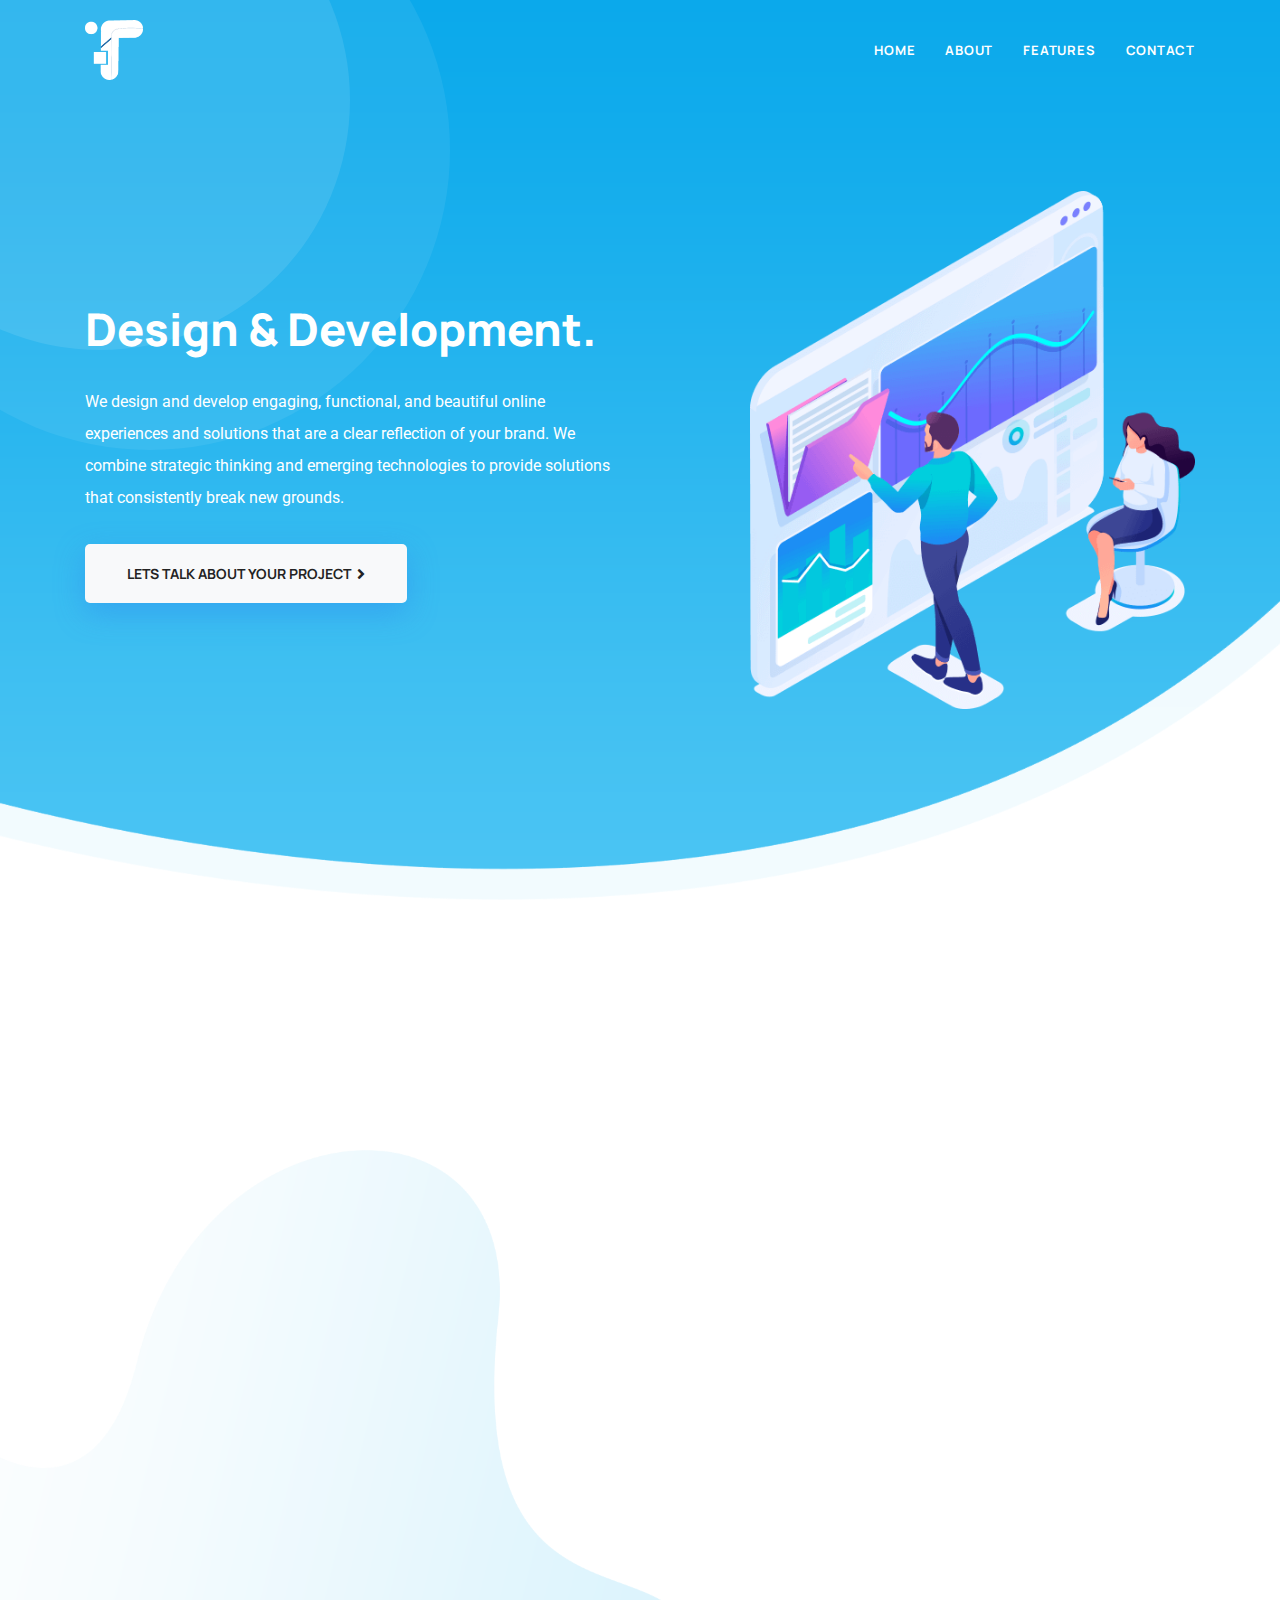
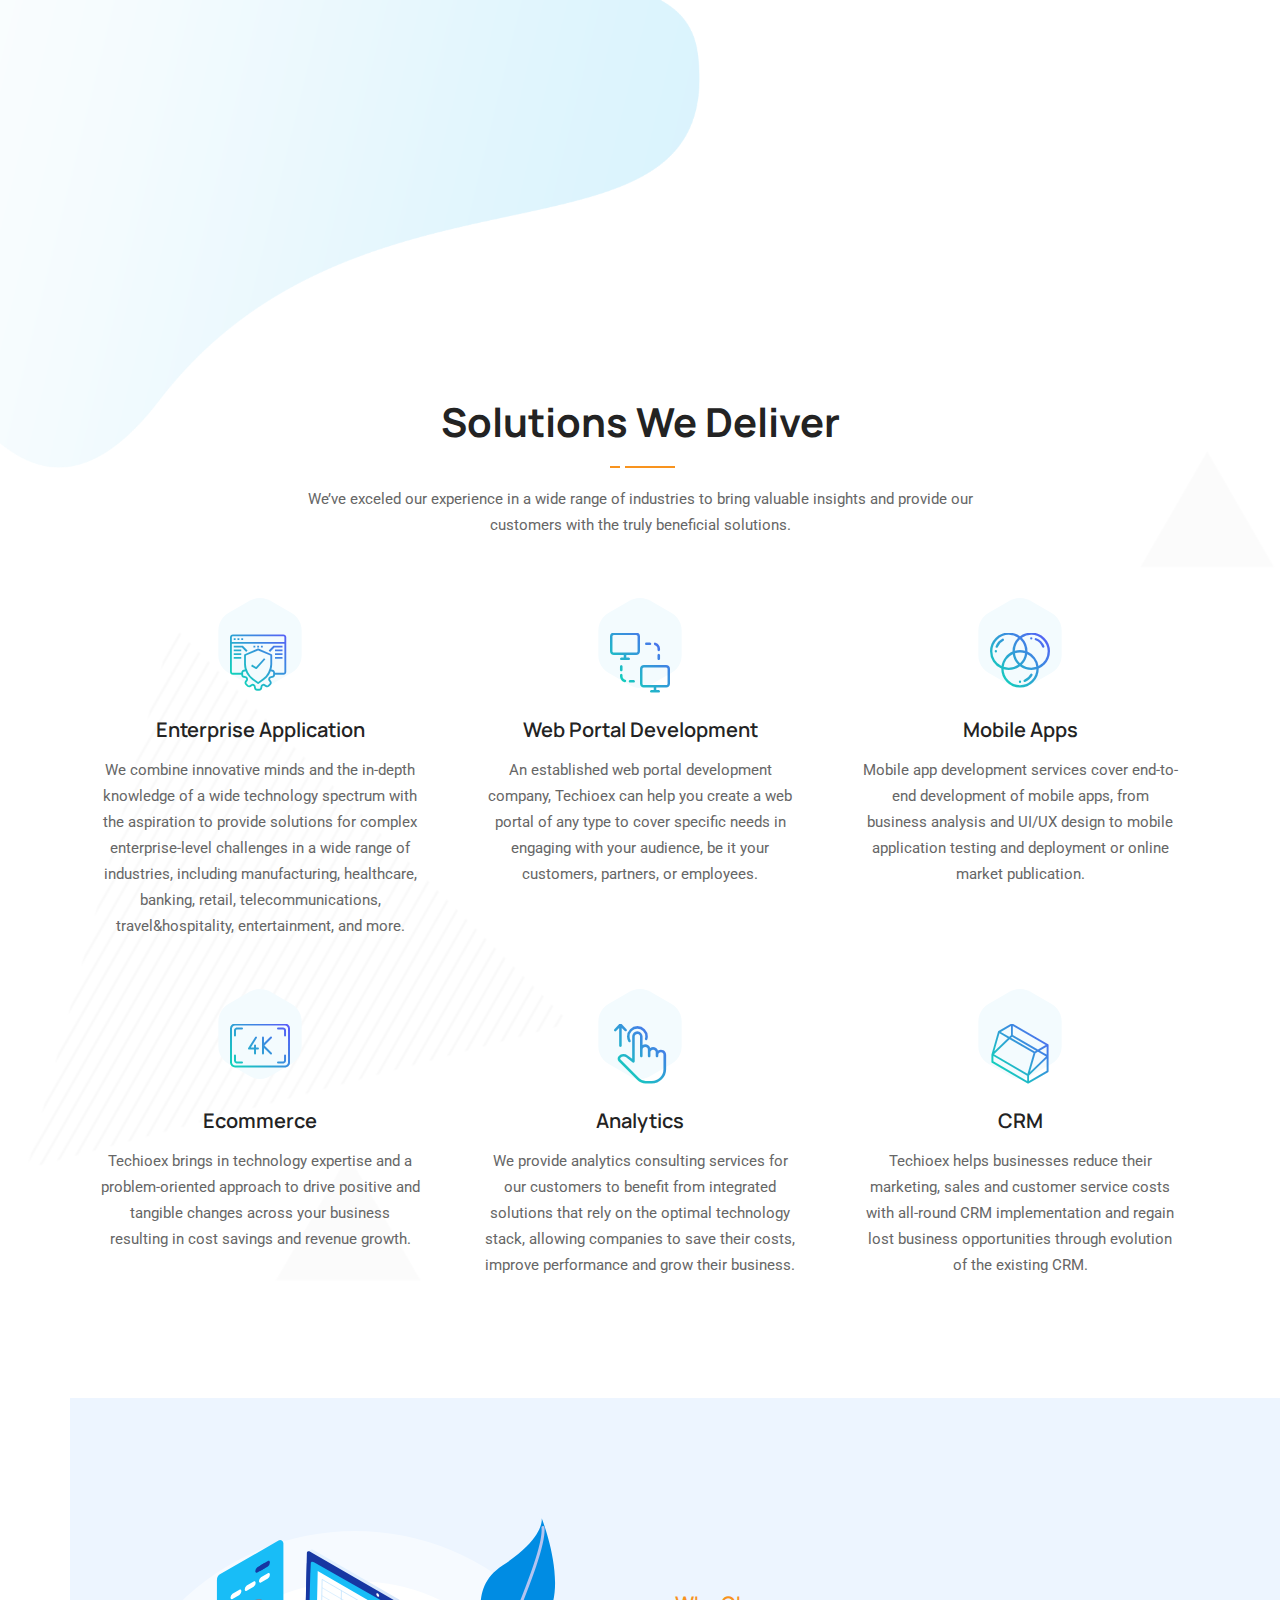
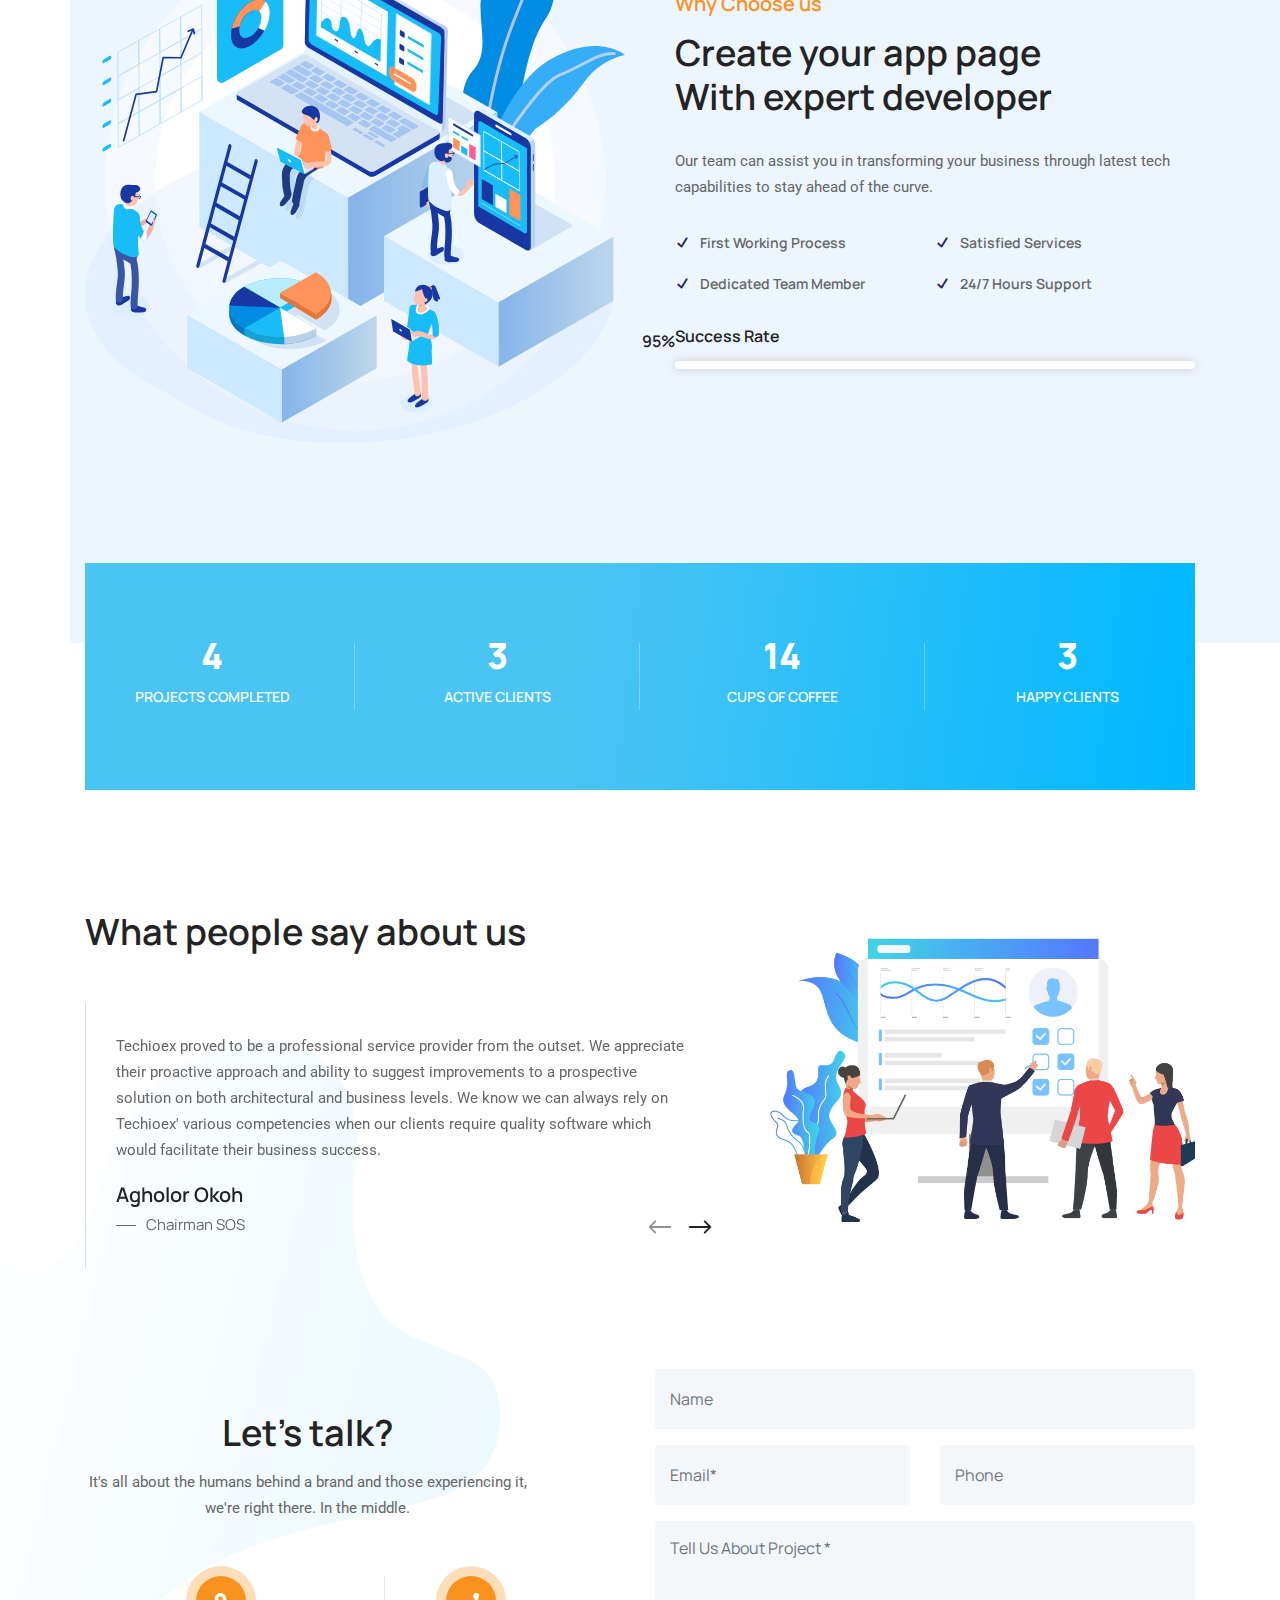
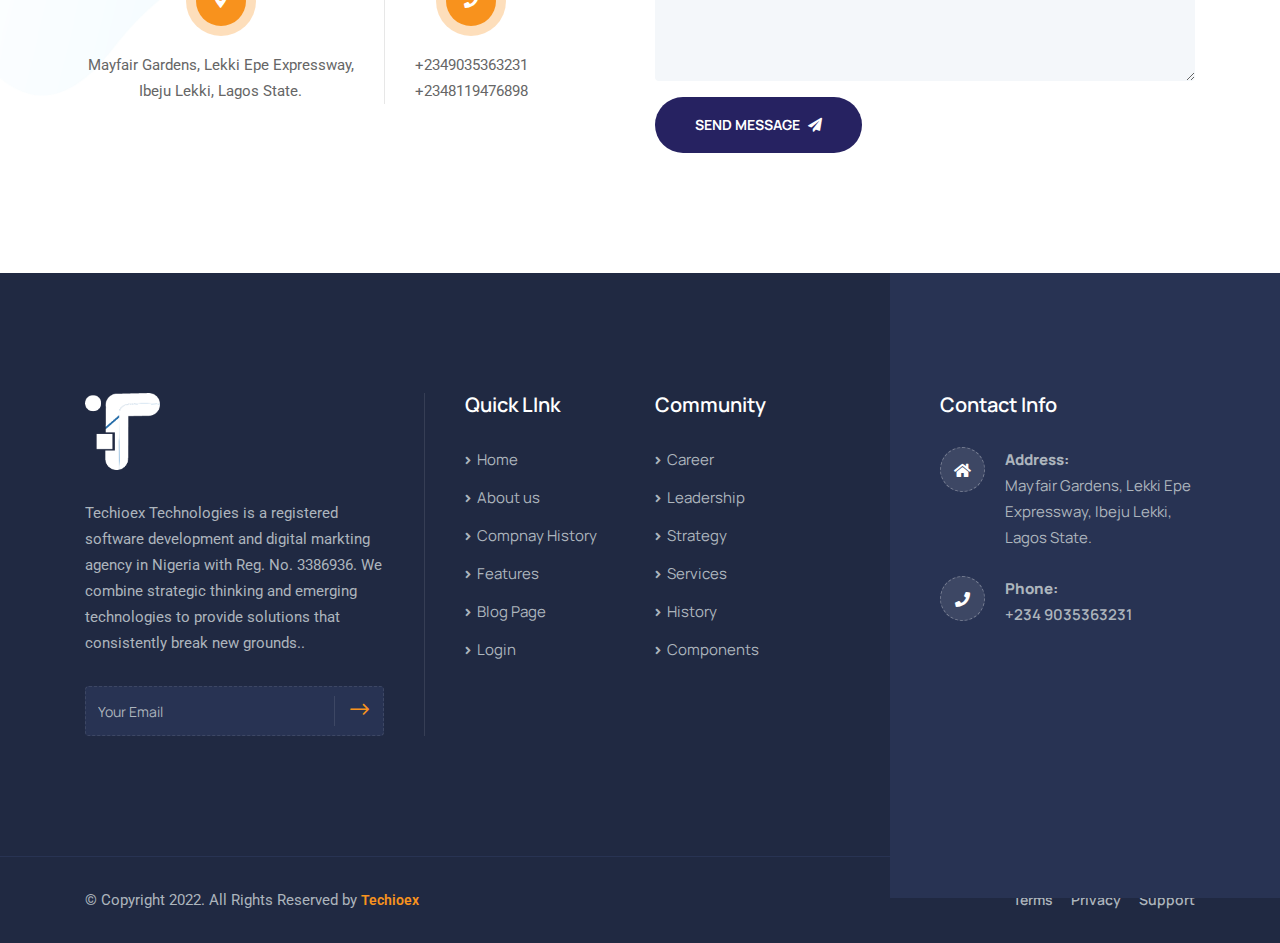
<file: index.html>
<!doctype html>
<html lang="en">
<head>
    <meta charset="utf-8">
    <meta name="viewport" content="width=device-width, initial-scale=1.0, user-scalable=no">
     <meta name="keyword" content="technology,software,application software,what is software,accounting software, crypto,web3,dApp,python,ML,
     computer software,accurate football prediction website,how to create a website,website,it consulting,bureau of public procurement,procurement" />
     <meta property="og:title" content="Techioex - Software Development Company">
    <meta property="og:site_name" content="Techioex">
    <meta property="og:url" content="https://www.techioex.com/">
    <meta property="og:description" content="Techioex is a software development company with a team of 5 high-level specialists. We deliver software solutions that help businesses succeed.">
    <meta property="og:type" content="website">
    <meta property="og:image" content="https://www.techioex.com/logo1.png">
    <meta name="twitter:card" content="summary">
    <meta name="twitter:site" content="@sirelorgan">
    <meta name="twitter:title" content="Software Development Company">
    <meta name="twitter:description" content="">
    <meta name="twitter:image" content="https://www.techioex.com/logo1.png" />
    <meta name="description" content="We transform businesses with powerful and adaptable digital 
    solutions that satisfy the needs of today and unlock the opportunities of tomorrow." />
    <!-- apostle -->
    <meta property="fb:pages" content="531976427172795" />
    
    <!-- <meta name="facebook-domain-verification" content="d8pj6kv5onh78awe52c62du61xbz3j" /> -->
    <!-- CSRF Token -->

    <title>Techioex Technologies is a software development and digital markting agency in Nigeria.</title>

  
    <!-- ========== Start Stylesheet ========== -->
    <link href="assets/css/bootstrap.min.css" rel="stylesheet" />
    <link href="assets/css/font-awesome.min.css" rel="stylesheet" />
    <link href="assets/css/themify-icons.css" rel="stylesheet" />
    <link href="assets/css/elegant-icons.css" rel="stylesheet" />
    <link href="assets/css/flaticon-set.css" rel="stylesheet" />
    <link href="assets/css/magnific-popup.css" rel="stylesheet" />
    <link href="assets/css/owl.carousel.min.css" rel="stylesheet" />
    <link href="assets/css/owl.theme.default.min.css" rel="stylesheet" />
    <link href="assets/css/animate.css" rel="stylesheet" />
    <link href="assets/css/bootsnav.css" rel="stylesheet" />
    <link href="style.css" rel="stylesheet">
    <link href="assets/css/responsive.css" rel="stylesheet" />

    <link rel="icon" href="assets/img/favicon-1.png"/>
    <meta name="yandex-verification" content="5d8156584d5572ab" />

    <!-- Facebook Pixel Code -->
<script>
    !function(f,b,e,v,n,t,s)
    {if(f.fbq)return;n=f.fbq=function(){n.callMethod?
    n.callMethod.apply(n,arguments):n.queue.push(arguments)};
    if(!f._fbq)f._fbq=n;n.push=n;n.loaded=!0;n.version='2.0';
    n.queue=[];t=b.createElement(e);t.async=!0;
    t.src=v;s=b.getElementsByTagName(e)[0];
    s.parentNode.insertBefore(t,s)}(window, document,'script',
    'https://connect.facebook.net/en_US/fbevents.js');
    fbq('init', '376748377023699');
    fbq('track', 'PageView');
    </script>
    <noscript><img height="1" width="1" style="display:none"
    src="https://www.facebook.com/tr?id=376748377023699&ev=PageView&noscript=1"
    /></noscript>
    <!-- End Facebook Pixel Code -->
</head>
<body>
    

<!-- Preloader Start -->
<div class="se-pre-con"></div>
<!-- Preloader Ends -->

<header id="home">
    <!-- <div id="google_translate_element"></div> -->
    <!-- Start Navigation -->
    <nav class="navbar navbar-default attr-bg navbar-fixed white no-background bootsnav">

        <div class="container">

            <!-- Start Header Navigation -->
            <div class="navbar-header">
                <button type="button" class="navbar-toggle" data-toggle="collapse" data-target="#navbar-menu">
                    <i class="fa fa-bars"></i>
                </button>
                <a class="navbar-brand" href="index.html">
                    <img src="logo-white.png" class="logo logo-display" alt="Logo">
                    <img src="logo1.png" class="logo logo-scrolled" alt="Logo">
                </a>
            </div>
            <!-- End Header Navigation -->

            <!-- Collect the nav links, forms, and other content for toggling -->
            <div class="collapse navbar-collapse" id="navbar-menu">
                <ul class="nav navbar-nav navbar-right" data-in="#" data-out="#">
                    <li><a href="#">Home</a></li>
                    <li>
                        <a class="smooth-menu" href="#about">About</a>
                    </li>
                    <li>
                        <a class="smooth-menu" href="#features">Features</a>
                    </li>
                    <li>
                        <a class="smooth-menu" href="#contact">Contact</a>
                    </li>
                </ul>
            </div><!-- /.navbar-collapse -->
        </div>
    </nav>
    <!-- End Navigation -->

</header>






    <!-- Start Banner 
    ============================================= -->
    <div class="banner-area text-capitalized bg-bottom text-light text-default" style="background-image: url(assets/img/shape/11.png);">
        <div class="container">
            <div class="double-items">
                <div class="row align-center">

                    <div class="col-lg-6 info">
                        <h1 class="wow fadeInRight d-none" data-wow-defaul="300ms">
                        </h1>
                        <h2 class="wow fadeInRight" data-wow-defaul="300ms">
                            Design & Development.
                        </h2>
                        <p class="wow fadeInLeft" data-wow-delay="500ms">
                            <!-- Techioex is a user experience design and development consultancy that helps businesses make complex things simple, through
                             the application of our passion for technology to create successful products and solutions for our clients. -->

                            We design and develop engaging, functional, and beautiful online experiences and solutions that are a clear reflection of your brand.

                             We combine strategic thinking and emerging technologies to provide solutions that consistently break new grounds.
                            <!-- Techioex is a NG-based IT consulting and software development company with Reg. No. 3386936. We transform businesses with
                             powerful and adaptable digital solutions that satisfy the needs of today and unlock the opportunities of tomorrow. -->
                        </p>
                        <a class="btn btn-md btn-light effect wow fadeInUp" data-wow-delay="700ms" href="#contact">
                            Lets talk about your Project
                        <i class="fas fa-angle-right"></i></a>
                    </div>

                     <div class="col-lg-5 offset-lg-1 thumb wow fadeInRight" data-wow-delay="900ms">
                        <img src="assets/img/illustration/11.png" alt="Thumb">
                    </div>
                    
                </div>
            </div>
        </div>
    </div>
    <!-- End Banner -->

    <!-- Star About Area
    ============================================= -->
    <div id="about" class="about-area default-padding">
        <!-- Shape -->
        <div class="fixed-shape-left">
            <img src="assets/img/shape/9.png" alt="Shape">
        </div>
        <!-- End Shape -->
        <div class="container">
            <div class="about-items">
                <div class="row align-center">
                    <div class="col-lg-6">
                        <div class="thumb">
                            <img class="wow fadeInLeft" data-wow-delay="300ms" src="team.jpg" alt="Thumb">
                            <img class="wow fadeInUp" data-wow-delay="500ms" src="assets/img/dashboard/9.png" alt="Thumb">
                        </div>
                    </div>
                    <div class="col-lg-6 info wow fadeInRight">
                        <h4>Why Choose Us</h4>
                        <h2>
                            Real People. Real Passion.
                        </h2>
                        <ul>
                            <li>
                                <h5>Software Development</h5>
                                <p>
                                    We bring together deep industry expertise and the latest IT advancements to deliver custom solutions and products that perfectly fit the needs and behavior of their users.
                                </p>
                            </li>
                            <li>
                                <h5>Application Services</h5>
                                <p>
                                    The full set of services around development and maintenance of complex business-critical applications. Our experts build, test, deploy, protect, 
                                    manage, migrate and optimize enterprise-scale digital solutions ensuring they’re always up and running and achieve the optimal TCO.
                                </p>
                            </li>
                            <li>
                                <h5>IT Consulting</h5>
                                <p>
                                    Our experts can help to develop and implement an effective IT strategy, assist in smooth digital 
                                    transformation and system integration as well as advise on improvements to your digital customer experience.
                                </p>
                            </li>
                            <li>
                                <h5>Testing & QA</h5>
                                <p>
                                    We offer full-range QA and testing outsourcing services, can help to develop your QA or enhance the existing one, assist you in TCoE setup and evolution. 
                                    We perform end-to-end testing of mobile, web and desktop application at each stage of the development lifecycle.
                                </p>
                            </li>
                        </ul>
                    </div>
                </div>
            </div>
        </div>
    </div>
    <!-- End About Area -->


    <!-- Start Features
    ============================================= -->
    <div id="features" class="our-features-area text-center default-padding">
        <!-- Fixed BG -->
        <div class="fixed-bg" style="background-image: url(assets/img/shape/17.png);"></div>
        <!-- Fixed BG -->
        <div class="container">
            <div class="row">
                <div class="col-lg-8 offset-lg-2">
                    <div class="site-heading text-center">
                        <h2 class="area-title">Solutions We Deliver</h2>
                        <div class="devider"></div>
                        <p>
                            We’ve exceled our experience in a wide range of industries to bring valuable insights and provide our customers with the truly beneficial solutions. 
                        </p>
                    </div>
                </div>
            </div>
        </div>
        <div class="container">
            <div class="feature-items">
                <div class="row">
                    <!-- Single Item -->
                    <div class="single-item col-lg-4 col-md-6">
                        <div class="item">
                            <div class="icon">
                               <i class="flaticon-website"></i>
                           </div>
                           <div class="info">
                               <h4>Enterprise Application</h4>
                               <p>
                                We combine innovative minds and the in-depth knowledge of a wide technology spectrum with the aspiration to provide solutions for complex enterprise-level challenges in a wide range of industries, 
                                including manufacturing, healthcare, banking, retail, telecommunications, travel&hospitality, entertainment, and more.
                               </p>
                           </div>
                        </div>
                    </div>
                    <!-- End Single Item -->
                    <!-- Single Item -->
                    <div class="single-item col-lg-4 col-md-6">
                        <div class="item">
                           <div class="icon">
                               <i class="flaticon-integration"></i>
                           </div>
                           <div class="info">
                               <h4>Web Portal Development</h4>
                               <p>
                                An established web portal development company, Techioex can help you 
                                create a web portal of any type to cover specific needs in engaging with your audience, be it your customers, partners, or employees.
                               </p>
                           </div>
                       </div>
                    </div>
                    <!-- End Single Item -->
                    <!-- Single Item -->
                    <div class="single-item col-lg-4 col-md-6">
                        <div class="item">
                           <div class="icon">
                               <i class="flaticon-rgb-1"></i>
                           </div>
                           <div class="info">
                               <h4>Mobile Apps</h4>
                               <p>
                                Mobile app development services cover end-to-end development of mobile apps, 
                                from business analysis and UI/UX design to mobile application testing and deployment or online market publication.
                               </p>
                           </div>
                       </div>
                    </div>
                    <!-- End Single Item -->
                    <!-- Single Item -->
                    <div class="single-item col-lg-4 col-md-6">
                        <div class="item">
                           <div class="icon">
                               <i class="flaticon-resolution-1"></i>
                           </div>
                           <div class="info">
                               <h4>Ecommerce</h4>
                               <p>
                                Techioex brings in technology expertise and a 
                                problem-oriented approach to drive positive and tangible changes across your business resulting in cost savings and revenue growth.
                               </p>
                           </div>
                       </div>
                    </div>
                    <!-- End Single Item -->
                    <!-- Single Item -->
                    <div class="single-item col-lg-4 col-md-6">
                        <div class="item">
                            <div class="icon">
                               <i class="flaticon-drag"></i>
                           </div>
                           <div class="info">
                               <h4>Analytics</h4>
                               <p>
                                We provide analytics consulting services for our customers to benefit from integrated solutions that rely on the optimal technology stack, 
                                allowing companies to save their costs, improve performance and grow their business.
                               </p>
                           </div>
                        </div>
                    </div>
                    <!-- End Single Item -->
                    <!-- Single Item -->
                    <div class="single-item col-lg-4 col-md-6">
                        <div class="item">
                            <div class="icon">
                               <i class="flaticon-showcase"></i>
                           </div>
                           <div class="info">
                               <h4>CRM</h4>
                               <p>
                                Techioex helps businesses reduce their marketing, sales and customer service costs with all-round 
                                CRM implementation and regain lost business opportunities through evolution of the existing CRM.
                               </p>
                           </div>
                        </div>
                    </div>
                    <!-- End Single Item -->
                </div>
            </div>
        </div>
    </div>
    <!-- End Our Features -->

    <!-- Start Choose Us Area 
    ============================================= -->
    <div class="choose-us-area default-padding padding-bottom-extra bg-gray left-border">
        <div class="container">
            <div class="row align-center">
                <div class="col-lg-6 thumb">
                    <img src="assets/img/illustration/1.svg" alt="dashboard">
                </div>
                
                <div class="col-lg-6 info">
                    <div class="item-box">
                        <h4>Why Choose us</h4>
                        <h2>Create your app page <br> With expert developer</h2>
                        <p>
                            Our team can assist you in transforming your business through latest tech capabilities to stay ahead of the curve.
                        </p>
                        <ul>
                            <li>First Working Process</li>
                            <li>Satisfied Services</li>
                            <li>Dedicated Team Member</li>
                            <li>24/7 Hours Support</li>
                        </ul>
                        <div class="progress-box">
                            <h5>Success Rate</h5>
                            <div class="progress">
                                <div class="progress-bar" role="progressbar" data-width="78">
                                     <span>95%</span>
                                </div>
                            </div>
                        </div>
                    </div>
                </div>
            </div>
        </div>
    </div>
    <!-- End Choose Us Area -->

    <!-- Start Fun Factor Area
    ============================================= -->
    <div class="fun-factor-area text-light">
        <div class="container">
            <div class="fun-fact-items text-center">
                <div class="row">
                    <div class="col-lg-3 col-md-6 item">
                        <div class="fun-fact">
                            <div class="timer" data-to="30" data-speed="5000">30</div>
                            <span class="medium">Projects Completed</span>
                        </div>
                    </div>
                    <div class="col-lg-3 col-md-6 item">
                        <div class="fun-fact">
                            <div class="timer" data-to="20" data-speed="5000">20</div>
                            <span class="medium">Active clients</span>
                        </div>
                    </div>
                    <div class="col-lg-3 col-md-6 item">
                        <div class="fun-fact">
                            <div class="timer" data-to="100" data-speed="5000">100</div>

                            <span class="medium">Cups of coffee</span>
                        </div>
                    </div>
                    <div class="col-lg-3 col-md-6 item">
                        <div class="fun-fact">
                            <div class="timer" data-to="20" data-speed="5000">20</div>
                            <span class="medium">Happy clients</span>
                        </div>
                    </div>
                </div>
            </div>
        </div>
    </div>
    <!-- End Fun Factor Area -->

   

    <!-- Start Testimonials 
    ============================================= -->
    <div class="testimonials-area carousel-shadow default-padding-top">
        <!-- Shape -->
        <div class="fixed-shape-left">
            <img src="assets/img/shape/9.png" alt="Shape">
        </div>
        <!-- End Shape -->
        <div class="container">
            <div class="testimonial-items">
                <div class="row align-center">
                    <div class="col-lg-7 review">
                        <h2>What people say about us</h2>
                        <div class="testimonial-carousel owl-carousel owl-theme">
                            <!-- Single Item -->
                            <div class="item">
                                <!-- <div class="thumb">
                                    <img src="assets/img/teams/1.jpg" alt="Author"> 
                                </div> -->
                                <div class="info">
                                    <p>
                                        Techioex proved to be a professional service provider from the outset. We appreciate their proactive approach and ability to suggest improvements to a prospective solution on both architectural and business levels. We know we can always rely on 
                                        Techioex' various competencies when our clients require quality software which would facilitate their business success.
                                    </p>
                                    <h4>Agholor Okoh</h4>
                                    <span> Chairman SOS</span>
                                </div>
                            </div>
                            <!-- End Single Item -->
                            <!-- Single Item -->
                            <div class="item">
                                <!-- <div class="thumb">
                                    <img src="assets/img/teams/2.jpg" alt="Author"> 
                                </div> -->
                                <div class="info">
                                    <p>
                                        Techioex offers a high caliber of resources skilled in Website development, mobile app development and Quality Assurance. Over the past three years, Campusdata was very pleased with the service provided by Techioexdevelopment teams and executive management. 
                                        For accelerated project timelines which require skilled resources, Techioex is a company that your team should consider.
                                    </p>
                                    <h4>Jimoh Gafar</h4>
                                    <span> CampusData MD</span>
                                </div>
                            </div>
                            <!-- End Single Item -->
                        </div>
                    </div>
                    <div class="col-lg-5 thum">
                        <img src="assets/img/illustration/12.png" alt="illustration">
                    </div>
                </div>
            </div>
        </div>
    </div>

      <!-- Start Contact Area 
    ============================================= -->
    <div id="contact" class="contact-area default-padding">
        <div class="container">
            <div class="row align-center">
                <div class="col-lg-5 info">
                    <h2>Let's talk?</h2>
                    <p>
                        It's all about the humans behind a brand and those experiencing it, we're right there. In the middle.
                    </p>
                    <ul>
                        <li>
                            <i class="fas fa-map-marker-alt"></i>
                            <p>
                                Mayfair Gardens, Lekki Epe Expressway,   <br> Ibeju Lekki, Lagos State. <br>
                            </p>
                        </li>
                        <li>
                            <i class="fas fa-phone"></i>
                            <p>
                                +2349035363231 <br> +2348119476898
                            </p>
                        </li>
                    </ul>
                </div>
                <div class="col-lg-6 offset-lg-1 contact-form-box">
                    <div class="form-box">
                        <form  method="POST" name="contact-form" class="contact-form" data-netlify="true">
                            <div class="row">
                                <div class="col-lg-12">
                                    <div class="form-group">
                                        <input class="form-control" id="name" name="name" placeholder="Name" type="text" required>
                                        <span class="alert-error"></span>
                                    </div>
                                </div>
                            </div>
                            <div class="row">
                                <div class="col-lg-6">
                                    <div class="form-group">
                                        <input class="form-control" id="email" name="email" placeholder="Email*" type="email" required>
                                        <span class="alert-error"></span>
                                    </div>
                                </div>
                                <div class="col-lg-6">
                                    <div class="form-group">
                                        <input class="form-control" id="phone" name="phone" placeholder="Phone" type="text" required>
                                        <span class="alert-error"></span>
                                    </div>
                                </div>
                            </div>
                            <div class="row">
                                <div class="col-lg-12">
                                    <div class="form-group comments">
                                        <textarea class="form-control" id="comments" name="comments" placeholder="Tell Us About Project *" required></textarea>
                                    </div>
                                </div>
                            </div>
                            <div class="row">
                                <div class="col-lg-12">
                                    <button type="submit" name="submit" id="submit">
                                        Send Message <i class="fa fa-paper-plane"></i>
                                    </button>
                                </div>
                            </div>
                            <!-- Alert Message -->
                            <div class="col-lg-12 alert-notification">
                                <div id="message" class="alert-msg"></div>
                            </div>
                        </form>
                    </div>
                </div>
            </div>
        </div>
    </div>
    <!-- End Contact Area -->
    <!-- Your Chat Plugin code -->
    <div id="fb-customer-chat" class="fb-customerchat">
    </div>
    <!-- End Contact Area -->
    <footer class="bg-dark text-light">
        <div class="container">
            <div class="f-items default-padding">
                <div class="row">
                    <div class="col-lg-4 col-md-6 item">
                        <div class="f-item about">
                            <img src="logo-white.png" alt="Logo" class="w-25">
                            <p>
                                Techioex Technologies is a registered software development and digital markting agency in Nigeria with Reg. No. 3386936. We combine strategic thinking and emerging technologies to provide solutions that consistently break new grounds..
                            </p>
                            <form name="subscription" method="POST" data-netlify="true">
                                <input type="email" placeholder="Your Email" class="form-control" name="email" required>
                                <button type="submit"> <i class="arrow_right"></i></button>  
                            </form>
                        </div>
                    </div>
                    <div class="col-lg-2 col-md-6 item">
                        <div class="f-item link">
                            <h4 class="widget-title">Quick LInk</h4>
                            <ul>
                                <li>
                                    <a href="#"><i class="fas fa-angle-right"></i> Home</a>
                                </li>
                                <li>
                                    <a href="#"><i class="fas fa-angle-right"></i> About us</a>
                                </li>
                                <li>
                                    <a href="#"><i class="fas fa-angle-right"></i> Compnay History</a>
                                </li>
                                <li>
                                    <a href="#"><i class="fas fa-angle-right"></i> Features</a>
                                </li>
                                <li>
                                    <a href="#"><i class="fas fa-angle-right"></i> Blog Page</a>
                                </li>
                                <li>
                                    <a href="#"><i class="fas fa-angle-right"></i> Login</a>
                                </li>
                            </ul>
                        </div>
                    </div>
                    <div class="col-lg-3 col-md-6 item">
                        <div class="f-item link">
                            <h4 class="widget-title">Community</h4>
                            <ul>
                                <li>
                                    <a href="#"><i class="fas fa-angle-right"></i> Career</a>
                                </li>
                                <li>
                                    <a href="#"><i class="fas fa-angle-right"></i> Leadership</a>
                                </li>
                                <li>
                                    <a href="#"><i class="fas fa-angle-right"></i> Strategy</a>
                                </li>
                                <li>
                                    <a href="#"><i class="fas fa-angle-right"></i> Services</a>
                                </li>
                                <li>
                                    <a href="#"><i class="fas fa-angle-right"></i> History</a>
                                </li>
                                <li>
                                    <a href="#"><i class="fas fa-angle-right"></i> Components</a>
                                </li>
                            </ul>
                        </div>
                    </div>
                    <div class="col-lg-3 col-md-6 item">
                        <div class="f-item contact-widget">
                            <h4 class="widget-title">Contact Info</h4>
                            <div class="address">
                                <ul>
                                    <li>
                                        <div class="icon">
                                            <i class="fas fa-home"></i>
                                        </div>
                                        <div class="content">
                                            <strong>Address:</strong>
                                            Mayfair Gardens, Lekki Epe Expressway, Ibeju Lekki, Lagos State.
                                        </div>
                                    </li>
                                    <!-- <li>
                                        <div class="icon">
                                            <i class="fas fa-envelope"></i>
                                        </div>
                                        <div class="content">
                                            <strong>Email:</strong>
                                            <a href="mailto:info@validtheme.com">info@validtheme.com</a>
                                        </div>
                                    </li> -->
                                    <li>
                                        <div class="icon">
                                            <i class="fas fa-phone"></i>
                                        </div>
                                        <div class="content">
                                            <strong>Phone:</strong>
                                            <a href="#">+234 9035363231</a>
                                        </div>
                                    </li>
                                </ul>
                            </div>
                        </div>
                    </div>
                </div>
            </div>
        </div>
        <!-- Start Footer Bottom -->
        <div class="footer-bottom">
            <div class="container">
                <div class="row">
                    <div class="col-lg-6">
                        <p>&copy; Copyright 2022. All Rights Reserved by <a href="#">Techioex</a></p>
                    </div>
                    <div class="col-lg-6 text-right link">
                        <ul>
                            <li>
                                <a href="#">Terms</a>
                            </li>
                            <li>
                                <a href="#">Privacy</a>
                            </li>
                            <li>
                                <a href="#">Support</a>
                            </li>
                        </ul>
                    </div>
                </div>
            </div>
        </div>
        <!-- End Footer Bottom -->
    </footer>
    <!-- End Footer -->

    <!-- jQuery Frameworks
    ============================================= -->
    <script src="assets/js/jquery-1.12.4.min.js"></script>
    <script src="assets/js/popper.min.js"></script>
    <script src="assets/js/bootstrap.min.js"></script>
    <script src="assets/js/jquery.appear.js"></script>
    <script src="assets/js/jquery.easing.min.js"></script>
    <script src="assets/js/jquery.magnific-popup.min.js"></script>
    <script src="assets/js/modernizr.custom.13711.js"></script>
    <script src="assets/js/owl.carousel.min.js"></script>
    <script src="assets/js/wow.min.js"></script>
    <script src="assets/js/progress-bar.min.js"></script>
    <script src="assets/js/isotope.pkgd.min.js"></script>
    <script src="assets/js/imagesloaded.pkgd.min.js"></script>
    <script src="assets/js/count-to.js"></script>
    <script src="assets/js/YTPlayer.min.js"></script>
    <script src="assets/js/bootsnav.js"></script>
    <script src="assets/js/main.js"></script>

   <!-- GetButton.io widget -->
    <script type="text/javascript">
    (function () {
        var options = {
            whatsapp: "+2349035363231", // Email
            call: "+2349035363231", // Call phone number
            call_to_action: "Talk to us here", // Call to action
            button_color: "#FF6550", // Color of button
            position: "right", // Position may be 'right' or 'left'
            order: "whatsapp" //"email,call", // Order of buttons
        };
        var proto = document.location.protocol, host = "getbutton.io", url = proto + "//static." + host;
        var s = document.createElement('script'); s.type = 'text/javascript'; s.async = true; s.src = url + '/widget-send-button/js/init.js';
        s.onload = function () { WhWidgetSendButton.init(host, proto, options); };
        var x = document.getElementsByTagName('script')[0]; x.parentNode.insertBefore(s, x);
    })();
</script>
<!-- /GetButton.io widget -->
<!-- Messenger Chat Plugin Code -->
<div id="fb-root"></div>

<!-- <script type="text/javascript" src="https://translate.google.com/translate_a/element.js?cb=googleTranslateElementInit"></script> 
<script type="text/javascript">
    function googleTranslateElementInit() {
      new google.translate.TranslateElement({pageLanguage: 'en'}, 'google_translate_element');
    }
</script> -->

<script>
//   var chatbox = document.getElementById('fb-customer-chat');
//   chatbox.setAttribute("page_id", "104509801873457");
//   chatbox.setAttribute("attribution", "page_inbox");
//   window.fbAsyncInit = function() {
//     FB.init({
//       xfbml            : true,
//       version          : 'v11.0'
//     });
//   };

//   (function(d, s, id) {
//     var js, fjs = d.getElementsByTagName(s)[0];
//     if (d.getElementById(id)) return;
//     js = d.createElement(s); js.id = id;
//     js.src = 'https://connect.facebook.net/en_US/sdk/xfbml.customerchat.js';
//     fjs.parentNode.insertBefore(js, fjs);
//   }(document, 'script', 'facebook-jssdk'));
</script>
</body>
</html>
</file>
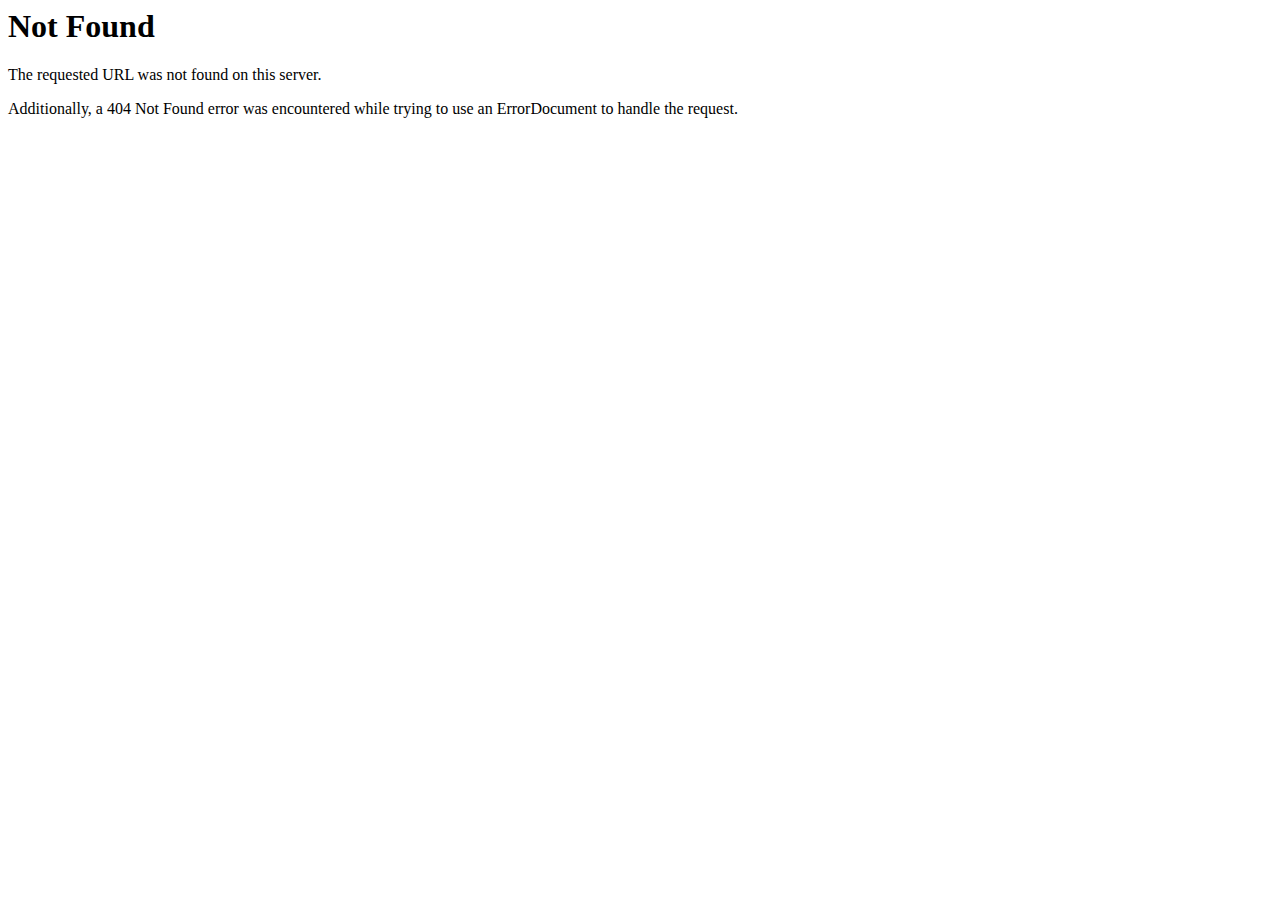
<file: assets/css/ElegantIcons.html>
<!DOCTYPE HTML PUBLIC "-//IETF//DTD HTML 2.0//EN">
<html><head>
<title>404 Not Found</title>
</head><body>
<h1>Not Found</h1>
<p>The requested URL was not found on this server.</p>
<p>Additionally, a 404 Not Found
error was encountered while trying to use an ErrorDocument to handle the request.</p>
</body></html>
</file>
<file: assets/css/themify-icons.css>
@font-face {
	font-family: 'themify';
	src:url('../fonts/themify9f24.eot?-fvbane');
	src:url('../fonts/themifyd41d.eot?#iefix-fvbane') format('embedded-opentype'),
		url('../fonts/themify9f24.woff?-fvbane') format('woff'),
		url('../fonts/themify9f24.ttf?-fvbane') format('truetype'),
		url('../fonts/themify9f24.svg?-fvbane#themify') format('svg');
	font-weight: normal;
	font-style: normal;
}

[class^="ti-"], [class*=" ti-"] {
	font-family: 'themify';
	speak: none;
	font-style: normal;
	font-weight: normal;
	font-variant: normal;
	text-transform: none;
	line-height: 1;

	/* Better Font Rendering =========== */
	-webkit-font-smoothing: antialiased;
	-moz-osx-font-smoothing: grayscale;
}

.ti-wand:before {
	content: "\e600";
}
.ti-volume:before {
	content: "\e601";
}
.ti-user:before {
	content: "\e602";
}
.ti-unlock:before {
	content: "\e603";
}
.ti-unlink:before {
	content: "\e604";
}
.ti-trash:before {
	content: "\e605";
}
.ti-thought:before {
	content: "\e606";
}
.ti-target:before {
	content: "\e607";
}
.ti-tag:before {
	content: "\e608";
}
.ti-tablet:before {
	content: "\e609";
}
.ti-star:before {
	content: "\e60a";
}
.ti-spray:before {
	content: "\e60b";
}
.ti-signal:before {
	content: "\e60c";
}
.ti-shopping-cart:before {
	content: "\e60d";
}
.ti-shopping-cart-full:before {
	content: "\e60e";
}
.ti-settings:before {
	content: "\e60f";
}
.ti-search:before {
	content: "\e610";
}
.ti-zoom-in:before {
	content: "\e611";
}
.ti-zoom-out:before {
	content: "\e612";
}
.ti-cut:before {
	content: "\e613";
}
.ti-ruler:before {
	content: "\e614";
}
.ti-ruler-pencil:before {
	content: "\e615";
}
.ti-ruler-alt:before {
	content: "\e616";
}
.ti-bookmark:before {
	content: "\e617";
}
.ti-bookmark-alt:before {
	content: "\e618";
}
.ti-reload:before {
	content: "\e619";
}
.ti-plus:before {
	content: "\e61a";
}
.ti-pin:before {
	content: "\e61b";
}
.ti-pencil:before {
	content: "\e61c";
}
.ti-pencil-alt:before {
	content: "\e61d";
}
.ti-paint-roller:before {
	content: "\e61e";
}
.ti-paint-bucket:before {
	content: "\e61f";
}
.ti-na:before {
	content: "\e620";
}
.ti-mobile:before {
	content: "\e621";
}
.ti-minus:before {
	content: "\e622";
}
.ti-medall:before {
	content: "\e623";
}
.ti-medall-alt:before {
	content: "\e624";
}
.ti-marker:before {
	content: "\e625";
}
.ti-marker-alt:before {
	content: "\e626";
}
.ti-arrow-up:before {
	content: "\e627";
}
.ti-arrow-right:before {
	content: "\e628";
}
.ti-arrow-left:before {
	content: "\e629";
}
.ti-arrow-down:before {
	content: "\e62a";
}
.ti-lock:before {
	content: "\e62b";
}
.ti-location-arrow:before {
	content: "\e62c";
}
.ti-link:before {
	content: "\e62d";
}
.ti-layout:before {
	content: "\e62e";
}
.ti-layers:before {
	content: "\e62f";
}
.ti-layers-alt:before {
	content: "\e630";
}
.ti-key:before {
	content: "\e631";
}
.ti-import:before {
	content: "\e632";
}
.ti-image:before {
	content: "\e633";
}
.ti-heart:before {
	content: "\e634";
}
.ti-heart-broken:before {
	content: "\e635";
}
.ti-hand-stop:before {
	content: "\e636";
}
.ti-hand-open:before {
	content: "\e637";
}
.ti-hand-drag:before {
	content: "\e638";
}
.ti-folder:before {
	content: "\e639";
}
.ti-flag:before {
	content: "\e63a";
}
.ti-flag-alt:before {
	content: "\e63b";
}
.ti-flag-alt-2:before {
	content: "\e63c";
}
.ti-eye:before {
	content: "\e63d";
}
.ti-export:before {
	content: "\e63e";
}
.ti-exchange-vertical:before {
	content: "\e63f";
}
.ti-desktop:before {
	content: "\e640";
}
.ti-cup:before {
	content: "\e641";
}
.ti-crown:before {
	content: "\e642";
}
.ti-comments:before {
	content: "\e643";
}
.ti-comment:before {
	content: "\e644";
}
.ti-comment-alt:before {
	content: "\e645";
}
.ti-close:before {
	content: "\e646";
}
.ti-clip:before {
	content: "\e647";
}
.ti-angle-up:before {
	content: "\e648";
}
.ti-angle-right:before {
	content: "\e649";
}
.ti-angle-left:before {
	content: "\e64a";
}
.ti-angle-down:before {
	content: "\e64b";
}
.ti-check:before {
	content: "\e64c";
}
.ti-check-box:before {
	content: "\e64d";
}
.ti-camera:before {
	content: "\e64e";
}
.ti-announcement:before {
	content: "\e64f";
}
.ti-brush:before {
	content: "\e650";
}
.ti-briefcase:before {
	content: "\e651";
}
.ti-bolt:before {
	content: "\e652";
}
.ti-bolt-alt:before {
	content: "\e653";
}
.ti-blackboard:before {
	content: "\e654";
}
.ti-bag:before {
	content: "\e655";
}
.ti-move:before {
	content: "\e656";
}
.ti-arrows-vertical:before {
	content: "\e657";
}
.ti-arrows-horizontal:before {
	content: "\e658";
}
.ti-fullscreen:before {
	content: "\e659";
}
.ti-arrow-top-right:before {
	content: "\e65a";
}
.ti-arrow-top-left:before {
	content: "\e65b";
}
.ti-arrow-circle-up:before {
	content: "\e65c";
}
.ti-arrow-circle-right:before {
	content: "\e65d";
}
.ti-arrow-circle-left:before {
	content: "\e65e";
}
.ti-arrow-circle-down:before {
	content: "\e65f";
}
.ti-angle-double-up:before {
	content: "\e660";
}
.ti-angle-double-right:before {
	content: "\e661";
}
.ti-angle-double-left:before {
	content: "\e662";
}
.ti-angle-double-down:before {
	content: "\e663";
}
.ti-zip:before {
	content: "\e664";
}
.ti-world:before {
	content: "\e665";
}
.ti-wheelchair:before {
	content: "\e666";
}
.ti-view-list:before {
	content: "\e667";
}
.ti-view-list-alt:before {
	content: "\e668";
}
.ti-view-grid:before {
	content: "\e669";
}
.ti-uppercase:before {
	content: "\e66a";
}
.ti-upload:before {
	content: "\e66b";
}
.ti-underline:before {
	content: "\e66c";
}
.ti-truck:before {
	content: "\e66d";
}
.ti-timer:before {
	content: "\e66e";
}
.ti-ticket:before {
	content: "\e66f";
}
.ti-thumb-up:before {
	content: "\e670";
}
.ti-thumb-down:before {
	content: "\e671";
}
.ti-text:before {
	content: "\e672";
}
.ti-stats-up:before {
	content: "\e673";
}
.ti-stats-down:before {
	content: "\e674";
}
.ti-split-v:before {
	content: "\e675";
}
.ti-split-h:before {
	content: "\e676";
}
.ti-smallcap:before {
	content: "\e677";
}
.ti-shine:before {
	content: "\e678";
}
.ti-shift-right:before {
	content: "\e679";
}
.ti-shift-left:before {
	content: "\e67a";
}
.ti-shield:before {
	content: "\e67b";
}
.ti-notepad:before {
	content: "\e67c";
}
.ti-server:before {
	content: "\e67d";
}
.ti-quote-right:before {
	content: "\e67e";
}
.ti-quote-left:before {
	content: "\e67f";
}
.ti-pulse:before {
	content: "\e680";
}
.ti-printer:before {
	content: "\e681";
}
.ti-power-off:before {
	content: "\e682";
}
.ti-plug:before {
	content: "\e683";
}
.ti-pie-chart:before {
	content: "\e684";
}
.ti-paragraph:before {
	content: "\e685";
}
.ti-panel:before {
	content: "\e686";
}
.ti-package:before {
	content: "\e687";
}
.ti-music:before {
	content: "\e688";
}
.ti-music-alt:before {
	content: "\e689";
}
.ti-mouse:before {
	content: "\e68a";
}
.ti-mouse-alt:before {
	content: "\e68b";
}
.ti-money:before {
	content: "\e68c";
}
.ti-microphone:before {
	content: "\e68d";
}
.ti-menu:before {
	content: "\e68e";
}
.ti-menu-alt:before {
	content: "\e68f";
}
.ti-map:before {
	content: "\e690";
}
.ti-map-alt:before {
	content: "\e691";
}
.ti-loop:before {
	content: "\e692";
}
.ti-location-pin:before {
	content: "\e693";
}
.ti-list:before {
	content: "\e694";
}
.ti-light-bulb:before {
	content: "\e695";
}
.ti-Italic:before {
	content: "\e696";
}
.ti-info:before {
	content: "\e697";
}
.ti-infinite:before {
	content: "\e698";
}
.ti-id-badge:before {
	content: "\e699";
}
.ti-hummer:before {
	content: "\e69a";
}
.ti-home:before {
	content: "\e69b";
}
.ti-help:before {
	content: "\e69c";
}
.ti-headphone:before {
	content: "\e69d";
}
.ti-harddrives:before {
	content: "\e69e";
}
.ti-harddrive:before {
	content: "\e69f";
}
.ti-gift:before {
	content: "\e6a0";
}
.ti-game:before {
	content: "\e6a1";
}
.ti-filter:before {
	content: "\e6a2";
}
.ti-files:before {
	content: "\e6a3";
}
.ti-file:before {
	content: "\e6a4";
}
.ti-eraser:before {
	content: "\e6a5";
}
.ti-envelope:before {
	content: "\e6a6";
}
.ti-download:before {
	content: "\e6a7";
}
.ti-direction:before {
	content: "\e6a8";
}
.ti-direction-alt:before {
	content: "\e6a9";
}
.ti-dashboard:before {
	content: "\e6aa";
}
.ti-control-stop:before {
	content: "\e6ab";
}
.ti-control-shuffle:before {
	content: "\e6ac";
}
.ti-control-play:before {
	content: "\e6ad";
}
.ti-control-pause:before {
	content: "\e6ae";
}
.ti-control-forward:before {
	content: "\e6af";
}
.ti-control-backward:before {
	content: "\e6b0";
}
.ti-cloud:before {
	content: "\e6b1";
}
.ti-cloud-up:before {
	content: "\e6b2";
}
.ti-cloud-down:before {
	content: "\e6b3";
}
.ti-clipboard:before {
	content: "\e6b4";
}
.ti-car:before {
	content: "\e6b5";
}
.ti-calendar:before {
	content: "\e6b6";
}
.ti-book:before {
	content: "\e6b7";
}
.ti-bell:before {
	content: "\e6b8";
}
.ti-basketball:before {
	content: "\e6b9";
}
.ti-bar-chart:before {
	content: "\e6ba";
}
.ti-bar-chart-alt:before {
	content: "\e6bb";
}
.ti-back-right:before {
	content: "\e6bc";
}
.ti-back-left:before {
	content: "\e6bd";
}
.ti-arrows-corner:before {
	content: "\e6be";
}
.ti-archive:before {
	content: "\e6bf";
}
.ti-anchor:before {
	content: "\e6c0";
}
.ti-align-right:before {
	content: "\e6c1";
}
.ti-align-left:before {
	content: "\e6c2";
}
.ti-align-justify:before {
	content: "\e6c3";
}
.ti-align-center:before {
	content: "\e6c4";
}
.ti-alert:before {
	content: "\e6c5";
}
.ti-alarm-clock:before {
	content: "\e6c6";
}
.ti-agenda:before {
	content: "\e6c7";
}
.ti-write:before {
	content: "\e6c8";
}
.ti-window:before {
	content: "\e6c9";
}
.ti-widgetized:before {
	content: "\e6ca";
}
.ti-widget:before {
	content: "\e6cb";
}
.ti-widget-alt:before {
	content: "\e6cc";
}
.ti-wallet:before {
	content: "\e6cd";
}
.ti-video-clapper:before {
	content: "\e6ce";
}
.ti-video-camera:before {
	content: "\e6cf";
}
.ti-vector:before {
	content: "\e6d0";
}
.ti-themify-logo:before {
	content: "\e6d1";
}
.ti-themify-favicon:before {
	content: "\e6d2";
}
.ti-themify-favicon-alt:before {
	content: "\e6d3";
}
.ti-support:before {
	content: "\e6d4";
}
.ti-stamp:before {
	content: "\e6d5";
}
.ti-split-v-alt:before {
	content: "\e6d6";
}
.ti-slice:before {
	content: "\e6d7";
}
.ti-shortcode:before {
	content: "\e6d8";
}
.ti-shift-right-alt:before {
	content: "\e6d9";
}
.ti-shift-left-alt:before {
	content: "\e6da";
}
.ti-ruler-alt-2:before {
	content: "\e6db";
}
.ti-receipt:before {
	content: "\e6dc";
}
.ti-pin2:before {
	content: "\e6dd";
}
.ti-pin-alt:before {
	content: "\e6de";
}
.ti-pencil-alt2:before {
	content: "\e6df";
}
.ti-palette:before {
	content: "\e6e0";
}
.ti-more:before {
	content: "\e6e1";
}
.ti-more-alt:before {
	content: "\e6e2";
}
.ti-microphone-alt:before {
	content: "\e6e3";
}
.ti-magnet:before {
	content: "\e6e4";
}
.ti-line-double:before {
	content: "\e6e5";
}
.ti-line-dotted:before {
	content: "\e6e6";
}
.ti-line-dashed:before {
	content: "\e6e7";
}
.ti-layout-width-full:before {
	content: "\e6e8";
}
.ti-layout-width-default:before {
	content: "\e6e9";
}
.ti-layout-width-default-alt:before {
	content: "\e6ea";
}
.ti-layout-tab:before {
	content: "\e6eb";
}
.ti-layout-tab-window:before {
	content: "\e6ec";
}
.ti-layout-tab-v:before {
	content: "\e6ed";
}
.ti-layout-tab-min:before {
	content: "\e6ee";
}
.ti-layout-slider:before {
	content: "\e6ef";
}
.ti-layout-slider-alt:before {
	content: "\e6f0";
}
.ti-layout-sidebar-right:before {
	content: "\e6f1";
}
.ti-layout-sidebar-none:before {
	content: "\e6f2";
}
.ti-layout-sidebar-left:before {
	content: "\e6f3";
}
.ti-layout-placeholder:before {
	content: "\e6f4";
}
.ti-layout-menu:before {
	content: "\e6f5";
}
.ti-layout-menu-v:before {
	content: "\e6f6";
}
.ti-layout-menu-separated:before {
	content: "\e6f7";
}
.ti-layout-menu-full:before {
	content: "\e6f8";
}
.ti-layout-media-right-alt:before {
	content: "\e6f9";
}
.ti-layout-media-right:before {
	content: "\e6fa";
}
.ti-layout-media-overlay:before {
	content: "\e6fb";
}
.ti-layout-media-overlay-alt:before {
	content: "\e6fc";
}
.ti-layout-media-overlay-alt-2:before {
	content: "\e6fd";
}
.ti-layout-media-left-alt:before {
	content: "\e6fe";
}
.ti-layout-media-left:before {
	content: "\e6ff";
}
.ti-layout-media-center-alt:before {
	content: "\e700";
}
.ti-layout-media-center:before {
	content: "\e701";
}
.ti-layout-list-thumb:before {
	content: "\e702";
}
.ti-layout-list-thumb-alt:before {
	content: "\e703";
}
.ti-layout-list-post:before {
	content: "\e704";
}
.ti-layout-list-large-image:before {
	content: "\e705";
}
.ti-layout-line-solid:before {
	content: "\e706";
}
.ti-layout-grid4:before {
	content: "\e707";
}
.ti-layout-grid3:before {
	content: "\e708";
}
.ti-layout-grid2:before {
	content: "\e709";
}
.ti-layout-grid2-thumb:before {
	content: "\e70a";
}
.ti-layout-cta-right:before {
	content: "\e70b";
}
.ti-layout-cta-left:before {
	content: "\e70c";
}
.ti-layout-cta-center:before {
	content: "\e70d";
}
.ti-layout-cta-btn-right:before {
	content: "\e70e";
}
.ti-layout-cta-btn-left:before {
	content: "\e70f";
}
.ti-layout-column4:before {
	content: "\e710";
}
.ti-layout-column3:before {
	content: "\e711";
}
.ti-layout-column2:before {
	content: "\e712";
}
.ti-layout-accordion-separated:before {
	content: "\e713";
}
.ti-layout-accordion-merged:before {
	content: "\e714";
}
.ti-layout-accordion-list:before {
	content: "\e715";
}
.ti-ink-pen:before {
	content: "\e716";
}
.ti-info-alt:before {
	content: "\e717";
}
.ti-help-alt:before {
	content: "\e718";
}
.ti-headphone-alt:before {
	content: "\e719";
}
.ti-hand-point-up:before {
	content: "\e71a";
}
.ti-hand-point-right:before {
	content: "\e71b";
}
.ti-hand-point-left:before {
	content: "\e71c";
}
.ti-hand-point-down:before {
	content: "\e71d";
}
.ti-gallery:before {
	content: "\e71e";
}
.ti-face-smile:before {
	content: "\e71f";
}
.ti-face-sad:before {
	content: "\e720";
}
.ti-credit-card:before {
	content: "\e721";
}
.ti-control-skip-forward:before {
	content: "\e722";
}
.ti-control-skip-backward:before {
	content: "\e723";
}
.ti-control-record:before {
	content: "\e724";
}
.ti-control-eject:before {
	content: "\e725";
}
.ti-comments-smiley:before {
	content: "\e726";
}
.ti-brush-alt:before {
	content: "\e727";
}
.ti-youtube:before {
	content: "\e728";
}
.ti-vimeo:before {
	content: "\e729";
}
.ti-twitter:before {
	content: "\e72a";
}
.ti-time:before {
	content: "\e72b";
}
.ti-tumblr:before {
	content: "\e72c";
}
.ti-skype:before {
	content: "\e72d";
}
.ti-share:before {
	content: "\e72e";
}
.ti-share-alt:before {
	content: "\e72f";
}
.ti-rocket:before {
	content: "\e730";
}
.ti-pinterest:before {
	content: "\e731";
}
.ti-new-window:before {
	content: "\e732";
}
.ti-microsoft:before {
	content: "\e733";
}
.ti-list-ol:before {
	content: "\e734";
}
.ti-linkedin:before {
	content: "\e735";
}
.ti-layout-sidebar-2:before {
	content: "\e736";
}
.ti-layout-grid4-alt:before {
	content: "\e737";
}
.ti-layout-grid3-alt:before {
	content: "\e738";
}
.ti-layout-grid2-alt:before {
	content: "\e739";
}
.ti-layout-column4-alt:before {
	content: "\e73a";
}
.ti-layout-column3-alt:before {
	content: "\e73b";
}
.ti-layout-column2-alt:before {
	content: "\e73c";
}
.ti-instagram:before {
	content: "\e73d";
}
.ti-google:before {
	content: "\e73e";
}
.ti-github:before {
	content: "\e73f";
}
.ti-flickr:before {
	content: "\e740";
}
.ti-facebook:before {
	content: "\e741";
}
.ti-dropbox:before {
	content: "\e742";
}
.ti-dribbble:before {
	content: "\e743";
}
.ti-apple:before {
	content: "\e744";
}
.ti-android:before {
	content: "\e745";
}
.ti-save:before {
	content: "\e746";
}
.ti-save-alt:before {
	content: "\e747";
}
.ti-yahoo:before {
	content: "\e748";
}
.ti-wordpress:before {
	content: "\e749";
}
.ti-vimeo-alt:before {
	content: "\e74a";
}
.ti-twitter-alt:before {
	content: "\e74b";
}
.ti-tumblr-alt:before {
	content: "\e74c";
}
.ti-trello:before {
	content: "\e74d";
}
.ti-stack-overflow:before {
	content: "\e74e";
}
.ti-soundcloud:before {
	content: "\e74f";
}
.ti-sharethis:before {
	content: "\e750";
}
.ti-sharethis-alt:before {
	content: "\e751";
}
.ti-reddit:before {
	content: "\e752";
}
.ti-pinterest-alt:before {
	content: "\e753";
}
.ti-microsoft-alt:before {
	content: "\e754";
}
.ti-linux:before {
	content: "\e755";
}
.ti-jsfiddle:before {
	content: "\e756";
}
.ti-joomla:before {
	content: "\e757";
}
.ti-html5:before {
	content: "\e758";
}
.ti-flickr-alt:before {
	content: "\e759";
}
.ti-email:before {
	content: "\e75a";
}
.ti-drupal:before {
	content: "\e75b";
}
.ti-dropbox-alt:before {
	content: "\e75c";
}
.ti-css3:before {
	content: "\e75d";
}
.ti-rss:before {
	content: "\e75e";
}
.ti-rss-alt:before {
	content: "\e75f";
}
</file>
<file: assets/css/elegant-icons.css>
@font-face {
	font-family: 'ElegantIcons';
	src:url('../fonts/ElegantIcons.eot');
	src:url('../fonts/ElegantIconsd41d.eot?#iefix') format('embedded-opentype'),
		url('../fonts/ElegantIcons.woff') format('woff'),
		url('../fonts/ElegantIcons.ttf') format('truetype'),
		url('../fonts/ElegantIcons.svg#ElegantIcons') format('svg');
	font-weight: normal;
	font-style: normal;
}

@media screen and (-webkit-min-device-pixel-ratio:0) {
  @font-face {
    font-family: "ElegantIcons";
    src: url("ElegantIcons.html#ElegantIcons") format("svg");
  }
}

/* Use the following CSS code if you want to use data attributes for inserting your icons */
[data-icon]:before {
	font-family: 'ElegantIcons';
	content: attr(data-icon);
	speak: none;
	font-weight: normal;
	font-variant: normal;
	text-transform: none;
	line-height: 1;
	-webkit-font-smoothing: antialiased;
	-moz-osx-font-smoothing: grayscale;
}

/* Use the following CSS code if you want to have a class per icon */
/*
Instead of a list of all class selectors,
you can use the generic selector below, but it's slower:
[class*="your-class-prefix"] {
*/

.arrow_up, .arrow_down, .arrow_left, .arrow_right, .arrow_left-up, .arrow_right-up, .arrow_right-down, .arrow_left-down, .arrow-up-down, .arrow_up-down_alt, .arrow_left-right_alt, .arrow_left-right, .arrow_expand_alt2, .arrow_expand_alt, .arrow_condense, .arrow_expand, .arrow_move, .arrow_carrot-up, .arrow_carrot-down, .arrow_carrot-left, .arrow_carrot-right, .arrow_carrot-2up, .arrow_carrot-2down, .arrow_carrot-2left, .arrow_carrot-2right, .arrow_carrot-up_alt2, .arrow_carrot-down_alt2, .arrow_carrot-left_alt2, .arrow_carrot-right_alt2, .arrow_carrot-2up_alt2, .arrow_carrot-2down_alt2, .arrow_carrot-2left_alt2, .arrow_carrot-2right_alt2, .arrow_triangle-up, .arrow_triangle-down, .arrow_triangle-left, .arrow_triangle-right, .arrow_triangle-up_alt2, .arrow_triangle-down_alt2, .arrow_triangle-left_alt2, .arrow_triangle-right_alt2, .arrow_back, .icon_minus-06, .icon_plus, .icon_close, .icon_check, .icon_minus_alt2, .icon_plus_alt2, .icon_close_alt2, .icon_check_alt2, .icon_zoom-out_alt, .icon_zoom-in_alt, .icon_search, .icon_box-empty, .icon_box-selected, .icon_minus-box, .icon_plus-box, .icon_box-checked, .icon_circle-empty, .icon_circle-slelected, .icon_stop_alt2, .icon_stop, .icon_pause_alt2, .icon_pause, .icon_menu, .icon_menu-square_alt2, .icon_menu-circle_alt2, .icon_ul, .icon_ol, .icon_adjust-horiz, .icon_adjust-vert, .icon_document_alt, .icon_documents_alt, .icon_pencil, .icon_pencil-edit_alt, .icon_pencil-edit, .icon_folder-alt, .icon_folder-open_alt, .icon_folder-add_alt, .icon_info_alt, .icon_error-oct_alt, .icon_error-circle_alt, .icon_error-triangle_alt, .icon_question_alt2, .icon_question, .icon_comment_alt, .icon_chat_alt, .icon_vol-mute_alt, .icon_volume-low_alt, .icon_volume-high_alt, .icon_quotations, .icon_quotations_alt2, .icon_clock_alt, .icon_lock_alt, .icon_lock-open_alt, .icon_key_alt, .icon_cloud_alt, .icon_cloud-upload_alt, .icon_cloud-download_alt, .icon_image, .icon_images, .icon_lightbulb_alt, .icon_gift_alt, .icon_house_alt, .icon_genius, .icon_mobile, .icon_tablet, .icon_laptop, .icon_desktop, .icon_camera_alt, .icon_mail_alt, .icon_cone_alt, .icon_ribbon_alt, .icon_bag_alt, .icon_creditcard, .icon_cart_alt, .icon_paperclip, .icon_tag_alt, .icon_tags_alt, .icon_trash_alt, .icon_cursor_alt, .icon_mic_alt, .icon_compass_alt, .icon_pin_alt, .icon_pushpin_alt, .icon_map_alt, .icon_drawer_alt, .icon_toolbox_alt, .icon_book_alt, .icon_calendar, .icon_film, .icon_table, .icon_contacts_alt, .icon_headphones, .icon_lifesaver, .icon_piechart, .icon_refresh, .icon_link_alt, .icon_link, .icon_loading, .icon_blocked, .icon_archive_alt, .icon_heart_alt, .icon_star_alt, .icon_star-half_alt, .icon_star, .icon_star-half, .icon_tools, .icon_tool, .icon_cog, .icon_cogs, .arrow_up_alt, .arrow_down_alt, .arrow_left_alt, .arrow_right_alt, .arrow_left-up_alt, .arrow_right-up_alt, .arrow_right-down_alt, .arrow_left-down_alt, .arrow_condense_alt, .arrow_expand_alt3, .arrow_carrot_up_alt, .arrow_carrot-down_alt, .arrow_carrot-left_alt, .arrow_carrot-right_alt, .arrow_carrot-2up_alt, .arrow_carrot-2dwnn_alt, .arrow_carrot-2left_alt, .arrow_carrot-2right_alt, .arrow_triangle-up_alt, .arrow_triangle-down_alt, .arrow_triangle-left_alt, .arrow_triangle-right_alt, .icon_minus_alt, .icon_plus_alt, .icon_close_alt, .icon_check_alt, .icon_zoom-out, .icon_zoom-in, .icon_stop_alt, .icon_menu-square_alt, .icon_menu-circle_alt, .icon_document, .icon_documents, .icon_pencil_alt, .icon_folder, .icon_folder-open, .icon_folder-add, .icon_folder_upload, .icon_folder_download, .icon_info, .icon_error-circle, .icon_error-oct, .icon_error-triangle, .icon_question_alt, .icon_comment, .icon_chat, .icon_vol-mute, .icon_volume-low, .icon_volume-high, .icon_quotations_alt, .icon_clock, .icon_lock, .icon_lock-open, .icon_key, .icon_cloud, .icon_cloud-upload, .icon_cloud-download, .icon_lightbulb, .icon_gift, .icon_house, .icon_camera, .icon_mail, .icon_cone, .icon_ribbon, .icon_bag, .icon_cart, .icon_tag, .icon_tags, .icon_trash, .icon_cursor, .icon_mic, .icon_compass, .icon_pin, .icon_pushpin, .icon_map, .icon_drawer, .icon_toolbox, .icon_book, .icon_contacts, .icon_archive, .icon_heart, .icon_profile, .icon_group, .icon_grid-2x2, .icon_grid-3x3, .icon_music, .icon_pause_alt, .icon_phone, .icon_upload, .icon_download, .social_facebook, .social_twitter, .social_pinterest, .social_googleplus, .social_tumblr, .social_tumbleupon, .social_wordpress, .social_instagram, .social_dribbble, .social_vimeo, .social_linkedin, .social_rss, .social_deviantart, .social_share, .social_myspace, .social_skype, .social_youtube, .social_picassa, .social_googledrive, .social_flickr, .social_blogger, .social_spotify, .social_delicious, .social_facebook_circle, .social_twitter_circle, .social_pinterest_circle, .social_googleplus_circle, .social_tumblr_circle, .social_stumbleupon_circle, .social_wordpress_circle, .social_instagram_circle, .social_dribbble_circle, .social_vimeo_circle, .social_linkedin_circle, .social_rss_circle, .social_deviantart_circle, .social_share_circle, .social_myspace_circle, .social_skype_circle, .social_youtube_circle, .social_picassa_circle, .social_googledrive_alt2, .social_flickr_circle, .social_blogger_circle, .social_spotify_circle, .social_delicious_circle, .social_facebook_square, .social_twitter_square, .social_pinterest_square, .social_googleplus_square, .social_tumblr_square, .social_stumbleupon_square, .social_wordpress_square, .social_instagram_square, .social_dribbble_square, .social_vimeo_square, .social_linkedin_square, .social_rss_square, .social_deviantart_square, .social_share_square, .social_myspace_square, .social_skype_square, .social_youtube_square, .social_picassa_square, .social_googledrive_square, .social_flickr_square, .social_blogger_square, .social_spotify_square, .social_delicious_square, .icon_printer, .icon_calulator, .icon_building, .icon_floppy, .icon_drive, .icon_search-2, .icon_id, .icon_id-2, .icon_puzzle, .icon_like, .icon_dislike, .icon_mug, .icon_currency, .icon_wallet, .icon_pens, .icon_easel, .icon_flowchart, .icon_datareport, .icon_briefcase, .icon_shield, .icon_percent, .icon_globe, .icon_globe-2, .icon_target, .icon_hourglass, .icon_balance, .icon_rook, .icon_printer-alt, .icon_calculator_alt, .icon_building_alt, .icon_floppy_alt, .icon_drive_alt, .icon_search_alt, .icon_id_alt, .icon_id-2_alt, .icon_puzzle_alt, .icon_like_alt, .icon_dislike_alt, .icon_mug_alt, .icon_currency_alt, .icon_wallet_alt, .icon_pens_alt, .icon_easel_alt, .icon_flowchart_alt, .icon_datareport_alt, .icon_briefcase_alt, .icon_shield_alt, .icon_percent_alt, .icon_globe_alt, .icon_clipboard {
	font-family: 'ElegantIcons';
	speak: none;
	font-style: normal;
	font-weight: normal;
	font-variant: normal;
	text-transform: none;
	line-height: 1;
	-webkit-font-smoothing: antialiased;
}
.arrow_up:before {
	content: "\21";
}
.arrow_down:before {
	content: "\22";
}
.arrow_left:before {
	content: "\23";
}
.arrow_right:before {
	content: "\24";
}
.arrow_left-up:before {
	content: "\25";
}
.arrow_right-up:before {
	content: "\26";
}
.arrow_right-down:before {
	content: "\27";
}
.arrow_left-down:before {
	content: "\28";
}
.arrow-up-down:before {
	content: "\29";
}
.arrow_up-down_alt:before {
	content: "\2a";
}
.arrow_left-right_alt:before {
	content: "\2b";
}
.arrow_left-right:before {
	content: "\2c";
}
.arrow_expand_alt2:before {
	content: "\2d";
}
.arrow_expand_alt:before {
	content: "\2e";
}
.arrow_condense:before {
	content: "\2f";
}
.arrow_expand:before {
	content: "\30";
}
.arrow_move:before {
	content: "\31";
}
.arrow_carrot-up:before {
	content: "\32";
}
.arrow_carrot-down:before {
	content: "\33";
}
.arrow_carrot-left:before {
	content: "\34";
}
.arrow_carrot-right:before {
	content: "\35";
}
.arrow_carrot-2up:before {
	content: "\36";
}
.arrow_carrot-2down:before {
	content: "\37";
}
.arrow_carrot-2left:before {
	content: "\38";
}
.arrow_carrot-2right:before {
	content: "\39";
}
.arrow_carrot-up_alt2:before {
	content: "\3a";
}
.arrow_carrot-down_alt2:before {
	content: "\3b";
}
.arrow_carrot-left_alt2:before {
	content: "\3c";
}
.arrow_carrot-right_alt2:before {
	content: "\3d";
}
.arrow_carrot-2up_alt2:before {
	content: "\3e";
}
.arrow_carrot-2down_alt2:before {
	content: "\3f";
}
.arrow_carrot-2left_alt2:before {
	content: "\40";
}
.arrow_carrot-2right_alt2:before {
	content: "\41";
}
.arrow_triangle-up:before {
	content: "\42";
}
.arrow_triangle-down:before {
	content: "\43";
}
.arrow_triangle-left:before {
	content: "\44";
}
.arrow_triangle-right:before {
	content: "\45";
}
.arrow_triangle-up_alt2:before {
	content: "\46";
}
.arrow_triangle-down_alt2:before {
	content: "\47";
}
.arrow_triangle-left_alt2:before {
	content: "\48";
}
.arrow_triangle-right_alt2:before {
	content: "\49";
}
.arrow_back:before {
	content: "\4a";
}
.icon_minus-06:before {
	content: "\4b";
}
.icon_plus:before {
	content: "\4c";
}
.icon_close:before {
	content: "\4d";
}
.icon_check:before {
	content: "\4e";
}
.icon_minus_alt2:before {
	content: "\4f";
}
.icon_plus_alt2:before {
	content: "\50";
}
.icon_close_alt2:before {
	content: "\51";
}
.icon_check_alt2:before {
	content: "\52";
}
.icon_zoom-out_alt:before {
	content: "\53";
}
.icon_zoom-in_alt:before {
	content: "\54";
}
.icon_search:before {
	content: "\55";
}
.icon_box-empty:before {
	content: "\56";
}
.icon_box-selected:before {
	content: "\57";
}
.icon_minus-box:before {
	content: "\58";
}
.icon_plus-box:before {
	content: "\59";
}
.icon_box-checked:before {
	content: "\5a";
}
.icon_circle-empty:before {
	content: "\5b";
}
.icon_circle-slelected:before {
	content: "\5c";
}
.icon_stop_alt2:before {
	content: "\5d";
}
.icon_stop:before {
	content: "\5e";
}
.icon_pause_alt2:before {
	content: "\5f";
}
.icon_pause:before {
	content: "\60";
}
.icon_menu:before {
	content: "\61";
}
.icon_menu-square_alt2:before {
	content: "\62";
}
.icon_menu-circle_alt2:before {
	content: "\63";
}
.icon_ul:before {
	content: "\64";
}
.icon_ol:before {
	content: "\65";
}
.icon_adjust-horiz:before {
	content: "\66";
}
.icon_adjust-vert:before {
	content: "\67";
}
.icon_document_alt:before {
	content: "\68";
}
.icon_documents_alt:before {
	content: "\69";
}
.icon_pencil:before {
	content: "\6a";
}
.icon_pencil-edit_alt:before {
	content: "\6b";
}
.icon_pencil-edit:before {
	content: "\6c";
}
.icon_folder-alt:before {
	content: "\6d";
}
.icon_folder-open_alt:before {
	content: "\6e";
}
.icon_folder-add_alt:before {
	content: "\6f";
}
.icon_info_alt:before {
	content: "\70";
}
.icon_error-oct_alt:before {
	content: "\71";
}
.icon_error-circle_alt:before {
	content: "\72";
}
.icon_error-triangle_alt:before {
	content: "\73";
}
.icon_question_alt2:before {
	content: "\74";
}
.icon_question:before {
	content: "\75";
}
.icon_comment_alt:before {
	content: "\76";
}
.icon_chat_alt:before {
	content: "\77";
}
.icon_vol-mute_alt:before {
	content: "\78";
}
.icon_volume-low_alt:before {
	content: "\79";
}
.icon_volume-high_alt:before {
	content: "\7a";
}
.icon_quotations:before {
	content: "\7b";
}
.icon_quotations_alt2:before {
	content: "\7c";
}
.icon_clock_alt:before {
	content: "\7d";
}
.icon_lock_alt:before {
	content: "\7e";
}
.icon_lock-open_alt:before {
	content: "\e000";
}
.icon_key_alt:before {
	content: "\e001";
}
.icon_cloud_alt:before {
	content: "\e002";
}
.icon_cloud-upload_alt:before {
	content: "\e003";
}
.icon_cloud-download_alt:before {
	content: "\e004";
}
.icon_image:before {
	content: "\e005";
}
.icon_images:before {
	content: "\e006";
}
.icon_lightbulb_alt:before {
	content: "\e007";
}
.icon_gift_alt:before {
	content: "\e008";
}
.icon_house_alt:before {
	content: "\e009";
}
.icon_genius:before {
	content: "\e00a";
}
.icon_mobile:before {
	content: "\e00b";
}
.icon_tablet:before {
	content: "\e00c";
}
.icon_laptop:before {
	content: "\e00d";
}
.icon_desktop:before {
	content: "\e00e";
}
.icon_camera_alt:before {
	content: "\e00f";
}
.icon_mail_alt:before {
	content: "\e010";
}
.icon_cone_alt:before {
	content: "\e011";
}
.icon_ribbon_alt:before {
	content: "\e012";
}
.icon_bag_alt:before {
	content: "\e013";
}
.icon_creditcard:before {
	content: "\e014";
}
.icon_cart_alt:before {
	content: "\e015";
}
.icon_paperclip:before {
	content: "\e016";
}
.icon_tag_alt:before {
	content: "\e017";
}
.icon_tags_alt:before {
	content: "\e018";
}
.icon_trash_alt:before {
	content: "\e019";
}
.icon_cursor_alt:before {
	content: "\e01a";
}
.icon_mic_alt:before {
	content: "\e01b";
}
.icon_compass_alt:before {
	content: "\e01c";
}
.icon_pin_alt:before {
	content: "\e01d";
}
.icon_pushpin_alt:before {
	content: "\e01e";
}
.icon_map_alt:before {
	content: "\e01f";
}
.icon_drawer_alt:before {
	content: "\e020";
}
.icon_toolbox_alt:before {
	content: "\e021";
}
.icon_book_alt:before {
	content: "\e022";
}
.icon_calendar:before {
	content: "\e023";
}
.icon_film:before {
	content: "\e024";
}
.icon_table:before {
	content: "\e025";
}
.icon_contacts_alt:before {
	content: "\e026";
}
.icon_headphones:before {
	content: "\e027";
}
.icon_lifesaver:before {
	content: "\e028";
}
.icon_piechart:before {
	content: "\e029";
}
.icon_refresh:before {
	content: "\e02a";
}
.icon_link_alt:before {
	content: "\e02b";
}
.icon_link:before {
	content: "\e02c";
}
.icon_loading:before {
	content: "\e02d";
}
.icon_blocked:before {
	content: "\e02e";
}
.icon_archive_alt:before {
	content: "\e02f";
}
.icon_heart_alt:before {
	content: "\e030";
}
.icon_star_alt:before {
	content: "\e031";
}
.icon_star-half_alt:before {
	content: "\e032";
}
.icon_star:before {
	content: "\e033";
}
.icon_star-half:before {
	content: "\e034";
}
.icon_tools:before {
	content: "\e035";
}
.icon_tool:before {
	content: "\e036";
}
.icon_cog:before {
	content: "\e037";
}
.icon_cogs:before {
	content: "\e038";
}
.arrow_up_alt:before {
	content: "\e039";
}
.arrow_down_alt:before {
	content: "\e03a";
}
.arrow_left_alt:before {
	content: "\e03b";
}
.arrow_right_alt:before {
	content: "\e03c";
}
.arrow_left-up_alt:before {
	content: "\e03d";
}
.arrow_right-up_alt:before {
	content: "\e03e";
}
.arrow_right-down_alt:before {
	content: "\e03f";
}
.arrow_left-down_alt:before {
	content: "\e040";
}
.arrow_condense_alt:before {
	content: "\e041";
}
.arrow_expand_alt3:before {
	content: "\e042";
}
.arrow_carrot_up_alt:before {
	content: "\e043";
}
.arrow_carrot-down_alt:before {
	content: "\e044";
}
.arrow_carrot-left_alt:before {
	content: "\e045";
}
.arrow_carrot-right_alt:before {
	content: "\e046";
}
.arrow_carrot-2up_alt:before {
	content: "\e047";
}
.arrow_carrot-2dwnn_alt:before {
	content: "\e048";
}
.arrow_carrot-2left_alt:before {
	content: "\e049";
}
.arrow_carrot-2right_alt:before {
	content: "\e04a";
}
.arrow_triangle-up_alt:before {
	content: "\e04b";
}
.arrow_triangle-down_alt:before {
	content: "\e04c";
}
.arrow_triangle-left_alt:before {
	content: "\e04d";
}
.arrow_triangle-right_alt:before {
	content: "\e04e";
}
.icon_minus_alt:before {
	content: "\e04f";
}
.icon_plus_alt:before {
	content: "\e050";
}
.icon_close_alt:before {
	content: "\e051";
}
.icon_check_alt:before {
	content: "\e052";
}
.icon_zoom-out:before {
	content: "\e053";
}
.icon_zoom-in:before {
	content: "\e054";
}
.icon_stop_alt:before {
	content: "\e055";
}
.icon_menu-square_alt:before {
	content: "\e056";
}
.icon_menu-circle_alt:before {
	content: "\e057";
}
.icon_document:before {
	content: "\e058";
}
.icon_documents:before {
	content: "\e059";
}
.icon_pencil_alt:before {
	content: "\e05a";
}
.icon_folder:before {
	content: "\e05b";
}
.icon_folder-open:before {
	content: "\e05c";
}
.icon_folder-add:before {
	content: "\e05d";
}
.icon_folder_upload:before {
	content: "\e05e";
}
.icon_folder_download:before {
	content: "\e05f";
}
.icon_info:before {
	content: "\e060";
}
.icon_error-circle:before {
	content: "\e061";
}
.icon_error-oct:before {
	content: "\e062";
}
.icon_error-triangle:before {
	content: "\e063";
}
.icon_question_alt:before {
	content: "\e064";
}
.icon_comment:before {
	content: "\e065";
}
.icon_chat:before {
	content: "\e066";
}
.icon_vol-mute:before {
	content: "\e067";
}
.icon_volume-low:before {
	content: "\e068";
}
.icon_volume-high:before {
	content: "\e069";
}
.icon_quotations_alt:before {
	content: "\e06a";
}
.icon_clock:before {
	content: "\e06b";
}
.icon_lock:before {
	content: "\e06c";
}
.icon_lock-open:before {
	content: "\e06d";
}
.icon_key:before {
	content: "\e06e";
}
.icon_cloud:before {
	content: "\e06f";
}
.icon_cloud-upload:before {
	content: "\e070";
}
.icon_cloud-download:before {
	content: "\e071";
}
.icon_lightbulb:before {
	content: "\e072";
}
.icon_gift:before {
	content: "\e073";
}
.icon_house:before {
	content: "\e074";
}
.icon_camera:before {
	content: "\e075";
}
.icon_mail:before {
	content: "\e076";
}
.icon_cone:before {
	content: "\e077";
}
.icon_ribbon:before {
	content: "\e078";
}
.icon_bag:before {
	content: "\e079";
}
.icon_cart:before {
	content: "\e07a";
}
.icon_tag:before {
	content: "\e07b";
}
.icon_tags:before {
	content: "\e07c";
}
.icon_trash:before {
	content: "\e07d";
}
.icon_cursor:before {
	content: "\e07e";
}
.icon_mic:before {
	content: "\e07f";
}
.icon_compass:before {
	content: "\e080";
}
.icon_pin:before {
	content: "\e081";
}
.icon_pushpin:before {
	content: "\e082";
}
.icon_map:before {
	content: "\e083";
}
.icon_drawer:before {
	content: "\e084";
}
.icon_toolbox:before {
	content: "\e085";
}
.icon_book:before {
	content: "\e086";
}
.icon_contacts:before {
	content: "\e087";
}
.icon_archive:before {
	content: "\e088";
}
.icon_heart:before {
	content: "\e089";
}
.icon_profile:before {
	content: "\e08a";
}
.icon_group:before {
	content: "\e08b";
}
.icon_grid-2x2:before {
	content: "\e08c";
}
.icon_grid-3x3:before {
	content: "\e08d";
}
.icon_music:before {
	content: "\e08e";
}
.icon_pause_alt:before {
	content: "\e08f";
}
.icon_phone:before {
	content: "\e090";
}
.icon_upload:before {
	content: "\e091";
}
.icon_download:before {
	content: "\e092";
}
.social_facebook:before {
	content: "\e093";
}
.social_twitter:before {
	content: "\e094";
}
.social_pinterest:before {
	content: "\e095";
}
.social_googleplus:before {
	content: "\e096";
}
.social_tumblr:before {
	content: "\e097";
}
.social_tumbleupon:before {
	content: "\e098";
}
.social_wordpress:before {
	content: "\e099";
}
.social_instagram:before {
	content: "\e09a";
}
.social_dribbble:before {
	content: "\e09b";
}
.social_vimeo:before {
	content: "\e09c";
}
.social_linkedin:before {
	content: "\e09d";
}
.social_rss:before {
	content: "\e09e";
}
.social_deviantart:before {
	content: "\e09f";
}
.social_share:before {
	content: "\e0a0";
}
.social_myspace:before {
	content: "\e0a1";
}
.social_skype:before {
	content: "\e0a2";
}
.social_youtube:before {
	content: "\e0a3";
}
.social_picassa:before {
	content: "\e0a4";
}
.social_googledrive:before {
	content: "\e0a5";
}
.social_flickr:before {
	content: "\e0a6";
}
.social_blogger:before {
	content: "\e0a7";
}
.social_spotify:before {
	content: "\e0a8";
}
.social_delicious:before {
	content: "\e0a9";
}
.social_facebook_circle:before {
	content: "\e0aa";
}
.social_twitter_circle:before {
	content: "\e0ab";
}
.social_pinterest_circle:before {
	content: "\e0ac";
}
.social_googleplus_circle:before {
	content: "\e0ad";
}
.social_tumblr_circle:before {
	content: "\e0ae";
}
.social_stumbleupon_circle:before {
	content: "\e0af";
}
.social_wordpress_circle:before {
	content: "\e0b0";
}
.social_instagram_circle:before {
	content: "\e0b1";
}
.social_dribbble_circle:before {
	content: "\e0b2";
}
.social_vimeo_circle:before {
	content: "\e0b3";
}
.social_linkedin_circle:before {
	content: "\e0b4";
}
.social_rss_circle:before {
	content: "\e0b5";
}
.social_deviantart_circle:before {
	content: "\e0b6";
}
.social_share_circle:before {
	content: "\e0b7";
}
.social_myspace_circle:before {
	content: "\e0b8";
}
.social_skype_circle:before {
	content: "\e0b9";
}
.social_youtube_circle:before {
	content: "\e0ba";
}
.social_picassa_circle:before {
	content: "\e0bb";
}
.social_googledrive_alt2:before {
	content: "\e0bc";
}
.social_flickr_circle:before {
	content: "\e0bd";
}
.social_blogger_circle:before {
	content: "\e0be";
}
.social_spotify_circle:before {
	content: "\e0bf";
}
.social_delicious_circle:before {
	content: "\e0c0";
}
.social_facebook_square:before {
	content: "\e0c1";
}
.social_twitter_square:before {
	content: "\e0c2";
}
.social_pinterest_square:before {
	content: "\e0c3";
}
.social_googleplus_square:before {
	content: "\e0c4";
}
.social_tumblr_square:before {
	content: "\e0c5";
}
.social_stumbleupon_square:before {
	content: "\e0c6";
}
.social_wordpress_square:before {
	content: "\e0c7";
}
.social_instagram_square:before {
	content: "\e0c8";
}
.social_dribbble_square:before {
	content: "\e0c9";
}
.social_vimeo_square:before {
	content: "\e0ca";
}
.social_linkedin_square:before {
	content: "\e0cb";
}
.social_rss_square:before {
	content: "\e0cc";
}
.social_deviantart_square:before {
	content: "\e0cd";
}
.social_share_square:before {
	content: "\e0ce";
}
.social_myspace_square:before {
	content: "\e0cf";
}
.social_skype_square:before {
	content: "\e0d0";
}
.social_youtube_square:before {
	content: "\e0d1";
}
.social_picassa_square:before {
	content: "\e0d2";
}
.social_googledrive_square:before {
	content: "\e0d3";
}
.social_flickr_square:before {
	content: "\e0d4";
}
.social_blogger_square:before {
	content: "\e0d5";
}
.social_spotify_square:before {
	content: "\e0d6";
}
.social_delicious_square:before {
	content: "\e0d7";
}
.icon_printer:before {
	content: "\e103";
}
.icon_calulator:before {
	content: "\e0ee";
}
.icon_building:before {
	content: "\e0ef";
}
.icon_floppy:before {
	content: "\e0e8";
}
.icon_drive:before {
	content: "\e0ea";
}
.icon_search-2:before {
	content: "\e101";
}
.icon_id:before {
	content: "\e107";
}
.icon_id-2:before {
	content: "\e108";
}
.icon_puzzle:before {
	content: "\e102";
}
.icon_like:before {
	content: "\e106";
}
.icon_dislike:before {
	content: "\e0eb";
}
.icon_mug:before {
	content: "\e105";
}
.icon_currency:before {
	content: "\e0ed";
}
.icon_wallet:before {
	content: "\e100";
}
.icon_pens:before {
	content: "\e104";
}
.icon_easel:before {
	content: "\e0e9";
}
.icon_flowchart:before {
	content: "\e109";
}
.icon_datareport:before {
	content: "\e0ec";
}
.icon_briefcase:before {
	content: "\e0fe";
}
.icon_shield:before {
	content: "\e0f6";
}
.icon_percent:before {
	content: "\e0fb";
}
.icon_globe:before {
	content: "\e0e2";
}
.icon_globe-2:before {
	content: "\e0e3";
}
.icon_target:before {
	content: "\e0f5";
}
.icon_hourglass:before {
	content: "\e0e1";
}
.icon_balance:before {
	content: "\e0ff";
}
.icon_rook:before {
	content: "\e0f8";
}
.icon_printer-alt:before {
	content: "\e0fa";
}
.icon_calculator_alt:before {
	content: "\e0e7";
}
.icon_building_alt:before {
	content: "\e0fd";
}
.icon_floppy_alt:before {
	content: "\e0e4";
}
.icon_drive_alt:before {
	content: "\e0e5";
}
.icon_search_alt:before {
	content: "\e0f7";
}
.icon_id_alt:before {
	content: "\e0e0";
}
.icon_id-2_alt:before {
	content: "\e0fc";
}
.icon_puzzle_alt:before {
	content: "\e0f9";
}
.icon_like_alt:before {
	content: "\e0dd";
}
.icon_dislike_alt:before {
	content: "\e0f1";
}
.icon_mug_alt:before {
	content: "\e0dc";
}
.icon_currency_alt:before {
	content: "\e0f3";
}
.icon_wallet_alt:before {
	content: "\e0d8";
}
.icon_pens_alt:before {
	content: "\e0db";
}
.icon_easel_alt:before {
	content: "\e0f0";
}
.icon_flowchart_alt:before {
	content: "\e0df";
}
.icon_datareport_alt:before {
	content: "\e0f2";
}
.icon_briefcase_alt:before {
	content: "\e0f4";
}
.icon_shield_alt:before {
	content: "\e0d9";
}
.icon_percent_alt:before {
	content: "\e0da";
}
.icon_globe_alt:before {
	content: "\e0de";
}
.icon_clipboard:before {
	content: "\e0e6";
}


	.glyph {
		float: left;
		text-align: center;
		padding: .75em;
		margin: .4em 1.5em .75em 0;
		width: 6em;
text-shadow: none;
	}
        .glyph_big {
        font-size: 128px;
        color: #59c5dc;
        float: left;
        margin-right: 20px;
        }

        .glyph div { padding-bottom: 10px;}

	.glyph input {
		font-family: consolas, monospace;
		font-size: 12px;
		width: 100%;
		text-align: center;
		border: 0;
		box-shadow: 0 0 0 1px #ccc;
		padding: .2em;
                -moz-border-radius: 5px;
                -webkit-border-radius: 5px;
	}
	.centered {
		margin-left: auto;
		margin-right: auto;
	}
	.glyph .fs1 {
		font-size: 2em;
	}
</file>
<file: assets/css/flaticon-set.css>
/*
    Flaticon icon font: Flaticon
    Creation date: 08/09/2018 00:19
    */

@font-face {
  font-family: "Flaticon";
  src: url("../fonts/Flaticon.eot");
  src: url("../fonts/Flaticond41d.eot?#iefix") format("embedded-opentype"),
       url("../fonts/Flaticon.woff") format("woff"),
       url("../fonts/Flaticon.ttf") format("truetype"),
       url("../fonts/Flaticon.svg#Flaticon") format("svg");
  font-weight: normal;
  font-style: normal;
}

@media screen and (-webkit-min-device-pixel-ratio:0) {
  @font-face {
    font-family: "Flaticon";
    src: url("Flaticon.html#Flaticon") format("svg");
  }
}

[class^="flaticon-"]:before, [class*=" flaticon-"]:before,
[class^="flaticon-"]:after, [class*=" flaticon-"]:after {   
  font-family: Flaticon;
  speak: none;
  font-style: normal;
  font-weight: normal;
  font-variant: normal;
  text-transform: none;
  line-height: 1;

  /* Better Font Rendering =========== */
  -webkit-font-smoothing: antialiased;
  -moz-osx-font-smoothing: grayscale;
}

.flaticon-bill:before { content: "\f100"; }
.flaticon-ticket:before { content: "\f101"; }
.flaticon-label:before { content: "\f102"; }
.flaticon-chat-1:before { content: "\f103"; }
.flaticon-chat:before { content: "\f104"; }
.flaticon-speech-bubble:before { content: "\f105"; }
.flaticon-upload:before { content: "\f106"; }
.flaticon-file:before { content: "\f107"; }
.flaticon-email:before { content: "\f108"; }
.flaticon-message:before { content: "\f109"; }
.flaticon-drag:before { content: "\f10a"; }
.flaticon-drag-1:before { content: "\f10b"; }
.flaticon-customer-support:before { content: "\f10c"; }
.flaticon-feature:before { content: "\f10d"; }
.flaticon-support:before { content: "\f10e"; }
.flaticon-integration:before { content: "\f10f"; }
.flaticon-intersection:before { content: "\f110"; }
.flaticon-website:before { content: "\f111"; }
.flaticon-ticket-1:before { content: "\f112"; }
.flaticon-smartphone:before { content: "\f113"; }
.flaticon-vector:before { content: "\f114"; }
.flaticon-rgb:before { content: "\f115"; }
.flaticon-rgb-1:before { content: "\f116"; }
.flaticon-resolution:before { content: "\f117"; }
.flaticon-resolution-1:before { content: "\f118"; }
.flaticon-resolution-2:before { content: "\f119"; }
.flaticon-resolution-3:before { content: "\f11a"; }
.flaticon-presentation:before { content: "\f11b"; }
.flaticon-presentation-1:before { content: "\f11c"; }
.flaticon-analysis:before { content: "\f11d"; }
.flaticon-analysis-1:before { content: "\f11e"; }
.flaticon-darts:before { content: "\f11f"; }
.flaticon-target:before { content: "\f120"; }
.flaticon-online:before { content: "\f121"; }
.flaticon-report:before { content: "\f122"; }
.flaticon-quote:before { content: "\f123"; }
.flaticon-quote-1:before { content: "\f124"; }
.flaticon-left-quotes-sign:before { content: "\f125"; }
.flaticon-home:before { content: "\f126"; }
.flaticon-call:before { content: "\f127"; }
.flaticon-telephone:before { content: "\f128"; }
.flaticon-showcase:before { content: "\f129"; }
.flaticon-checked:before { content: "\f12a"; }
.flaticon-check:before { content: "\f12b"; }
</file>
<file: style.css>
/* ----------------------------------

Template Name: Softar - Software Landing Page
Author: validtheme
Description:
Version: 1.0

Main Font    : Manrope
Main Color   : #f8931e

-------------------------------------

Table of contents
        
    01. Template default css
    02. Navbar
        - Navbar Default
        - Navbar Transparent
    03. Banner
    04. About Us
    05. Features
        - Grid Version
        - Carousel Version
        - Ful Width Version
    06. Why Choose us
    07. Step/Process
    08. Software Overview
    09. Companies/Clients
    10. Team
    11. Pricing
    12. Testimonials
    13. Subscribe Form
    14. Fun Factor
    15. Blog
        - Standard
        - Left Sidebar
        - Right Sidebar
        - Single
    16. Concat Area
    17. Error 404
    18. Footer
    19. PHP Contact Form
    20. Others

*/


/*
** General Styles for HTML tags
*/

@import url('https://fonts.googleapis.com/css2?family=Manrope:wght@200;300;400;500;600;700;800&amp;display=swap');
@import url('https://fonts.googleapis.com/css2?family=Roboto:wght@100;300;400&amp;display=swap');

* {
  padding: 0;
  margin: 0;
}

html {
  width: 100%;
  height: 100%;
  position: relative;
  overflow: visible;
}

body {
    font-family: 'Manrope', sans-serif;
    font-size: 15px;
    font-weight: 400;
    line-height: 26px;
    overflow-x: hidden;
    background-color: #ffffff;
    color: #666666;
}

html, body, .wrapper {
  height: 100%;
}

h1, h2, h3, h4, h5, h6 {
  color: #232323;
  font-weight: normal;
  line-height: 1.2;
  font-family: 'Manrope', sans-serif;
  letter-spacing: 0;
  margin: 0;
}

h1,h2,h3,h4,h5,h6 {
  margin-bottom: 15px;
}

h1 {
  font-size: 40px;
}

h2 {
  font-size: 36px;
}

h3 {
  font-size: 27px;
}

h4 {
  font-size: 20px;
}

h5 {
  font-size: 16px;
}

h6 {
  font-size: 14px;
}


img {
  border: none;
  outline: none;
  max-width: 100%;
}

label {
  display: inline-block;
  font-weight: normal;
  margin-bottom: 5px;
  max-width: 100%;
}

a, .btn, button {
  transition: all 0.35s ease-in-out;
  -webkit-transition: all 0.35s ease-in-out;
  -moz-transition: all 0.35s ease-in-out;
  -ms-transition: all 0.35s ease-in-out;
  -o-transition: all 0.35s ease-in-out;
  outline: medium none;
}

a img, iframe {
  border: none;
}

p {
  color: #666666;
  margin: 0 0 15px;
  text-transform: none;
  font-weight: 400;
  font-family: 'Roboto', sans-serif;
}

hr {
  margin-top: 0;
  margin-bottom: 0;
  border: 0;
  border-top: 1px solid #eee;
}

pre {
  display: block;
  margin: 0 0 30px;
  padding: 9.5px;
  word-wrap: break-word;
  word-break: break-all;
  color: #333;
  border: 1px solid #ededed;
  border-radius: inherit;
  background-color: #f9f9f9;
  font-size: 13px;
  line-height: 1.42857143;
}

input:focus, textarea:focus, 
 select:focus {
  outline: none;
  box-shadow: inherit;
}

ul {
  margin: 0;
  list-style-type: none;
}

a, a:active, a:focus, a:hover {
  outline: none;
  text-decoration: none;
  color: #232323;
}

a:hover {
  color: #232323;
}

a {
  transition: all 0.35s ease-in-out;
  -webkit-transition: all 0.35s ease-in-out;
  -moz-transition: all 0.35s ease-in-out;
  -ms-transition: all 0.35s ease-in-out;
  -o-transition: all 0.35s ease-in-out;
  text-decoration: none;
  font-weight: 600;
}

b, strong {
  font-weight: 900;
}

.btn.active, .btn:active {
  background-image: inherit !important;
}

.btn.focus, 
 .btn:active:focus, 
 .btn:active:hover, 
 .btn:focus, 
 .btn:hover {
  outline: 0;
}

.btn.circle {
  -webkit-border-radius: 40px;
  -moz-border-radius: 40px;
  border-radius: 40px;
}

.btn.active, .btn:active {
  outline: 0;
  -webkit-box-shadow: inherit;
  box-shadow: inherit;
}

input {
  border: 1px solid #e7e7e7;
  border-radius: inherit;
  box-shadow: inherit;
  min-height: 50px;
}
/* Default CSS */
.container-medium {
  padding: 0 15px;
  margin: auto;
  max-width: 1400px;
}

.container-full {
  padding: 0 15px;
  margin: auto;
  max-width: 1400px;
}

.container-fill {
  padding: 0 15px;
  margin: auto;
  max-width: 100%;
}

@media (min-width:576px) {
  .container-medium {
    max-width: 540px;
  }
}

@media (min-width:768px) {
  .container-medium {
    max-width: 720px;
  }
}

@media (min-width:992px) {
  .container-medium {
    max-width: 960px;
  }
}

@media (min-width:1200px) {
  .container-medium {
    max-width: 1400px;
    width: 80%;
  }
}

@media (min-width:576px) {
  .container-full {
    max-width: 540px;
  }
}

@media (min-width:768px) {
  .container-full {
    max-width: 720px;
  }
}

@media (min-width:992px) {
  .container-full {
    max-width: 960px;
  }
}

@media (min-width:1200px) {
  .container-full {
    max-width: 1400px;
    width: 90%;
  }
}

@media (min-width:576px) {
  .container-fill {
    max-width: 540px;
  }
}

@media (min-width:768px) {
  .container-fill {
    max-width: 720px;
  }
}

@media (min-width:992px) {
  .container-fill {
    max-width: 960px;
  }
}

@media (min-width:1200px) {
  .container-fill {
    width: 90%;
    max-width: 1400px;
  }
}

@media (max-width:1199px) {
  .container-fill {
    padding: 0 15px;
  }
}

.fixed-bg {
  position: absolute;
  left: 0;
  bottom: 0;
  height: 100%;
  width: 100%;
}

.bg-cover {
  background-position: center center;
  background-size: cover;
}


.bg-fixed {
  background-attachment: fixed;
  background-position: center top;
  background-size: cover;
}

.bg-gray {
  background-color: #edf5ff;
}

.bg-light {
  background-color: #ffffff;
}

.bg-dark {
  background-color: #202942 !important;
}

.bg-theme {
  background-color: #f8931e;
}

.bg-gradient {
  background: linear-gradient(to right, #118bba, #f8931e, #118bba);
}

.gradient-bg {
  background-image: linear-gradient(90deg, rgba(2,59,166,1) 0%, rgba(67,126,235,1) 100%);
  background-color: #f8931e;
}

.text-light h1, 
 .text-light h2, 
 .text-light h3, 
 .text-light h4, 
 .text-light h5, 
 .text-light h6, 
 .text-light p, 
 .text-light a {
  color: #ffffff;
}

.shadow {
  position: relative;
  z-index: 1;
  box-shadow: inherit !important;
}

.shadow.dark::after {
  background: #000000 none repeat scroll 0 0;
  content: "";
  height: 100%;
  left: 0;
  opacity: 0.5;
  position: absolute;
  top: 0;
  width: 100%;
  z-index: -1;
}

.shadow.dark-hard::after {
  background: #000000 none repeat scroll 0 0;
  content: "";
  height: 100%;
  left: 0;
  opacity: 0.75;
  position: absolute;
  top: 0;
  width: 100%;
  z-index: -1;
}

.shadow.theme::after {
  background: #f8931e none repeat scroll 0 0;
  content: "";
  height: 100%;
  left: 0;
  opacity: 0.5;
  position: absolute;
  top: 0;
  width: 100%;
  z-index: -1;
}

.shadow.theme-hard::after {
  background: #f8931e none repeat scroll 0 0;
  content: "";
  height: 100%;
  left: 0;
  opacity: 0.7;
  position: absolute;
  top: 0;
  width: 100%;
  z-index: -1;
}

.default-padding,
.default-padding-top,
.default-padding-bottom,
.default-padding-mx {
  position: relative;
}

.default-padding {
  padding-top: 120px;
  padding-bottom: 120px;
}

.default-padding-top {
  padding-top: 120px;
}

.default-padding-bottom {
  padding-bottom: 120px;
}

.default-padding.bottom-less {
  padding-top: 120px;
  padding-bottom: 90px;
}

.default-padding-bottom.bottom-less {
  margin-bottom: -30px;
}

.default-padding-top.bottom-less {
  margin-bottom: -30px;
}

.top-border {
  border-top: 1px solid #e7e7e7;
}

.align-center {
  align-items: center;
}

/* Button */

.btn {
  display: inline-block;
  font-weight: 700;
  line-height: 25px;
  text-transform: capitalize;
  -webkit-transition: all 0.35s ease-in-out;
  -moz-transition: all 0.35s ease-in-out;
  -ms-transition: all 0.35s ease-in-out;
  -o-transition: all 0.35s ease-in-out;
  transition: all 0.35s ease-in-out;
  overflow: hidden;
  border-radius: 5px;
  font-size: 14px;
  text-transform: uppercase;
}

.btn-md {
  padding: 15px 40px;
}

.btn-sm {
  padding: 10px 35px;
  font-size: 12px;
}

a:hover, a:active {
  opacity: 1;
  text-decoration: none;
}

.btn.btn-gradient {
  position: relative;
  z-index: 1;
  color: #ffffff !important;
}

.btn.btn-gradient::after {
  position: absolute;
  left: 0;
  top: 0;
  content: "";
  height: 100%;
  width: 100%;
  background-image: linear-gradient(to right, #118bba, #f8931e, #118bba);
  background-size: 300% 100%;
  text-transform: uppercase;
  display: inline-block;
  color: #ffffff !important;
  background-color: #118bba;
  z-index: -1;
  transition: all 0.35s ease-in-out;
}
.btn.btn-gradient:hover::after, 
.btn.btn-gradient:active {
  background-position: -50% 0;
  color: #ffffff;
}

.btn-md i {
    font-size: 16px;
    position: relative;
    top: 1px;
    margin-left: 3px;
}

.video-btn {
    display: inline-block;
    text-transform: uppercase;
    font-size: 14px;
    margin-left: 10px;
}

.text-center .video-btn {
  margin-left: 0;
}

.video-btn i {
  display: inline-block;
  height: 55px;
  width: 55px;
  text-align: center;
  line-height: 55px;
  background: #f8931e;
  border-radius: 50%;
  position: relative;
  margin-right: 20px;
  color: #ffffff;
}

.text-light .video-btn i {
  background: #ffffff;
  color: #f8931e;
}


.video-btn i::after {
    content: "";
    position: absolute;
    z-index: 0;
    left: 50%;
    top: 50%;
    -webkit-transform: translateX(-50%) translateY(-50%);
    transform: translateX(-50%) translateY(-50%);
    display: block;
    width: 60px;
    height: 60px;
    background: #f8931e repeat scroll 0 0;
    -webkit-border-radius: 50%;
    -moz-border-radius: 50%;
    border-radius: 50%;
    -webkit-animation: pulse-border 1500ms ease-out infinite;
    animation: pulse-border 1500ms ease-out infinite;
    z-index: -1;
}

.text-light .video-btn i::after {
    background: #ffffff repeat scroll 0 0;
}

.btn.btn-light.effect {
  color: #232323;
  border: 2px solid transparent;
  box-shadow: 0 10px 30px 0 rgb(44 130 237 / 40%);
  overflow: hidden;
  position: relative;

}

.btn.btn-light.effect::after {
  position: absolute;
  left: 0;
  bottom: 0;
  content: "";
  height: 100%;
  width: 100%;
  background: #ffffff;
  z-index: -1;
  transition: all 0.35s ease-in-out;
}

.btn.btn-light.effect:hover {
  border: 2px solid #ffffff;
  color: #ffffff;
  background: transparent;
}

.btn.btn-light.effect:hover::after {
  width: 0;
}

.btn.btn-dark.effect {
  color: #ffffff;
  border: 2px solid transparent;
  box-shadow: 0 10px 30px 0 rgb(44 130 237 / 40%);
  overflow: hidden;
  z-index: 1;
  position: relative;

}

.btn.btn-dark.effect::after {
  position: absolute;
  left: 0;
  bottom: 0;
  content: "";
  height: 100%;
  width: 100%;
  background: #202942;
  z-index: -1;
  transition: all 0.35s ease-in-out;
}

.btn.btn-dark.effect:hover {
  border: 2px solid #202942;
  color: #202942;
  background: transparent;
}

.btn.btn-dark.effect:hover::after {
  width: 0;
}

.btn-light.border {
    background: #ffffff;
    border: 2px solid #e7e7e7 !important;
}

.btn-theme-border {
  border: 2px solid #f8931e;
  overflow: hidden;
  position: relative;
  z-index: 1;
}

.btn-theme-border::after {
  position: absolute;
  left: 0;
  top: 0;
  content: "";
  height: 100%;
  width: 0;
  background: #f8931e;
  z-index: -1;
  transition: all 0.35s ease-in-out;
}

.btn-theme-border.circle::after {
  border-radius: 30px;
}

.btn-theme-border:hover::after {
  width: 100%;
}

.btn-theme-border:hover {
  color: #ffffff;
}

.btn-light-border {
  border: 2px solid #ffffff;
  overflow: hidden;
  position: relative;
  z-index: 1;
  color: #ffffff;
}

.btn-light-border::after {
  position: absolute;
  left: 0;
  top: 0;
  content: "";
  height: 100%;
  width: 0;
  background: #ffffff;
  z-index: -1;
  transition: all 0.35s ease-in-out;
}

.btn-light-border.circle::after {
  border-radius: 30px;
}

.btn-light-border:hover::after {
  width: 100%;
}

.btn-light-border:hover {
  color: #232323;
}

.btn-theme-effect {
  border: 2px solid #f8931e;
  overflow: hidden;
  position: relative;
  z-index: 1;
  color: #ffffff;
}

.btn-theme-effect::after {
  position: absolute;
  left: 0;
  top: 0;
  content: "";
  height: 100%;
  width: 100%;
  background: #f8931e;
  z-index: -1;
  transition: all 0.35s ease-in-out;
}

.btn-theme-effect.circle::after {
  border-radius: 30px;
}

.btn-theme-effect:hover::after {
  width: 0;
}

.btn-theme-effect:hover {
  color: #232323;
}


/* End Button */

.relative {
  position: relative;
  z-index: 1;
}


.bg-fixed {
  background-attachment: fixed !important;
  background-position: center center !important;
  background-size: cover !important;
}

.bg-cover {
  background-position: center center !important;
  background-size: cover !important;
}

.overflow-hidden {
  overflow: hidden;
}

button, button:focus {
  border: none !important;
  box-shadow: inherit !important;
  outline: inherit !important;
}


.site-heading h5 {
  text-transform: uppercase;
  font-weight: 800;
  color: #f8931e;
  font-size: 18px;
  position: relative;
  z-index: 1;
  display: inline-block;
}

.site-heading p {
  margin: 0;
  margin-top: 10px;
}

.site-heading h2 {
  display: block;
  font-weight: 700;
  position: relative;
  margin-bottom: 0;
  line-height: 1.4;
}

.site-heading .devider {
  display: inline-block;
  width: 50px;
  height: 2px;
  background: #f8931e;
  position: relative;
  z-index: 1;
  left: 10px;
}

.site-heading.light .devider {
  background: #ffffff;
}

.site-heading .devider:before {
  position: absolute;
  left: -15px;
  top: 0;
  content: "";
  height: 2px;
  width: 10px;
  background: #f8931e;
}

.area-title {
  font-size: 40px;
  line-height: 1.2;
}

.site-heading {
  margin-bottom: 60px;
  overflow: hidden;
  margin-top: -5px;
}

.carousel-shadow .owl-stage-outer {
  margin: -15px -15px;
  padding: 15px;
}


@media only screen and (min-width: 1100px) {
  .left-border::before {
    position: absolute;
    left: 0;
    top: 0;
    content: "";
    height: 100%;
    width: 70px;
    background: #edf5ff;
  }

  .bg-gray.left-border::before {
    background: #ffffff;
  }
}


/* Shape */
.fixed-shape-bottom {
    position: absolute;
    left: 0;
    bottom: -1px;
}

.fixed-shape-bottom img {
    width: 100%;
}


/* ============================================================== 
     # Bradcrumb 
=================================================================== */
.breadcrumb-area {
  padding: 150px 0;
  position: relative;
  z-index: 1;
  overflow: hidden;
}

.breadcrumb-area .row {
    position: relative;
    z-index: 1;
}

.breadcrumb-area .breadcrumb {
  background: transparent none repeat scroll 0 0;
  display: inline-block;
  margin: 0;
  padding: 0;
  position: relative;
  z-index: 1;
}

.breadcrumb-area h1 {
  display: block;
  font-weight: 600;
  text-transform: capitalize;
  font-size: 40px;
  margin-top: -10px;
  margin-bottom: 20px;
}

.breadcrumb > li + li::before {
  content: "\f105";
  font-family: "Font Awesome 5 Free";
  font-weight: 600;
  padding: 0 5px;
  color: #ffffff;
  display: none;
}

.breadcrumb-area .breadcrumb li i {
  margin-right: 5px;
}

.breadcrumb-area .breadcrumb li {
  padding: 0 20px;
  position: relative;
  z-index: 1;
  display: inline-block;
}

.breadcrumb-area .breadcrumb li::after {
  content: "";
  height: 2px;
  left: -10px;
  margin-top: -1px;
  position: absolute;
  top: 50%;
  background: #ffffff;
  width: 15px;
}

.breadcrumb-area .breadcrumb li:first-child::after {
  display: none;
}

.breadcrumb-area .breadcrumb a, 
.breadcrumb-area .breadcrumb li {
  font-weight: 600;
  text-transform: uppercase;
  color: #ffffff;
  font-size: 14px;
}


/* ============================================================== 
     # Banner 
=================================================================== */
body, 
.banner-area, 
.banner-area div {
  height: 100%;
}

.banner-area.auto-height, 
.banner-area.auto-height div {
  height: auto;
}

.banner-area.auto-height .content {
  padding: 150px 0;
}

.banner-area .box-cell {
  display: table-cell;
  vertical-align: middle;
  width: 100%;
}

.banner-area .box-table {
  display: table;
  width: 100%;
}

.banner-area .box-cell, 
 .banner-area .box-cell div {
  height: auto;
}

.banner-area {
  position: relative;
  overflow: hidden;
  z-index: 1;
}

.banner-area .content {
  position: relative;
  z-index: 9;
}

.banner-area.content-double .double-items {
  align-items: center;
  align-self: center;
  display: flex;
  justify-content: center;
  vertical-align: middle;
}

.banner-area .banner-carousel .owl-item.center img {
  transform: scale(1);
  -webkit-transform: scale(1);
  -moz-transform: scale(1);
  -ms-transform: scale(1);
  -o-transform: scale(1);
}

.banner-area .banner-carousel .owl-item img {
  transform: scale(0.9);
  -webkit-transform: scale(0.9);
  -moz-transform: scale(0.9);
  -ms-transform: scale(0.9);
  -o-transform: scale(0.9);
}

/* Animation delays */
.banner-area .carousel-item h1:first-child, 
 .banner-area .carousel-item h2:first-child, 
 .banner-area .carousel-item h3:first-child, 
 .banner-area .carousel-item h4:first-child, 
 .banner-area .carousel-item h5:first-child, 
 .banner-area .carousel-item h6:first-child {
  animation-delay: .5s;
}

.banner-area .carousel-item h1:nth-child(2), 
 .banner-area .carousel-item h2:nth-child(2), 
 .banner-area .carousel-item h3:nth-child(2), 
 .banner-area .carousel-item h4:nth-child(2), 
 .banner-area .carousel-item h5:nth-child(2), 
 .banner-area .carousel-item h6:nth-child(2) {
  animation-delay: .7s;
}

.banner-area .carousel-item p {
  animation-delay: .5s;
}

.banner-area .carousel-item ul {
  animation-delay: .6s;
}

.banner-area .carousel-item a, 
 .banner-area .carousel-item button {
  animation-delay: .7s;
}

/* Carousel Fade Effect */
.carousel-fade .carousel-inner .carousel-item {
  -webkit-transition-property: opacity;
  transition-property: opacity;
}

.carousel-fade .carousel-inner .carousel-item, 
 .carousel-fade .carousel-inner .active.left, 
 .carousel-fade .carousel-inner .active.right {
  opacity: 0;
}

.carousel-fade .carousel-inner .active, 
 .carousel-fade .carousel-inner .next.left, 
 .carousel-fade .carousel-inner .prev.right {
  opacity: 1;
}

.carousel-fade .carousel-inner .next, 
 .carousel-fade .carousel-inner .prev, 
 .carousel-fade .carousel-inner .active.left, 
 .carousel-fade .carousel-inner .active.right {
  left: 0;
  -webkit-transform: translate3d(0, 0, 0);
  -moz-transform: translate3d(0, 0, 0);
  -ms-transform: translate3d(0, 0, 0);
  -o-transform: translate3d(0, 0, 0);
}

.carousel-fade .carousel-control {
  z-index: 2;
}
/* Slider Zoom Effect */
@-webkit-keyframes zoom {
  from {
    -webkit-transform: scale(1, 1);
  }

  to {
    -webkit-transform: scale(1.2, 1.2);
  }
}

@-moz-keyframes zoom {
  from {
    -moz-transform: scale(1, 1);
  }

  to {
    -moz-transform: scale(1.2, 1.2);
  }
}

@-o-keyframes zoom {
  from {
    -o-transform: scale(1, 1);
  }

  to {
    -o-transform: scale(1.2, 1.2);
  }
}

@keyframes zoom {
  from {
    transform: scale(1, 1);
  }

  to {
    transform: scale(1.2, 1.2);
  }
}

.carousel-inner .carousel-item > .slider-thumb {
  -webkit-animation: zoom 20s;
  animation: zoom 20s;
}

.banner-area .carousel-zoom .slider-thumb {
  height: 100%;
  position: absolute;
  width: 100%;
}

#particles-js,
#ripple {
  height: 100%;
  left: 0;
  position: absolute;
  top: 0;
  width: 100%;
}

.banner-area .carousel-control {
  background: transparent none repeat scroll 0 0;
  height: 50px;
  font-size: 30px;
  line-height: 50px;
  margin-top: -25px;
  opacity: 1;
  padding: 0;
  position: absolute;
  top: 50%;
  width: 70px;
  z-index: 1;
  text-transform: uppercase;
}

.banner-area .carousel-control.shadow {
  background: transparent none repeat scroll 0 0;
  color: #ffffff;
  font-size: 20px;
  height: 50px;
  line-height: 50px;
  margin-top: -25px;
  opacity: 1;
  padding: 0;
  position: absolute;
  text-shadow: inherit;
  top: 50%;
  width: 50px;
  z-index: 1;
}

.banner-area .carousel-control.shadow::after {
  background: #1e2726 none repeat scroll 0 0;
  -webkit-border-radius: 50%;
  -moz-border-radius: 50%;
  border-radius: 50%;
  content: "";
  height: 100%;
  left: 0;
  opacity: 0.5;
  position: absolute;
  top: 0;
  width: 100%;
  z-index: -1;
}

.banner-area .carousel-control.left {
  left: -80px;
}

.banner-area:hover .carousel-control.left {
  left: 10px;
}

.banner-area:hover .carousel-control.shadow.left {
  left: 20px;
}

.banner-area .carousel-control.right {
  right: -80px;
}

.banner-area:hover .carousel-control.right {
  right: 10px;
}

.banner-area:hover .carousel-control.shadow.right {
  right: 20px;
}


/* Carousel Indicators */

.banner-area .carousel-indicator {
  position: absolute;
  left: 10px;
  bottom: 0;
  width: 100%;
}

.banner-area .carousel-indicators {
  position: absolute;
  right: auto;
  left: 0;
  width: auto;
  height: auto;
  top: auto;
  bottom: 0;
  margin: 0;
  padding: 30px 0;
}

.banner-area .carousel-indicators li {
  display: block;
  height: 20px;
  width: 20px;
  margin: 10px 5px;
  border: 2px solid rgba(255, 255, 255, 0.7);
  -webkit-border-radius: 50%;
  -moz-border-radius: 50%;
  border-radius: 50%;
  background: transparent;
  position: relative;
  z-index: 1;
}

.banner-area .carousel-indicators li.active {
  border: 2px solid #ffffff;
}

.banner-area .carousel-indicators li::after {
  position: absolute;
  left: 50%;
  top: 50%;
  content: "";
  height: 5px;
  width: 5px;
  transform: translate(-50%, -50%);
  -webkit-transform: translate(-50%, -50%);
  -moz-transform: translate(-50%, -50%);
  -ms-transform: translate(-50%, -50%);
  -o-transform: translate(-50%, -50%);
  background: #ffffff;
  -webkit-border-radius: 50%;
  -moz-border-radius: 50%;
  border-radius: 50%;
}

.banner-area.video-bg-live .mbYTP_wrapper {
  z-index: 1 !important;
}

.double-items > .row div {
  height: auto;
}

/* Content */

.banner-area.bg-top {
    background-size: cover;
    background-position: bottom center;
}

.banner-area.top-pad-80 {
    padding-top: 80px;
}

.banner-area.auto-height .content-box {
    padding-top: 80px;
}

.banner-area p {
    font-size: 16px;
    line-height: 32px;
    margin: 0;
}

.banner-area.text-center p,
.banner-area .text-center p {
  padding-left: 15%;
  padding-right: 15%;
}

.banner-area.auto-height .content-box .thumb-inner {
    margin-bottom: 50px;
    margin-top: 50px;
    position: relative;
    padding-right: 100px;
}

.banner-area.auto-height .content-box .thumb-inner img:nth-child(2) {
    position: absolute;
    right: 0;
    top: 120px;
    max-width: 350px;
    box-shadow: 0 0 10px #cccccc;
    border-radius: 10px;
}

.banner-area h2 {
    font-size: 45px;
    font-weight: 800;
    margin-bottom: 25px;
    line-height: 1.4;
}

.banner-area h2 strong {
    font-weight: 100;
    display: block;
}

.banner-area a {
    margin-right: 25px;
    margin-top: 30px;
}

.banner-area a:last-child {
    margin-right: 0;
}

.banner-area.text-center a, .banner-area .text-center a {
    margin-left: 15px;
    margin-right: 15px;
}

.text-capitalized h2 {
  text-transform: capitalize;
}

.banner-area .button {
    display: flex;
    align-items: center;
    margin-top: 10px;
}

.banner-area.text-center .button,
.banner-area .text-center .button {
    justify-content: center;
}

.banner-area .fixed-shape {
    position: absolute;
    right: 0;
    top: 0;
    max-width: 50%;
}

.banner-area.bg-gradient {
  background: linear-gradient(to bottom, #FFFFFF, #AFE6FB);
}


@media only screen and (min-width: 1200px) {
  .banner-area.inc-shape::before {
      content: "";
      position: absolute;
      bottom: 28rem;
      left: 54rem;
      width: 90rem;
      height: 35rem;
      border-radius: 17rem;
      -webkit-transform: rotate(-45deg);
      transform: rotate(-45deg);
      background: #f8931e;
      z-index: -1;
  }
}

.banner-area .thumb.width-160 img {
    max-width: 160%;
}

.banner-area .thumb.width-120 img {
    max-width: 120%;
}

.banner-area.content-less h2 {
  margin-bottom: 10px;
}

.banner-area h4 {
    text-transform: capitalize;
    margin-bottom: 30px;
    font-weight: 600;
}

.banner-area .info.shape {
    position: relative;
    z-index: 1;
}

.banner-area .info.shape::after {
    position: absolute;
    left: -80px;
    top: -80px;
    content: "";
    height: 200px;
    width: 200px;
    background: url(assets/img/shape/12.png);
    z-index: -1;
    background-size: contain;
    background-position: left top;
}

.banner-area .top-shape {
    background-size: contain;
    background-position: top left;
    background-repeat: no-repeat;
    position: absolute;
    left: 0;
    top: 0;
    height: 40%;
    width: 90%;
    z-index: -1;
    opacity: 0.07;
}

.banner-area .bottom-shape {
    background-size: contain;
    background-position: bottom right;
    background-repeat: no-repeat;
    position: absolute;
    right: 0;
    bottom: 0;
    height: 40%;
    width: 90%;
    z-index: -1;
}

.banner-area.bg-bottom {
    background-size: cover;
    background-position: bottom center;
}

.banner-area.bg-bottom::after {
    position: absolute;
    left: -150px;
    top: -150px;
    content: "";
    height: 500px;
    width: 500px;
    background: #ffffff;
    z-index: -1;
    border-radius: 50%;
    opacity: 0.1;
}

.banner-area.bg-bottom::before {
    position: absolute;
    left: -150px;
    top: -150px;
    content: "";
    height: 600px;
    width: 600px;
    background: #ffffff;
    z-index: -1;
    border-radius: 50%;
    opacity: 0.07;
}

/* Animated Shape */

.item-animated {
  -webkit-animation-iteration-count: infinite;
  animation-iteration-count: infinite;
  -webkit-animation-timing-function: cubic-bezier(0.54, 0.085, 0.5, 0.92);
  animation-timing-function: cubic-bezier(0.54, 0.085, 0.5, 0.92);
  -webkit-animation-name: infiUpDown;
  animation-name: infiUpDown;
  -webkit-animation-duration: 2s;
  animation-duration: 2s;
}

@keyframes infiUpDown {
  0% {
    -webkit-transform: translateY(0px);
    transform: translateY(0px);
  }

  50% {
    -webkit-transform: translateY(-35px);
    transform: translateY(-35px);
  }

  100% {
    -webkit-transform: translateY(0px);
    transform: translateY(0px);
  }
}

@-webkit-keyframes infiUpDown {
  0% {
    -webkit-transform: translateY(0px);
    transform: translateY(0px);
  }

  50% {
    -webkit-transform: translateY(-35px);
    transform: translateY(-35px);
  }

  100% {
    -webkit-transform: translateY(0px);
    transform: translateY(0px);
  }
}

@-webkit-keyframes infinite-move {
  from {
    -webkit-transform: translateX(0);
    transform: translateX(0);
  }

  to {
    -webkit-transform: translateX(88px);
    transform: translateX(88px);
  }
}

@-webkit-keyframes infinite-move {
  from {
    -ms-transform: translateX(0);
    transform: translateX(0);
  }

  to {
    -ms-transform: translateX(88px);
    transform: translateX(88px);
  }
}

@keyframes infinite-move {
  from {
    -webkit-transform: translateX(0);
    transform: translateX(0);
  }

  to {
    -webkit-transform: translateX(88px);
    transform: translateX(88px);
  }
}


/* ============================================================== 
     # Video Button Play
=================================================================== */
.video-play-button {
  color: #f8931e;
  font-size: 30px;
  left: 50%;
  padding-left: 7px;
  position: absolute;
  top: 50%;
  transform: translateX(-50%) translateY(-50%);
  -webkit-transform: translateX(-50%) translateY(-50%);
  -moz-transform: translateX(-50%) translateY(-50%);
  -ms-transform: translateX(-50%) translateY(-50%);
  -o-transform: translateX(-50%) translateY(-50%);
  z-index: 1;
}

.video-play-button:before {
  content: "";
  position: absolute;
  z-index: 0;
  left: 50%;
  top: 50%;
  -webkit-transform: translateX(-50%) translateY(-50%);
  transform: translateX(-50%) translateY(-50%);
  display: block;
  width: 80px;
  height: 80px;
  background: #ffffff repeat scroll 0 0;
  -webkit-border-radius: 50%;
  -moz-border-radius: 50%;
  border-radius: 50%;
  -webkit-animation: pulse-border 1500ms ease-out infinite;
  animation: pulse-border 1500ms ease-out infinite;
}

.video-play-button.theme:before,
.video-play-button.theme:after {
  background: #f8931e repeat scroll 0 0;
}

.orange .video-play-button.theme:before,
.orange .video-play-button.theme:after {
  background: #FF5621 repeat scroll 0 0;
}

.video-play-button:after {
  content: "";
  position: absolute;
  z-index: 1;
  left: 50%;
  top: 50%;
  -webkit-transform: translateX(-50%) translateY(-50%);
  transform: translateX(-50%) translateY(-50%);
  display: block;
  width: 80px;
  height: 80px;
  background: #ffffff repeat scroll 0 0;
  -webkit-border-radius: 50%;
  -moz-border-radius: 50%;
  border-radius: 50%;
  transition: all 200ms;
  -webkit-transition: all 200ms;
  -moz-transition: all 200ms;
  -ms-transition: all 200ms;
  -o-transition: all 200ms;
}

@-webkit-keyframes pulse-border {
  0% {
    -webkit-transform: translateX(-50%) translateY(-50%) translateZ(0) scale(1);
    transform: translateX(-50%) translateY(-50%) translateZ(0) scale(1);
    opacity: 1;
  }

  100% {
    -webkit-transform: translateX(-50%) translateY(-50%) translateZ(0) scale(1.5);
    transform: translateX(-50%) translateY(-50%) translateZ(0) scale(1.5);
    opacity: 0;
  }
}

@keyframes pulse-border {
  0% {
    -webkit-transform: translateX(-50%) translateY(-50%) translateZ(0) scale(1);
    transform: translateX(-50%) translateY(-50%) translateZ(0) scale(1);
    opacity: 1;
  }

  100% {
    -webkit-transform: translateX(-50%) translateY(-50%) translateZ(0) scale(1.5);
    transform: translateX(-50%) translateY(-50%) translateZ(0) scale(1.5);
    opacity: 0;
  }
}

.video-play-button i {
  display: block;
  position: relative;
  z-index: 3;
  color: #f8931e;
}

.video-play-button.theme i {
  color: #ffffff;
}

.video-play-button.relative {
  position: relative;
  display: inline-block;
  left: 30px;
  height: 68px;
  width: 68px;
  line-height: 68px;
  text-align: center;
  margin-top: 0 !important;
  top: 55px;
  margin-left: 10px;
}

.video-play-button.relative::before, 
.video-play-button.relative::after {
  height: 68px;
  width: 68px;
  line-height: 68px;
}

.video-play-button.relative i {
  line-height: 70px;
  font-size: 25px;
}

/* Nice Select CSS */
.nice-select {
  -webkit-tap-highlight-color: transparent;
  background-color: #fff;
  border: solid 1px #e8e8e8;
  box-sizing: border-box;
  clear: both;
  cursor: pointer;
  display: block;
  float: left;
  font-family: inherit;
  font-size: 14px;
  font-weight: normal;
  height: 50px;
  line-height: 50px;
  outline: none;
  padding-left: 18px;
  padding-right: 30px;
  position: relative;
  text-align: left !important;
  -webkit-transition: all 0.2s ease-in-out;
  transition: all 0.2s ease-in-out;
  -webkit-user-select: none;
  -moz-user-select: none;
  -ms-user-select: none;
  user-select: none;
  white-space: nowrap;
  width: 100%;
  margin-bottom: 15px;
  z-index: 1;
}

.nice-select:hover {
  border-color: #dbdbdb;
}

.nice-select:active, 
.nice-select.open, 
.nice-select:focus {
  border-color: #999;
}

.nice-select:after {
  border-bottom: 2px solid #999;
  border-right: 2px solid #999;
  content: '';
  display: block;
  height: 5px;
  margin-top: -4px;
  pointer-events: none;
  position: absolute;
  right: 12px;
  top: 50%;
  -webkit-transform-origin: 66% 66%;
  -ms-transform-origin: 66% 66%;
  transform-origin: 66% 66%;
  -webkit-transform: rotate(45deg);
  -ms-transform: rotate(45deg);
  transform: rotate(45deg);
  -webkit-transition: all 0.15s ease-in-out;
  transition: all 0.15s ease-in-out;
  width: 5px;
}

.nice-select.open:after {
  -webkit-transform: rotate(-135deg);
  -ms-transform: rotate(-135deg);
  transform: rotate(-135deg);
}

.nice-select.open .list {
  opacity: 1;
  pointer-events: auto;
  -webkit-transform: scale(1) translateY(0);
  -ms-transform: scale(1) translateY(0);
  transform: scale(1) translateY(0);
  overflow-y: auto !important;
  height: 200px;
}

.nice-select.disabled {
  border-color: #ededed;
  color: #999;
  pointer-events: none;
}

.nice-select.disabled:after {
  border-color: #96aac1;
}

.nice-select.wide {
  width: 100%;
}

.nice-select.wide .list {
  left: 0 !important;
  right: 0 !important;
}

.nice-select.right {
  float: right;
}

.nice-select.right .list {
  left: auto;
  right: 0;
}

.nice-select.small {
  font-size: 12px;
  height: 36px;
  line-height: 34px;
}

.nice-select.small:after {
  height: 4px;
  width: 4px;
}

.nice-select.small .option {
  line-height: 34px;
  min-height: 34px;
}

.nice-select .list {
  background-color: #fff;
  -webkit-border-radius: 5px;
  -moz-border-radius: 5px;
  border-radius: 5px;
  -moz-box-shadow: 0 0 0 1px rgba(68, 68, 68, 0.11);
  -webkit-box-shadow: 0 0 0 1px rgba(68, 68, 68, 0.11);
  -o-box-shadow: 0 0 0 1px rgba(68, 68, 68, 0.11);
  box-shadow: 0 0 0 1px rgba(68, 68, 68, 0.11);
  box-sizing: border-box;
  margin-top: 4px;
  opacity: 0;
  overflow: hidden;
  padding: 0;
  pointer-events: none;
  position: absolute;
  top: 100%;
  left: 0;
  -webkit-transform-origin: 50% 0;
  -ms-transform-origin: 50% 0;
  transform-origin: 50% 0;
  -webkit-transform: scale(0.75) translateY(-21px);
  -ms-transform: scale(0.75) translateY(-21px);
  transform: scale(0.75) translateY(-21px);
  -webkit-transition: all 0.2s cubic-bezier(0.5, 0, 0, 1.25), opacity 0.15s ease-out;
  transition: all 0.2s cubic-bezier(0.5, 0, 0, 1.25), opacity 0.15s ease-out;
  z-index: 9;
  width: 100%;
}

.nice-select .list:hover .option:not(:hover) {
  background-color: transparent !important;
}

.nice-select .option {
  cursor: pointer;
  font-weight: 400;
  line-height: 40px;
  list-style: none;
  min-height: 40px;
  outline: none;
  padding-left: 18px;
  padding-right: 29px;
  text-align: left;
  -webkit-transition: all 0.2s;
  transition: all 0.2s;
}

.nice-select .option:hover, 
.nice-select .option.focus, 
.nice-select .option.selected.focus {
  background-color: #f6f6f6;
}

.nice-select .option.selected {
  font-weight: bold;
}

.nice-select .option.disabled {
  background-color: transparent;
  color: #999;
  cursor: default;
}

.no-csspointerevents .nice-select .list {
  display: none;
}

.no-csspointerevents .nice-select.open .list {
  display: block;
}

/* ============================================================== 
     # About Area
=================================================================== */

.about-area .fixed-shape-left {
    position: absolute;
    left: 0;
    top: 250px;
    max-width: 700px;
    opacity: 0.2;
}

.about-area .thumb img {
    box-shadow: 1px 4px 20px -2px rgb(0 0 0 / 10%);
    border-radius: 8px;
}

.about-area .thumb {
    position: relative;
    z-index: 1;
    padding-right: 80px;
    margin-bottom: 80px;
    margin-left: -20%;
}

.about-area .thumb img:nth-child(2) {
    position: absolute;
    right: 0;
    bottom: -80px;
}

.about-area .about-items .info {
  padding-left: 35px;
}

.about-area .info h4 {
    font-weight: 600;
    color: #f8931e;
}

.about-area .info h2 {
    font-weight: 600;
    margin-bottom: 40px;
}

.about-area .about-items ul {
    margin-top: 25px;
}

.about-area .about-items ul li {
    position: relative;
    padding-left: 45px;
    margin-top: 30px;
}


.about-area .about-items ul li::after {
    position: absolute;
    left: 0px;
    top: 0px;
    content: "N";
    font-family: ElegantIcons;
    color: rgb(255, 255, 255);
    height: 25px;
    width: 25px;
    line-height: 25px;
    text-align: center;
    background: #262261;
    border-radius: 50%;
}

.about-area .about-items ul h5 {
    font-weight: 600;
}

.about-area .about-items ul p {
    margin: 0px;
}


/* ============================================================== 
     # About Area version two
=================================================================== */

.about-area .about-content .info {
  padding-left: 35px;
}

.about-area .info h4 {
    font-weight: 600;
    color: #f8931e;
}

.about-area .info h2 {
    font-weight: 600;
    margin-bottom: 40px;
}

.about-area .about-content ul h5 {
    font-weight: 600;
}

.about-area .about-content ul li {
    display: flex;
    align-items: center;
    border-right: 1px solid #e7e7e7;
    margin-right: 30px;
    padding-right: 30px;
    text-align: left;
}

.about-area .about-content ul {
    display: flex;
    margin-top: 35px;
    position: relative;
    z-index: 1;
    padding-top: 40px;
}

.about-area .about-content ul::after {
    position: absolute;
    left: -300%;
    top: 0;
    content: "";
    height: 500px;
    width: 600%;
    background: #edf5ff;
    z-index: -1;
}

.about-area .thumbs {
    z-index: 9;
    position: relative;
}

.about-area .about-content ul li:last-child {
    border: none;
    padding: 0;
    margin: 0;
}

.about-area .about-content ul li i {
    display: inline-block;
    font-size: 40px;
    color: #f8931e;
    margin-right: 20px;
}

.about-area .about-content ul li span {
    display: block;
    text-transform: uppercase;
    font-weight: 700;
    color: #232323;
}

@media only screen and (min-width: 1100px) {
  .about-area.inc-left-border::before {
      position: absolute;
      left: 0;
      top: 0;
      content: "";
      height: 100%;
      width: 70px;
      background: #ffffff;
      z-index: 9;
  }
}

/* ============================================================== 
     # Features
=================================================================== */

.mt-less-50p {
    margin-top: -50px;
}

.features-area .features-box .item {
    background: #ffffff;
    padding: 60px 37px;
    box-shadow: 1px 4px 20px -2px rgb(0 0 0 / 10%);
    border-radius: 7px;
    display: flex;
    overflow: hidden;
    position: relative;
    z-index: 1;
}

.features-area .features-box .item::before {
    position: absolute;
    left: -55px;
    top: -35px;
    content: "";
    height: 200px;
    width: 152px;
    background: url(assets/img/shape/19.png);
    background-size: contain;
    background-repeat: no-repeat;
    background-position: top left;
    transform: rotate(95deg);
    z-index: -1;
    opacity: 0.6;
}

.features-area .features-box .item-inner {
  margin-bottom: 30px;
}

.features-area .features-box .item-inner:last-child {
  margin-bottom: 0;
}

.features-area .features-box .item::after {
  position: absolute;
  left: 0;
  bottom: 0;
  content: "";
  height: 0;
  width: 100%;
  background: linear-gradient(45deg,#02ebad 0%,#5a57fb 100%);
  z-index: -1;
  transition: all 0.35s ease-in-out;
}

.features-area .features-box .item:hover::after {
  height: 100%;
}

.features-area .features-box .single-item .item p,
.features-area .features-box .single-item .item h4 {
  transition: all 0.35s ease-in-out;
}

.features-area .features-box .single-item .item:hover p,
.features-area .features-box .single-item .item:hover h4 {
  color: #ffffff;
}

.features-area .features-box .item .icon {
    display: inline-block;
    height: 80px;
    width: 80px;
    line-height: 80px;
    background: #ffffff;
    box-shadow: 0 10px 30px 0 rgb(44 130 237 / 40%);
    border-radius: 8px;
    text-align: center;
    margin-right: 30px;
    min-width: 80px;
}

.features-area .features-box .item i {
    display: inline-block;
    font-size: 45px;
    color: #f8931e;
    background: linear-gradient(45deg,#02ebad 0%,#5a57fb 100%);
    -webkit-background-clip: text;
    -moz-background-clip: text;
    background-clip: text;
    -webkit-text-fill-color: transparent;
}

.features-area .features-box .item h4 {
    font-weight: 600;
}

.features-area .features-box .item p {
    margin: 0;
}


.features-area .features-box .item ul {
    margin-top: 20px;
    border-top: 1px solid #e7e7e7;
    padding-top: 20px;
}

.features-area .features-box .item ul li {
    display: inline-block;
    margin: 0 10px;
    font-weight: 600;
    color: #232323;
    text-transform: uppercase;
    font-size: 13px;
}

.features-area .features-box .item ul li a:hover {
  color: #f8931e;
}


.features-area .features-box .left-content {
  padding-right: 35px;
}

.features-area .features-box .left-content h4 {
    color: #f8931e;
    font-weight: 600;
}

.features-area .features-box .left-content h2 {
    font-weight: 600;
    margin-bottom: 25px;
}

.features-area .features-box .left-content a {
    margin-top: 20px;
}

.features-area .features-box .features-carousel .owl-dots {
  margin-top: 40px;
  margin-bottom: -8px;
}

.features-area .features-box .features-carousel .owl-dots .owl-dot span {
  display: block;
  height: 20px;
  width: 20px;
  margin: 0 5px;
  -webkit-border-radius: 50%;
  -moz-border-radius: 50%;
  border-radius: 50%;
  background: #ffffff;
  position: relative;
  z-index: 1;
  border: 2px solid #e7e7e7;
}

.features-area .features-box .features-carousel .owl-dots .owl-dot.active span::after {
  position: absolute;
  left: 50%;
  top: 50%;
  content: "";
  height: 5px;
  width: 5px;
  transform: translate(-50%, -50%);
  -webkit-transform: translate(-50%, -50%);
  -moz-transform: translate(-50%, -50%);
  -ms-transform: translate(-50%, -50%);
  -o-transform: translate(-50%, -50%);
  background: #f8931e;
  -webkit-border-radius: 50%;
  -moz-border-radius: 50%;
  border-radius: 50%;
}


/* ============================================================== 
     # Advanced Features
=================================================================== */

.advanced-features-area .right-shape {
    position: absolute;
    right: 0;
    top: 120px;
    z-index: -1;
}

.advanced-features-area .af-items .single-item {
    margin-bottom: 30px;
}

.advanced-features-area .af-items .item h4 {
    font-weight: 600;
}

.advanced-features-area .af-items .item p {
    margin: 0;
}

.advanced-features-area .af-items .item i {
  display: inline-block;
    font-size: 60px;
    color: #f8931e;
    background: linear-gradient(45deg,#02ebad 0%,#5a57fb 100%);
    -webkit-background-clip: text;
    -moz-background-clip: text;
    background-clip: text;
    -webkit-text-fill-color: transparent;
}

.advanced-features-area .af-items .item .icon {
    margin-bottom: 30px;
    display: inline-block;
    position: relative;
    z-index: 1;
}

.advanced-features-area .af-items .item .icon::after {
    position: absolute;
    left: 0;
    top: -10px;
    content: "";
    height: 70px;
    width: 70px;
    background: linear-gradient(62.5deg, transparent, rgba(237, 245, 255, 0.9));
    z-index: -1;
    border-radius: 10px;
    transform: rotate(-45deg);
    transition: all 0.35s ease-in-out;;
}

.advanced-features-area .af-items .single-item:nth-child(2n) .item {
    border-bottom: 3px solid #f8931e;
}

.advanced-features-area .af-items .item {
    padding: 60px 30px;
    background: #ffffff;
    box-shadow: 1px 4px 20px -2px rgb(0 0 0 / 10%);
    border-radius: 8px;
    transition: all 0.35s ease-in-out;
    border-bottom: 3px solid transparent;
}

.advanced-features-area .af-items .item:hover {
  margin-top: -15px;
  border-bottom: 3px solid #f8931e;
}

/* ============================================================== 
     # Our Features Area
=================================================================== */

.our-features-area {
  padding-bottom: 70px;
}

.our-features-area .fixed-bg {
  opacity: 0.4;
}

.our-features-area .feature-items .single-item {
  margin-bottom: 50px;
}

.our-features-area .feature-items .single-item .item {
    border-radius: 8px;
    padding: 0 15px;
    padding-top: 35px;
}

.our-features-area .feature-items .item .icon {
    display: inline-block;
    position: relative;
    z-index: 1;
    margin-bottom: 25px;
}

.our-features-area .feature-items .item .icon::after {
    position: absolute;
    left: 50%;
    bottom: 0;
    content: "";
    height: 100px;
    width: 100px;
    background: #f3fbfe;
    z-index: -1;
    transform: translateX(-50%);
    -webkit-clip-path: polygon(40% 7.67949%, 43.1596% 6.20615%, 46.52704% 5.30384%, 50% 5%, 53.47296% 5.30384%, 56.8404% 6.20615%, 60% 7.67949%, 81.65064% 20.17949%, 84.50639% 22.17911%, 86.97152% 24.64425%, 88.97114% 27.5%, 90.44449% 30.6596%, 91.34679% 34.02704%, 91.65064% 37.5%, 91.65064% 62.5%, 91.34679% 65.97296%, 90.44449% 69.3404%, 88.97114% 72.5%, 86.97152% 75.35575%, 84.50639% 77.82089%, 81.65064% 79.82051%, 60% 92.32051%, 56.8404% 93.79385%, 53.47296% 94.69616%, 50% 95%, 46.52704% 94.69616%, 43.1596% 93.79385%, 40% 92.32051%, 18.34936% 79.82051%, 15.49361% 77.82089%, 13.02848% 75.35575%, 11.02886% 72.5%, 9.55551% 69.3404%, 8.65321% 65.97296%, 8.34936% 62.5%, 8.34936% 37.5%, 8.65321% 34.02704%, 9.55551% 30.6596%, 11.02886% 27.5%, 13.02848% 24.64425%, 15.49361% 22.17911%, 18.34936% 20.17949%);
    clip-path: polygon(40% 7.67949%, 43.1596% 6.20615%, 46.52704% 5.30384%, 50% 5%, 53.47296% 5.30384%, 56.8404% 6.20615%, 60% 7.67949%, 81.65064% 20.17949%, 84.50639% 22.17911%, 86.97152% 24.64425%, 88.97114% 27.5%, 90.44449% 30.6596%, 91.34679% 34.02704%, 91.65064% 37.5%, 91.65064% 62.5%, 91.34679% 65.97296%, 90.44449% 69.3404%, 88.97114% 72.5%, 86.97152% 75.35575%, 84.50639% 77.82089%, 81.65064% 79.82051%, 60% 92.32051%, 56.8404% 93.79385%, 53.47296% 94.69616%, 50% 95%, 46.52704% 94.69616%, 43.1596% 93.79385%, 40% 92.32051%, 18.34936% 79.82051%, 15.49361% 77.82089%, 13.02848% 75.35575%, 11.02886% 72.5%, 9.55551% 69.3404%, 8.65321% 65.97296%, 8.34936% 62.5%, 8.34936% 37.5%, 8.65321% 34.02704%, 9.55551% 30.6596%, 11.02886% 27.5%, 13.02848% 24.64425%, 15.49361% 22.17911%, 18.34936% 20.17949%);
}

.our-features-area .feature-items .item .icon > i {
    display: inline-block;
    font-size: 60px;
    color: #f8931e;
    background: linear-gradient(45deg,#02ebad 0%,#5a57fb 100%);
    -webkit-background-clip: text;
    -moz-background-clip: text;
    background-clip: text;
    -webkit-text-fill-color: transparent;
    position: relative;
    z-index: 1;
}

.our-features-area .feature-items .item h4 {
  font-weight: 600;
}

.our-features-area .feature-items .item p{
  margin-bottom: 0;
}

/* ============================================================== 
     # feture version three
=================================================================== */

.features-area .feature-box {
    border-bottom: 1px solid #e7e7e7;
    padding-bottom: 90px;
}

.features-area .feature-box .single-item {
  margin-bottom: 30px;
}

.features-area .feature-box .single-item .item {
    padding: 50px 30px;
    transition: all 0.35s ease-in-out;
    border-radius: 8px;
}

.features-area .feature-box .single-item .item i {
    display: inline-block;
    font-size: 50px;
    margin-bottom: 30px;
    color: #232323;
    position: relative;
    z-index: 1;
}


.features-area .feature-box .single-item .item i::after {
    position: absolute;
    left: -30px;
    top: -15px;
    content: "";
    height: 80px;
    width: 80px;
    background: #f8931e;
    z-index: -1;
    -webkit-clip-path: polygon(92.32051% 40%, 93.79385% 43.1596%, 94.69616% 46.52704%, 95% 50%, 94.69616% 53.47296%, 93.79385% 56.8404%, 92.32051% 60%, 79.82051% 81.65064%, 77.82089% 84.50639%, 75.35575% 86.97152%, 72.5% 88.97114%, 69.3404% 90.44449%, 65.97296% 91.34679%, 62.5% 91.65064%, 37.5% 91.65064%, 34.02704% 91.34679%, 30.6596% 90.44449%, 27.5% 88.97114%, 24.64425% 86.97152%, 22.17911% 84.50639%, 20.17949% 81.65064%, 7.67949% 60%, 6.20615% 56.8404%, 5.30384% 53.47296%, 5% 50%, 5.30384% 46.52704%, 6.20615% 43.1596%, 7.67949% 40%, 20.17949% 18.34936%, 22.17911% 15.49361%, 24.64425% 13.02848%, 27.5% 11.02886%, 30.6596% 9.55551%, 34.02704% 8.65321%, 37.5% 8.34936%, 62.5% 8.34936%, 65.97296% 8.65321%, 69.3404% 9.55551%, 72.5% 11.02886%, 75.35575% 13.02848%, 77.82089% 15.49361%, 79.82051% 18.34936%);
    clip-path: polygon(92.32051% 40%, 93.79385% 43.1596%, 94.69616% 46.52704%, 95% 50%, 94.69616% 53.47296%, 93.79385% 56.8404%, 92.32051% 60%, 79.82051% 81.65064%, 77.82089% 84.50639%, 75.35575% 86.97152%, 72.5% 88.97114%, 69.3404% 90.44449%, 65.97296% 91.34679%, 62.5% 91.65064%, 37.5% 91.65064%, 34.02704% 91.34679%, 30.6596% 90.44449%, 27.5% 88.97114%, 24.64425% 86.97152%, 22.17911% 84.50639%, 20.17949% 81.65064%, 7.67949% 60%, 6.20615% 56.8404%, 5.30384% 53.47296%, 5% 50%, 5.30384% 46.52704%, 6.20615% 43.1596%, 7.67949% 40%, 20.17949% 18.34936%, 22.17911% 15.49361%, 24.64425% 13.02848%, 27.5% 11.02886%, 30.6596% 9.55551%, 34.02704% 8.65321%, 37.5% 8.34936%, 62.5% 8.34936%, 65.97296% 8.65321%, 69.3404% 9.55551%, 72.5% 11.02886%, 75.35575% 13.02848%, 77.82089% 15.49361%, 79.82051% 18.34936%);
    opacity: 0.07;
}

.features-area .feature-box .single-item h4 {
    font-weight: 700;
}

.features-area .feature-box .single-item p {
    margin: 0;
}

.features-area .feature-box .single-item:nth-child(2n) .item {
    box-shadow: 1px 4px 20px -2px rgb(0 0 0 / 10%);
}

.features-area .feature-box .single-item .item:hover {
    box-shadow: 1px 4px 20px -2px rgb(0 0 0 / 10%);
}

/* ============================================================== 
     # Process
=================================================================== */
.process-area .info {
    padding-left: 35px;
}

.process-area .info h2 {
    font-weight: 600;
    margin-bottom: 50px;
}

.process-area .info li {
    margin-bottom: 50px;
    position: relative;
    z-index: 1;
    display: flex;
}

.process-area .info li:last-child {
    margin-bottom: 0;
}

.process-area .info li h4 {
    font-weight: 600;
}

.process-area .info li h4 span {
    font-size: 12px;
    background: #e9e9e9;
    display: inline-block;
    padding: 5px 10px;
    margin-left: 15px;
    position: relative;
    z-index: 1;
    text-transform: capitalize;
    min-width: 72px;
    font-weight: 700;
}

.process-area.bg-gray .info li h4 span {
    background: #ffffff;
}

.process-area .info li h4 span::after {
    position: absolute;
    left: -8px;
    top: 0px;
    content: "";
    border-top: 12px solid transparent;
    border-bottom: 12px solid transparent;
    border-right: 12px solid #e9e9e9;
}

.process-area.bg-gray .info li h4 span::after {
    border-right: 12px solid #ffffff;
}

.process-area .info li p {
    margin: 0;
}

.process-area .info ul {
    position: relative;
    z-index: 1;
}

.process-area .info ul::after {
    position: absolute;
    left: 20px;
    top: 0;
    content: "";
    height: 100%;
    width: 1px;
}


.process-area .info li i {
    display: inline-block;
    font-size: 45px;
    margin-right: 25px;
    background: #ffffff;
    padding-bottom: 20px;
}

.process-area.bg-gray .info li i {
    background: #edf5ff;
}

.process-area .info li::after {
    position: absolute;
    left: 18px;
    top: 0;
    content: "";
    height: 135%;
    width: 1px;
    background: #dddddd;
    z-index: -1;
}

.process-area.bg-gray .info li::after {
    background: #cccccc;
}

.process-area .info li:last-child::after {
    display: none;
}


/* ============================================================== 
     # Why Choose us
=================================================================== */

.choose-us-area.padding-bottom-extra {
    padding-bottom: 200px;
}

.choose-us-area .thumb {
    position: relative;
    z-index: 1;
}

.choose-us-area .thumb img {
  max-width: 120%;
}

.choose-us-area .thumb::after {
    position: absolute;
    left: 50%;
    top: 50%;
    content: "";
    height: 400px;
    width: 400px;
    background: #ffffff;
    z-index: -1;
    transform: translate(-50%, -50%);
    border-radius: 50%;
}

.choose-us-area .thumb::before {
    position: absolute;
    left: 50%;
    top: 50%;
    content: "";
    height: 500px;
    width: 500px;
    background: #ffffff;
    z-index: -1;
    transform: translate(-50%, -50%);
    border-radius: 50%;
    opacity: 0.5;
}


.choose-us-area .info {
  padding-left: 35px;
}

.choose-us-area .fun-fact {
  position: relative;
  min-width: 120px;
}

.choose-us-area .counter {
  position: relative;
}

.choose-us-area .counter {
    position: relative;
    display: flex;
    align-items: center;
    font-size: 50px;
    font-weight: 700;
    color: #232323;
    line-height: 1;
    margin-bottom: 5px;
}

.choose-us-area .counter .operator {
  font-size: 40px;
  margin-left: 2px;
}

.choose-us-area .medium {
    font-weight: 600;
    color: #232323;
    text-align: right;
    float: right;
}

.choose-us-area .item {
    display: flex;
    margin-bottom: 30px;
}

.choose-us-area .item:last-child {
  margin-bottom: 0;
}

.choose-us-area .item .fun-fact {
    margin-right: 30px;
}

.choose-us-area .item .content {
    border-left: 1px solid #cccccc;
    padding-left: 30px;
}

.choose-us-area .item .content p {
    margin: 0;
}

.choose-us-area .info h4 {
  font-weight: 600;
  color: #f8931e;
}

.choose-us-area .info h2 {
  font-weight: 600;
  margin-bottom: 30px;
}

.choose-us-area .info ul {
    margin-top: 15px;
    overflow: hidden;
}

.choose-us-area .info ul li {
    float: left;
    width: 50%;
    padding: 0 15px;
    margin-top: 15px;
    position: relative;
    z-index: 1;
    padding-left: 25px;
    font-size: 14px;
    font-weight: 600;
}

.choose-us-area .info ul li::after {
    position: absolute;
    left: 0px;
    top: 0px;
    content: "N";
    font-family: ElegantIcons;
    color: #262261;
}

.choose-us-area .progress-box {
    margin-top: 30px;
    position: relative;
}

.choose-us-area .progress-box h5 {
    font-weight: 600;
}

.choose-us-area .progress-box .progress {
    height: 8px;
    background: #ffffff;
    overflow: inherit;
    box-shadow: 0 0 10px #cccccc;
}

.choose-us-area .progress-box .progress .progress-bar {
    background: #f8931e;
    position: relative;
    overflow: inherit;
    border-radius: 30px;
}

.choose-us-area .progress-box .progress .progress-bar span {
    position: absolute;
    right: 0;
    top: -33px;
    color: #232323;
    z-index: 9;
    opacity: 1;
    font-size: 16px;
    font-weight: 600;
}


/* ============================================================== 
     # Fun Factor 
=================================================================== */

.fun-factor-area .fun-fact-items {
    padding: 80px 0;
    background: linear-gradient(97deg, rgba(74,196,243,1) 45%, rgba(0,184,255,1) 100%);
    position: relative;
    top: -80px;
    margin-bottom: -80px;
}

.fun-factor-area .fun-fact-items .item {
    border-right: 1px solid rgba(255, 255, 255, 0.3);
}

.fun-factor-area .fun-fact-items .item:last-child {
    border-right: none;
}

.fun-factor-area .fun-fact .timer {
    font-size: 36px;
    font-weight: 800;
    color: #ffffff;
}

.fun-factor-area .fun-fact .medium {
    display: block;
    margin-top: 15px;
    text-transform: uppercase;
    font-weight: 600;
    font-size: 14px;
}

.fun-factor-area .fun-fact {
    position: relative;
}

.fun-factor-area .fun-fact i {
    display: inline-block;
    position: absolute;
    left: 50%;
    top: -30px;
    transform: translateX(-50%);
    font-size: 80px;
    opacity: 0.2;
    color: #ffffff;
}

/* ============================================================== 
     # Overview Carousel
=================================================================== */
@media only screen and (min-width: 1200px) {
  .overview-area .container-full {
    margin-left: calc((100% - 1140px)/ 2);
    width: auto;
    min-width: auto;
    max-width: inherit;
  }
}

@media only screen and (min-width: 1200px) {

  .overview-area .overview-carousel.owl-carousel .owl-stage {
    left: -250px;
  }
}

@media only screen and (max-width: 1200px) { 
  .overview-area .item .content h4 {
    justify-content: center;
  }
}

.overview-area::after {
    position: absolute;
    left: 0;
    bottom: 0;
    content: "";
    height: 350px;
    width: 100%;
    background: #ffffff;
    z-index: -1;
}

.overview-area.carousel-shadow .owl-stage-outer {
    margin: -15px -15px;
    padding: 15px;
}

.overview-area .item {
    position: relative;
}

.overview-area .item .content {
    left: 50px;
    background: #ffffff;
    border-radius: 8px;
    right: 50px;
    align-items: center;
    margin-top: 15px;
}

.overview-area .item img {
    box-shadow: 0 0 10px #cccccc;
    padding: 10px;
    background: #ffffff;
}

.overview-area .item .content h4 {
    margin: 0;
    font-weight: 600;
    text-transform: capitalize;
    display: flex;
    align-items: center;
}

.overview-area .item .content h4 span {
    display: inline-block;
    margin-right: 60px;
    position: relative;
    font-size: 36px;
    font-weight: 900;
}

.overview-area .item .content h4 span::after {
    position: absolute;
    right: -42px;
    top: 50%;
    content: "";
    height: 2px;
    width: 30px;
    background: #f8931e;
    margin-top: -1px;
}

.overview-area .overview-carousel.owl-carousel .owl-dots {
  margin-top: 40px;
  margin-bottom: -8px;
}

.overview-area .overview-carousel.owl-carousel .owl-dots .owl-dot span {
  display: block;
  height: 20px;
  width: 20px;
  margin: 0 5px;
  -webkit-border-radius: 50%;
  -moz-border-radius: 50%;
  border-radius: 50%;
  background: #ffffff;
  position: relative;
  z-index: 1;
  border: 2px solid #e7e7e7;
}

.overview-area .overview-carousel.owl-carousel .owl-dots .owl-dot.active span::after {
  position: absolute;
  left: 50%;
  top: 50%;
  content: "";
  height: 5px;
  width: 5px;
  transform: translate(-50%, -50%);
  -webkit-transform: translate(-50%, -50%);
  -moz-transform: translate(-50%, -50%);
  -ms-transform: translate(-50%, -50%);
  -o-transform: translate(-50%, -50%);
  background: #f8931e;
  -webkit-border-radius: 50%;
  -moz-border-radius: 50%;
  border-radius: 50%;
}


/* ============================================================== 
     # Tab Overview
=================================================================== */

/* Center Tabs */

.center-tabs .nav-tabs {
    margin-bottom: 60px !important;
    text-align: center;
    border-bottom: 2px solid #e7e7e7;
}

.center-tabs .nav-tabs li {
  float: none;
  display: inline-block;
  margin: 0;
  padding: 0;
  border: none;
}

.center-tabs .nav-tabs li a {
    display: block;
    border: none;
    border-radius: 5px;
    padding: 10px;
    padding-bottom: 20px;
    position: relative;
    z-index: 1;
    font-size: 18px;
    font-weight: 700;
}

.center-tabs .nav-tabs li a:hover,
.center-tabs .nav-tabs li a:focus {
  background: transparent;
}

.center-tabs .nav-tabs li a.active {
  color: #f8931e;
}

.center-tabs .nav-tabs li a.active::after {
  position: absolute;
  left: 50%;
  bottom: -15px;
  content: "";
  height: 15px;
  width: 1px;
  background: #f8931e;
}

.center-tabs .nav-tabs li a.active::before {
  position: absolute;
  left: 50%;
  bottom: -24px;
  content: "";
  height: 10px;
  width: 10px;
  border: 2px solid #f8931e;
  margin-left: -5px;
  border-radius: 50%;
}

.about-area .center-tabs {
  margin-top: 50px;
}

.center-tabs .tab-content .info {
  padding-left: 35px;
}

.tab-overview-area .center-tabs img {
    background: #ffffff;
    box-shadow: 0 0 10px #cccccc;
    border-radius: 10px;
}

.center-tabs .info h3 {
  font-weight: 700;
  margin-bottom: 30px;
  line-height: 1.3;
  position: relative;
  padding-right: 40px;
}

.center-tabs .info h3 strong {
    position: absolute;
    right: 0;
    opacity: 0.1;
    font-size: 40px;
    top: -10px;
}

.center-tabs .info a i {
  font-size: 14px;
  margin-right: 2px;
}

.center-tabs .info a {
  margin-top: 20px;
}



/* ============================================================== 
     # Clients
=================================================================== */

.clients-area .client-items {
    padding: 120px 50px;
    background: linear-gradient(97deg, rgba(74,196,243,1) 45%, rgba(0,184,255,1) 100%);
    border-radius: 10px;
    box-shadow: 0 10px 30px 0 rgb(44 130 237 / 40%);
    position: relative;
    overflow: hidden;
}

.clients-area .client-items .fixed-shape-bottom {
    width: 100%;
    background-size: cover;
    background-position: top left;
    bottom: auto;
    top: 200px;
    opacity: 0.4;
}

.clients-area h2 {
    font-weight: 600;
    margin: 0;
}

.clients-area .partner-carousel,
.clients-area .clients-carousel {
    margin-top: 50px;
    position: relative;
}

.clients-area .partner-carousel img,
.clients-area .clients-carousel img {
    width: auto;
    margin: auto;
}

.clients-area .partner-carousel::after {
    position: absolute;
    right: -50px;
    top: -165px;
    content: "";
    height: 300px;
    width: 250px;
    background: url(assets/img/shape/dotted-bg.png);
    z-index: -1;
}

.clients-area.shape-less .partner-carousel::after {
  display: none;
}

.clients-area.text-light .partner-carousel::after {
  display: none;
}

ul.achivement li {
  display: inline-block;
  margin-right: 40px;
  border-right: 1px solid #cccccc;
  padding-right: 40px;
  float: left;
}

.text-light ul.achivement li {
  border-right: 1px solid rgba(255, 255, 255, 0.6);
}

ul.achivement li:last-child {
  padding: 0;
  margin: 0;
  border: none;
}

ul.achivement li .counter {
  position: relative;
}

ul.achivement li .counter {
    position: relative;
    display: flex;
    align-items: center;
    font-size: 50px;
    font-weight: 700;
    color: #232323;
    line-height: 1;
    margin-bottom: 5px;
}

.text-light ul.achivement li .counter {
    color: #ffffff;
}

ul.achivement li .counter .operator {
  font-size: 40px;
  margin-left: 2px;
}

ul.achivement li .medium {
    font-weight: 600;
    color: #232323;
    text-align: right;
    float: right;
}

.text-light ul.achivement li .medium {
    color: #ffffff;
}

/* ============================================================== 
     # Subscribe
=================================================================== */

.subscribe-area .subscribe-items {
    padding: 80px 50px;
    background: linear-gradient(97deg, rgba(74,196,243,1) 45%, rgba(0,184,255,1) 100%);
    border-radius: 10px;
    box-shadow: 0 10px 30px 0 rgb(44 130 237 / 40%);
    position: relative;
    overflow: hidden;
}

.subscribe-area .subscribe-items .fixed-shape-bottom {
    width: 100%;
    background-size: cover;
    background-position: top left;
    bottom: auto;
    top: 200px;
    opacity: 0.4;
}

.subscribe-area form {
    max-width: 80%;
    margin: 30px auto auto;
    position: relative;
}

.subscribe-area form input {
    min-height: 60px;
    border-radius: 30px;
    box-shadow: inherit;
    border: none;
    background: rgba(255, 255, 255, 0.7);
    padding-left: 25px;
}

.subscribe-area form input::-webkit-input-placeholder { /* Chrome/Opera/Safari */
  color: #232323;
}
.subscribe-area form input::-moz-placeholder { /* Firefox 19+ */
  color: #232323;
}
.subscribe-area form input:-ms-input-placeholder { /* IE 10+ */
  color: #232323;
}
.subscribe-area form input:-moz-placeholder { /* Firefox 18- */
  color: #232323;
}

.subscribe-area form button {
    position: absolute;
    right: 5px;
    top: 5px;
    height: 50px;
    border-radius: 30px;
    background: linear-gradient(90deg, rgba(74,196,243,1) 48%, rgba(1,135,186,1) 100%);
    box-shadow: 0 0 10px #cccccc;
    padding: 0 25px;
    text-transform: capitalize;
    font-weight: 600;
    color: #ffffff;
}

.subscribe-area form button i {
    font-size: 20px;
    margin-left: 2px;
    position: relative;
    top: 5px;
}

.subscribe-area .subscribe-items h2 {
    font-weight: 600;
}

.subscribe-area .col-lg-8.offset-lg-2 {
    position: relative;
    z-index: 1;
}

.subscribe-area .col-lg-8.offset-lg-2 > i {
    display: inline-block;
    position: absolute;
    left: 50%;
    top: -39px;
    transform: translateX(-50%);
    font-size: 100px;
    z-index: -1;
    opacity: 0.2;
}

.subscribe-area .subscribe-items > i:first-child {
    display: inline-block;
    position: absolute;
    left: 50px;
    top: 50px;
    font-size: 100px;
    opacity: 0.3;
}

/* ============================================================== 
     # Team
=================================================================== */
.fixed-shape {
    position: absolute;
    left: 0;
    top: 0;
    height: 100%;
    width: 100%;
    background-size: contain;
    background-repeat: no-repeat;
}

.team-area .fixed-shape {
    top: -120px;
}

.team-area .team-items .single-item {
  margin-bottom: 30px;
}

.team-area .team-items .thumb {
    position: relative;
    padding: 10px;
    background: #ffffff;
    border-radius: 8px;
    box-shadow: 0 0 10px #cccccc;
}

.team-area .team-items .thumb img {
  border-radius: 8px;
}

.team-area .team-items .info {
  padding: 30px;
  padding-bottom: 0;
  margin-bottom: -5px;
}

.team-area .team-items .info h4 {
  font-weight: 600;
  margin-bottom: 5px;
}

.team-area .team-items .info span {
  color: #f8931e;
  font-weight: 600;
  text-transform: capitalize;
}

.team-area .team-items .social {
    position: absolute;
    right: 30px;
    bottom: -22px;
}

.team-area .team-items .social label i {
  transform: rotate(45deg);
}

.share-button i {
  transition: .3s ease;
}

.share-toggle:checked ~ .share-button i {
  transform: rotate(-180deg) !important;
}

.share-toggle:checked ~ .share-icon:nth-child(3) {
  transform: translateY(-70px) rotate(0);
}

.share-toggle:checked ~ .share-icon:nth-child(4) {
  transform: translateY(-125px) rotate(0);
}

.share-toggle:checked ~ .share-icon:nth-child(5) {
  transform: translateY(-180px) rotate(0);
}

.share-toggle:checked ~ .share-icon:nth-child(6) {
  transform: translateY(-235px) rotate(0);
}

.share-button {
    position: relative;
    z-index: 2;
    display: flex;
    justify-content: center;
    align-items: center;
    width: 45px;
    height: 45px;
    color: #ffffff;
    background: linear-gradient(45deg,#02ebad 0%,#5a57fb 100%);
    border-radius: 10px;
    box-shadow: 0px 0px 0px 5px #ffffff;
    cursor: pointer;
    transition: .3s ease;
    transform: rotate(45deg);
}

.share-icon {
  position: absolute;
  top: 0;
  display: flex;
  justify-content: center;
  align-items: center;
  width: 45px;
  height: 45px;
  border-radius: 45px;
  transform: translateX(0) rotate(180deg);
  cursor: pointer;
  transition: .3s ease-in-out;
}

.team-area .team-items .thumb .social a {
  color: #ffffff;
}

.team-area .team-items .thumb .social a.facebook {
  background: #3B5998 none repeat scroll 0 0;
}

.team-area .team-items .thumb .social a.twitter {
  background: #1DA1F2 none repeat scroll 0 0;
}

.team-area .team-items .thumb .social a.pinterest {
  background: #BD081C none repeat scroll 0 0;
}

.team-area .team-items .thumb .social a.g-plus {
  background: #DB4437 none repeat scroll 0 0;
}

.team-area .team-items .thumb .social a.linkedin {
  background: #0077B5 none repeat scroll 0 0;
}

.team-area .team-items .thumb .social a.instagram {
  background: #3f729b none repeat scroll 0 0;
}


/* ============================================================== 
     # Testimonials 
=================================================================== */

.testimonials-area .fixed-shape-left {
    position: absolute;
    left: 0;
    top: 250px;
    max-width: 500px;
    opacity: 0.1;
}

.testimonial-carousel .item {
    display: flex;
    align-items: center;
}

.testimonial-carousel .item .thumb {
    min-width: 150px;
    margin-right: 30px;
    position: relative;
    z-index: 1;
}

.testimonial-carousel .item .info {
    border-left: 1px solid #dddddd;
    padding: 30px;
}

.testimonial-carousel .item .info h4 {
    margin-bottom: 5px;
    font-weight: 600;
    margin-top: 20px;
}

.testimonial-carousel .item .thumb img {
    height: 150px;
    width: 150px;
    border-radius: 50%;
    box-shadow: 0 0 10px #cccccc;
    padding: 15px;
    background: #ffffff;
}

.testimonial-carousel .item .thumb::after {
    position: absolute;
    right: 0px;
    top: 0;
    content: "\f10d";
    font-family: "Font Awesome 5 Free";
    font-weight: 600;
    height: 50px;
    width: 50px;
    line-height: 50px;
    background: #ffffff;
    text-align: center;
    border-radius: 50%;
    color: #f8931e;
    box-shadow: 1px 4px 20px -2px rgb(0 0 0 / 10%);
}

.testimonial-items .review h2 {
    font-weight: 600;
    margin-bottom: 50px;
}

.testimonial-carousel .item .info span {
    display: block;
    position: relative;
    padding-left: 30px;
}

.testimonial-carousel .item .info span::after {
    position: absolute;
    left: 0;
    top: 50%;
    content: "";
    height: 1px;
    width: 20px;
    background: #666666;
}

.testimonials-area .thum {
    padding-left: 35px;
}

.testimonials-area .thum img {
    max-width: 140%;
}

@media only screen and (max-width: 1450px) { 
  .testimonials-area .thum img {
    max-width: 100%;
  }
}

.testimonials-area .testimonial-items .testimonial-carousel .owl-nav {
    margin-top: 0;
    text-align: right;
    position: relative;
    top: -60px;
    margin-bottom: -60px;
}

.testimonials-area .testimonial-items .testimonial-carousel .owl-nav .owl-prev, 
.testimonials-area .testimonial-items .testimonial-carousel .owl-nav .owl-next {
    padding: 0;
    background: transparent;
    color: #232323;
    font-size: 30px;
}


/* ============================================================== 
     # Pricing
=================================================================== */

.pricing-area .pricing-item {
    text-align: center;
    padding-bottom: 40px;
}

.pricing-area .single-item {
    padding: 0;
}

.pricing-items {
    border: 1px solid #e7e7e7;
}

.pricing-area .single-item:nth-child(2) .pricing-item .pricing-header h2 {
    background: #f8931e;
    border-bottom: 1px solid rgba(255, 255, 255, 0.6);
}

.pricing-items .row {
    margin: 0;
}

.pricing-area .single-item:nth-child(2) .pricing-item {
    border-color: #f8931e;
    border-left: 1px solid #e7e7e7;
    border-right: 1px solid #e7e7e7;
}

.pricing-area .single-item:nth-child(2) .pricing-item h2,
.pricing-area .single-item:nth-child(2) .pricing-item h2 sub,
.pricing-area .single-item:nth-child(2) .pricing-item h2 sup {
  color: #ffffff !important;
}

.pricing-area .pricing-item ul {
    display: inline-block;
    text-align: left;
}

.pricing-area .pricing-item .footer {
    margin-top: 30px;
}

.pricing-area .pricing-item .pricing-header {
    margin-bottom: 30px;
    position: relative;
}

.pricing-area .pricing-item .pricing-header span {
    position: absolute;
    right: 30px;
    top: 30px;
    font-weight: 600;
    color: #f8931e;
}

.pricing-area .pricing-item .pricing-header h4 {
    text-transform: capitalize;
    font-weight: 600;
    margin-bottom: 0;
    padding: 30px 0;
    text-align: left;
    margin-left: 30px;
}

.pricing-area .pricing-item .pricing-header h2 {
    font-weight: 600;
    margin: 0;
    font-size: 60px;
    background: #edf5ff;
    padding: 15px 0;
    position: relative;
    z-index: 1;
}

.pricing-area .pricing-item .pricing-header h2::after {
    position: absolute;
    left: 30px;
    top: -14px;
    content: "";
    border-left: 15px solid transparent;
    border-right: 15px solid transparent;
    border-bottom: 15px solid #edf5ff;
}

.pricing-area .single-item:nth-child(2) .pricing-item .pricing-header h2::after {
    border-bottom-color: #f8931e;
}

.pricing-area .pricing-item .pricing-header h2 sup {
    font-size: 30px;
    top: -18px;
    margin-right: 5px;
    color: #666666;
}

.pricing-area .pricing-item .pricing-header h2 sub {
    font-size: 16px;
    color: #666666;
    left: -10px;
}

.pricing-item li {
    margin-bottom: 15px;
    position: relative;
    z-index: 1;
    padding-left: 16px;
}

.pricing-item li::after {
    position: absolute;
    left: 0;
    top: 50%;
    content: "";
    height: 6px;
    width: 6px;
    background: #666666;
    border-radius: 50%;
    margin-top: -3px;
}

.pricing-item li:last-child {
  margin-bottom: 0;
}

.pricing-item li i {
  margin-right: 12px;
  color: #f8931e;
}

.pricing-item li i.fas.fa-minus-circle {
  color: #e3306f;
}

/* ============================================================== 
     # Blog Area
=================================================================== */

.blog-area .single-item {
    margin-bottom: 30px;
}

.blog-area .blog-grid {
  margin-bottom: 30px;
}

.blog-area .item {
    background: #ffffff;
    margin-bottom: 30px;
    box-shadow: 1px 4px 20px -2px rgb(0 0 0 / 10%);
    border-radius: 8px;
}

.blog-area .item:last-child {
    margin-bottom: 0;
}

.blog-area .item .info {
    padding: 30px;
}

.blog-area .item .info h1,
.blog-area .item .info h2,
.blog-area .item .info h3,
.blog-area .item .info h4,
.blog-area .item .info h5,
.blog-area .item .info h6 {
  font-weight: 600;
  line-height: 1.4;
}

.blog-area .item .info h1 a,
.blog-area .item .info h2 a,
.blog-area .item .info h3 a,
.blog-area .item .info h4 a,
.blog-area .item .info h5 a,
.blog-area .item .info h6 a {
  font-weight: 700;
}

.blog-area .item .info a.btn {
  margin-top: 8px;
}

.blog-area .item .date {
    display: inline-block;
    background: #ffffff;
    padding: 5px 25px;
    color: #232323;
    text-transform: uppercase;
    font-size: 24px;
    font-weight: 700;
    margin-bottom: 15px;
    text-align: center;
    box-shadow: 0 0 10px #cccccc;
}

.blog-area .item .date i {
  margin-right: 3px;
}

.blog-area .item .date span {
    display: block;
    font-size: 14px;
    background: #f8931e;
    color: #ffffff;
    padding: 0 19px;
    border-radius: 0 0 8px 8px;
    min-width: 70px;
}

.blog-area .thumb .date strong {
    padding: 10px 5px;
    display: inline-block;
}

.blog-area .thumb {
    position: relative;
    padding: 15px;
    padding-bottom: 0;
}

.blog-area .thumb img {
  border-radius: 8px;
}

.blog-area .thumb .date {
    position: absolute;
    right: 45px;
    bottom: -25px;
    margin: 0;
    border-radius: 8px;
    padding: 0;
}

.blog-area .item .info .meta ul li {
    font-size: 14px;
    display: inline-block;
    margin-right: 20px;
    text-transform: capitalize;
}

.blog-area .item .info .meta ul li a {
    color: #666666;
}

.blog-area .item .info .meta {
    margin-bottom: 15px;
}

.blog-area .item .info .meta ul li i {
    margin-right: 5px;
    color: #f8931e;
}

.blog-area .item .info h4 a {
    line-height: 1.4;
    font-weight: 700;
}

.blog-area .item .info h4 a:hover {
    color: #f8931e;
}

.blog-area .item .info p:last-child {
    margin-bottom: 0;
}


/* Pagination */
.pagi-area .pagination {
  text-align: center;
  display: block;
  margin-top: 30px;
}

.pagi-area .pagination li.page-item {
  float: none;
  display: inline-block;
}

.pagi-area .pagination li a {
  display: inline-block;
  padding: 15px 20px;
  border-radius: 5px;
  margin: 0 2px;
  margin-top: 5px;
  color: #232323;
  font-weight: 800;
}

.pagi-area .pagination li.active a {
  background: #f8931e;
  border-color: #f8931e;
}

/* Sidebar */

.blog-area.left-sidebar .blog-content {
  float: right;
}

.blog-area.left-sidebar .sidebar {
  padding-right: 35px;
}

.blog-area.right-sidebar .sidebar {
  padding-left: 35px;
}

.blog-area .sidebar .title {
  display: block;
}

.blog-area .sidebar .title h4 {
  font-weight: 800;
  margin-bottom: 30px;
  margin-top: -5px;
  position: relative;
  text-transform: capitalize;
  z-index: 1;
  font-size: 20px;
  display: inline-block;
  padding-bottom: 15px;
}

.blog-area .sidebar .title h4::after {
  position: absolute;
  left: 0;
  bottom: 0;
  content: "";
  height: 2px;
  width: 50px;
  border-bottom: 2px solid #f8931e;
}

.blog-area .sidebar input[type="text"] {
  border: 1px solid #e7e7e7;
  border-radius: 30px;
  box-shadow: inherit;
  min-height: 60px;
}

.blog-area .sidebar form {
  position: relative;
}

.blog-area .sidebar button[type="submit"] {
  background: #f8931e;
  border: medium none;
  color: #ffffff;
  font-weight: 500;
  letter-spacing: 1px;
  min-height: 50px;
  width: 50px;
  position: absolute;
  right: 5px;
  text-transform: uppercase;
  top: 5px;
  -webkit-transition: all 0.35s ease-in-out;
  -moz-transition: all 0.35s ease-in-out;
  -ms-transition: all 0.35s ease-in-out;
  -o-transition: all 0.35s ease-in-out;
  transition: all 0.35s ease-in-out;
  border-radius: 50%;
}

.blog-area .sidebar input[type="submit"]:hover {
  background: #f8931e none repeat scroll 0 0;
}

.blog-area .sidebar .sidebar-item {
  float: left;
  margin-bottom: 50px;
  width: 100%;
}

.blog-area .sidebar .sidebar-item:last-child {
  margin-bottom: 0;
}

.blog-area .sidebar .sidebar-item.category .sidebar-info, 
.blog-area .sidebar .sidebar-item.archives .sidebar-info {
  margin-top: -5px;
}

.blog-area .sidebar .sidebar-item.category li {
  display: block;
  position: relative;
  margin-top: 13px;
}

.blog-area .sidebar .sidebar-item.category li a {
    display: flex;
    text-transform: capitalize;
    font-weight: 700;
    color: #666666;
    align-items: center;
    justify-content: space-between;
}

.blog-area .sidebar .sidebar-item li a:hover {
  color: #f8931e;
}

.blog-area .sidebar .sidebar-item.category li a span {
    font-size: 12px;
    margin-left: 5px;
    background: #f1f1f1;
    min-width: 40px;
    padding: 3px;
    text-align: center;
    color: #232323;
    border-radius: 30px;
}

.blog-area .sidebar .sidebar-item.category li:first-child a span {
  top: 0;
}

.blog-area .sidebar .sidebar-item.category li:first-child {
  margin-top: 0;
  padding-top: 0;
}

.blog-area .sidebar .sidebar-item.category li:first-child a::after {
  top: 0;
}

.blog-area .sidebar .sidebar-item.category li:last-child {
  border: medium none;
  margin-bottom: 0;
  padding-bottom: 0;
}

.sidebar-item.recent-post li a {
  color: #232323;
  display: block;
  font-weight: 700;
}

.sidebar-item.recent-post li a:last-child {
  display: inline-block;
}

.sidebar-item.recent-post .meta-title {
  margin-bottom: 8px;
  font-weight: 600;
  text-transform: capitalize;
  font-size: 13px;
}

.sidebar-item.recent-post .meta-title i {
  margin-right: 3px;
  font-weight: 500;
}

.sidebar-item.recent-post li a:hover {
  color: #f8931e;
}

.sidebar-item.recent-post li a span {
  display: inline-block;
  color: #002359;
}

.sidebar-item.recent-post li span {
    display: inline-block;
    font-size: 13px;
    color: #999999;
    font-weight: 600;
    text-transform: uppercase;
}

.sidebar-item.recent-post .meta-title a {
  color: #999999;
}

.sidebar-item.recent-post li {
  color: #cdd0d3;
}

.sidebar-item.recent-post li {
  border-bottom: 1px solid #e7e7e7;
  margin-bottom: 15px;
  padding-bottom: 15px;
}

.sidebar-item.recent-post li:last-child {
  border: medium none;
  margin: 0;
  padding: 0;
}

.sidebar-item.recent-post li:last-child {
  margin: 0;
}

.sidebar-item.recent-post li .thumb {
  display: table-cell;
  padding: 0;
  padding-top: 5px;
  vertical-align: top;
  width: 80px;
}

.sidebar-item.recent-post .thumb img {
  width: 100%;
  border-radius: inherit;
}

.sidebar-item.recent-post li .info {
  box-shadow: inherit;
  color: #837f7e;
  display: table-cell;
  line-height: 26px;
  padding: 0;
  padding-left: 25px;
  vertical-align: top;
}

.sidebar-item.recent-post li .info a {
  text-decoration: inherit;
  font-weight: 700;
  font-size: 18px;
}

.blog-area .sidebar-item.gallery ul {
  margin: -7px;
  overflow: hidden;
}

.sidebar-item.gallery ul li {
  box-sizing: border-box;
  float: left;
  padding: 7px;
  width: 33.333%;
}

.sidebar-item.gallery ul li img {
  min-height: 70px;
  width: 100%;
}

.sidebar-item.archives ul li {
  display: block;
  margin-bottom: 20px;
  position: relative;
}

.sidebar-item.archives ul li:last-child {
  margin-bottom: 0;
}

.sidebar-item.archives ul li a {
  display: inline-block;
  font-weight: 800;
  text-transform: capitalize;
  z-index: 1;
  padding-left: 25px;
  font-size: 14px;
  color: #666666;
}

.sidebar-item.archives ul li a::after {
  -webkit-border-radius: 50%;
  -moz-border-radius: 50%;
  border-radius: 50%;
  content: "\f07b";
  font-family: "Font Awesome 5 Free";
  height: 8px;
  left: 0;
  position: absolute;
  width: 8px;
  font-weight: 500;
}

.sidebar-item.social-sidebar ul {
  margin-bottom: -10px;
  overflow: hidden;
}

.sidebar-item.social-sidebar li {
  display: inline-block;
  float: left;
  margin-right: 10px;
  margin-bottom: 10px;
}

.sidebar-item.social-sidebar li a {
  background: #002359 none repeat scroll 0 0;
  border: medium none;
  color: #ffffff;
  display: inline-block;
  height: 50px;
  line-height: 54px;
  margin-bottom: 5px;
  text-align: center;
  width: 50px;
  font-size: 14px;
}

.sidebar-item.social-sidebar li a:hover {
  color: #ffffff !important;
}

.sidebar-item.social-sidebar li.facebook a {
  background: #3B5998 none repeat scroll 0 0;
}

.sidebar-item.social-sidebar li.twitter a {
  background: #1DA1F2 none repeat scroll 0 0;
}

.sidebar-item.social-sidebar li.pinterest a {
  background: #BD081C none repeat scroll 0 0;
}

.sidebar-item.social-sidebar li.g-plus a {
  background: #DB4437 none repeat scroll 0 0;
}

.sidebar-item.social-sidebar li.linkedin a {
  background: #0077B5 none repeat scroll 0 0;
}

.sidebar-item.tags ul {
  margin-top: -8px;
}

.sidebar-item.tags ul li {
  display: inline-block;
}

.sidebar-item.tags ul li a {
  border: 1px solid #e7e7e7;
  display: inline-block;
  font-weight: 800;
  margin-top: 8px;
  margin-right: 5px;
  padding: 5px 25px;
  text-transform: capitalize;
  font-size: 13px;
  border-radius: 30px;
  color: #666666;
  background: #fafafa;
}

.sidebar-item.tags ul li a:hover {
  color: #f8931e;
}

.blog-area .sidebar .sidebar-item.add-banner .sidebar-info {
  background-size: cover;
  background-repeat: no-repeat;
  background-position: center;
  padding: 80px 50px;
  text-align: center;
  position: relative;
  z-index: 1;
}

.blog-area .sidebar .sidebar-item.add-banner .sidebar-info::after {
  position: absolute;
  left: 0;
  top: 0;
  content: "";
  height: 100%;
  width: 100%;
  background: #f8931e;
  z-index: -1;
  opacity: 0.7;
}

.blog-area .sidebar .sidebar-item.add-banner .sidebar-info h4 {
  color: #ffffff;
  font-weight: 700;
}

.blog-area .sidebar .sidebar-item.add-banner .sidebar-info p {
  color: #ffffff;
}

.blog-area .sidebar .sidebar-item.add-banner .sidebar-info a {
  display: inline-block;
  color: #ffffff;
  border: 1px dashed rgba(255, 255, 255, 0.7);
  padding: 10px 25px;
  margin-top: 9px;
}

.blog-area .blog-items.content-less .item .info > a {
  margin-top: 10px;
}

/* Blog Single */
.blog-area.single .item .content-box span {
  background: #f8931e none repeat scroll 0 0;
  color: #ffffff;
  display: inline-block;
  font-weight: 600;
  letter-spacing: 1px;
  padding: 3px 20px;
  text-transform: uppercase;
}

.blog-area.single .item .content-box h2,
.blog-area.single .item .content-box h3,
.blog-area.single .item .content-box h4 {
  font-weight: 500;
}

.blog-area.single .content-box .cats {
  float: left;
  margin-right: 5px;
}

.blog-area.single .content-box .meta .date {
  float: right;
  letter-spacing: 1px;
  text-transform: uppercase;
}

.blog-area.single .content-box .meta {
  overflow: hidden;
  width: 100%;
  border: none;
  margin: 0;
  padding: 0;
}

.blog-area .blog-items .info > ul li {
  margin-bottom: 5px;
  color: #232323;
  position: relative;
  z-index: 1;
  padding-left: 15px;
  display: block;
}

.blog-area .blog-items .info > ul {
  margin-bottom: 25px;
  margin-top: 25px;
}

.blog-area .blog-items .info > ul li::after {
  position: absolute;
  left: 0;
  top: 10px;
  content: "";
  height: 5px;
  width: 5px;
  background: #333333;
  border-radius: 50%;
}

.blog-area.single .item {
  margin-bottom: 0;
}

.blog-area .item blockquote {
    position: relative;
    z-index: 1;
    border: none;
    font-size: 18px;
    margin-top: 30px;
    margin-bottom: 30px;
    padding-left: 85px;
    color: #232323;
    font-weight: 500;
    line-height: 32px;
    background: #fafafa;
    padding: 50px;
}

.blog-area .item blockquote cite {
  display: block;
  margin-top: 15px;
  color: #999999;
  font-weight: 500;
}

.blog-area .item blockquote::before {
  position: absolute;
  left: 0;
  top: 5%;
  content: "";
  height: 90%;
  width: 3px;
  background: #f8931e;
}

.blog-area .item blockquote::after {
    position: absolute;
    right: 30px;
    content: "\7b";
    font-family: 'ElegantIcons';
    color: #666666;
    bottom: 30px;
    font-weight: 600;
    opacity: 0.1;
    font-size: 80px;
}

.blog-area .item blockquote p {
  margin: 0;
  position: relative;
  z-index: 1;
  line-height: 34px;
  font-size: 16px;
  font-style: italic;
  font-weight: 500;
}

.blog-area .blog-content .post-tags, 
.blog-area .blog-content .share {
  margin-top: 40px;
  display: flex;
  align-items: center;
  justify-content: space-between;
  border-top: 1px solid #e7e7e7;
  border-bottom: 1px solid #e7e7e7;
  padding: 10px 0;
  padding-bottom: 6px;
}

.blog-area .blog-content .share li {
  display: inline-block;
  margin-left: 15px;
}

.blog-area .blog-content .share li a {
  display: inline-block;
  color: #f8931e;
}

.blog-area .blog-content .share li.facebook a {
  color: #3B5998;
}

.blog-area .blog-content .share li.twitter a {
  color: #1DA1F2;
}

.blog-area .blog-content .share li.pinterest a {
  color: #BD081C;
}

.blog-area .blog-content .share li.g-plus a {
  color: #DB4437;
}

.blog-area .blog-content .share li.linkedin a {
  color: #0077B5;
}

.blog-area .blog-content .post-tags .tags a {
  background: #f7f7f7;
  padding: 10px 15px;
  font-size: 14px;
  margin-right: 3px;
  margin-bottom: 5px;
  display: inline-block;
}

.blog-area.single .post-pagi-area {
  margin-top: 50px;
  overflow: hidden;
}

.blog-area.single .post-pagi-area a {
  display: inline-block;
  font-weight: 600;
  text-transform: capitalize;
  color: #999999;
  border-radius: 30px;
}

.blog-area.single .post-pagi-area h5 {
  margin: 0;
  margin-top: 5px;
  font-weight: 600;
  transition: all 0.35s ease-in-out;
  font-size: 18px;
}

.blog-area.single .post-pagi-area h5:hover {
  color: #f8931e;
}

.blog-area.single.color-yellow .post-pagi-area a:hover {
  color: #ff9800;
}

.blog-area.single .post-pagi-area a:last-child {
  float: right;
}

.blog-area.single .post-pagi-area a:first-child i {
  margin-right: 3px;
}

.blog-area.single .post-pagi-area a:last-child i {
  margin-left: 3px;
}

.comments-area .commen-item .comments-info p {
  display: block;
  margin: 0;
}

.blog-area .contact-comments .submit {
  margin-bottom: 0;
}

.responsive-video {
  position: relative;
  padding-bottom: 56.25%;
 /* 16:9 */
  padding-top: 25px;
  height: 0;
}

.responsive-video iframe {
  position: absolute;
  top: 0;
  left: 0;
  width: 100%;
  height: 100%;
}

/* Comments */

.blog-area .comments-form {
  margin-top: 50px;
}

.blog-area .blog-comments .comments-list {
  margin-bottom: 50px;
}

.blog-area .blog-comments .comments-list:last-child {
  margin-bottom: 0;
}

.comments-list .commen-item .avatar {
    float: left;
    height: 105px;
    width: 105px;
    min-width: 105px;
}

.comments-list .commen-item .content {
    padding: 30px;
    background: #edf5ff;
    position: relative;
}

.comments-list .commen-item .content::after {
    position: absolute;
    left: -14px;
    top: 30px;
    content: "";
    border-top: 15px solid transparent;
    border-bottom: 15px solid transparent;
    border-right: 15px solid #edf5ff;
}

.comments-list .commen-item .avatar img {
  height: 80px;
  width: 80px;
  border-radius: 50%;
}

.comments-list .commen-item {
    margin-bottom: 50px;
    display: flex;
}

.comments-list .commen-item:last-child {
  margin-bottom: 0;
}

.comments-list .commen-item.reply {
  margin-left: 80px;
}

.comments-area {
  margin-top: 40px;
}

.comments-area .comments-title h2,
.comments-area .comments-title h3,
.comments-area .comments-title h4 {
  font-weight: 600;
  margin-bottom: 30px;
  text-transform: capitalize;
}

.comments-list .commen-item .content h3, 
.comments-list .commen-item .content h4, 
.comments-list .commen-item .content h5 {
    font-size: 16px;
    font-weight: 600;
    text-transform: capitalize;
    margin-bottom: 0;
    display: flex;
    align-items: center;
    justify-content: space-between;
}

.comments-list .commen-item .content .reply a {
    font-size: 14px;
    background: #0a1015;
    color: #ffffff;
    display: inline-block;
    padding: 8px;
}

.comments-list .commen-item .content .reply a:hover {
    background: #f8931e;
}

.comments-list .commen-item .content .reply i {
    font-size: 12px;
}

.comments-list .commen-item .content p:last-child {
  margin-bottom: 0;
}

.comments-list .commen-item .content .title {
    align-items: center;
    margin-bottom: 15px;
    font-weight: 500;
}

.comments-list .commen-item .content .title span {
    font-weight: 400;
    color: #f8931e;
    display: block;
    margin-top: 10px;
    font-size: 14px;
}

.comments-list .commen-item .content .title span i {
  font-weight: 500;
  margin-right: 5px;
}

.comments-list .commen-item .content .title span i.fa-reply {
  font-weight: 600;
  margin-right: 3px;
}

.comments-list .commen-item .content .title span a {
  margin-left: 10px;
}

.comments-info a {
    border: 1px solid #e7e7e7;
    color: #002359;
    display: inline-block;
    font-size: 12px;
    margin-top: 5px;
    padding: 1px 15px;
    background: #ffffff;
    text-transform: capitalize;
    font-weight: 700;
    border-radius: 5px;
    position: absolute;
    right: 30px;
    top: 25px;
}

.comments-list .commen-item .content p {
    margin: 0;
}

.comments-info a:hover {
  color: #f8931e;
}

.comments-info a i {
  margin-right: 5px;
}

.comments-form input, 
.comments-form textarea {
  border: none;
  box-shadow: inherit;
  padding: 15px;
  background: #f7f7f7;
}

.comments-form textarea {
  min-height: 180px;
  padding: 15px;
}

.blog-area.full-blog.single-blog .form-group.submit {
  margin-bottom: 0;
}

.comments-form button {
    background: transparent;
    margin-top: 15px;
    padding: 10px 35px;
    font-size: 12px;
    text-transform: uppercase;
    font-weight: 700;
    transition: all 0.35s ease-in-out;
    border: 2px solid #f8931e !important;
    border-radius: 30px;
    position: relative;
    z-index: 1;
    display: inline-block;
    overflow: hidden;
}

.comments-form button::after {
  position: absolute;
  left: 0;
  top: 0;
  content: "";
  height: 100%;
  width: 0;
  background: #f8931e;
  z-index: -1;
  transition: all 0.35s ease-in-out;
  border-radius: 30px;
}

.comments-form button:hover::after {
  width: 100%;
}

.comments-form button:hover {
  color: #ffffff;
}

.comments-form .title h2, 
.comments-form .title h3, 
.comments-form .title h4 {
  font-weight: 600;
  margin-bottom: 30px;
  text-transform: capitalize;
}

.blog-area .contact-comments .comments {
  margin-top: 20px;
}

.blog-area.single .blog-items .item .contact-comments .col-md-6 {
  float: left;
  padding: 0 15px;
}


/* Pagination */

.pagination li {
  display: inline-block;
  margin-top: 7px;
}

ul.pagination {
  display: block;
  margin-top: 30px;
}

.pagination li a {
  display: inline-block;
  padding: 15px 20px;
  border-radius: 5px;
  margin: 0 2px;
  color: #f8931e;
  font-weight: 800;
}

.pagination li.page-item.active a {
  background: #f8931e;
  border-color: #f8931e;
}


/* ============================================================== 
     # Contact From
=================================================================== */

.contact-area .info {
  text-align: center;
}

.contact-area .info h2 {
  font-weight: 600;
}

.contact-area .info ul li {
    float: left;
    padding-right: 30px;
    border-right: 1px solid #e7e7e7;
    margin-right: 30px;
}

.contact-area .info ul {
  margin-top: 40px;
  display: inline-block;
}

.contact-area .info ul li:last-child {
    padding: 0;
    margin: 0;
    border: navajowhite;
}

.contact-area .info ul li h5 {
    font-weight: 700;
    text-transform: uppercase;
}

.contact-area .info ul li h5 i {
    font-size: 25px;
    margin-right: 15px;
    color: #f8931e;
}

.contact-area .info ul li p {
    margin: 0;
}

.contact-area .info ul li i {
    height: 50px;
    width: 50px;
    line-height: 50px;
    background: #f8931e;
    text-align: center;
    border-radius: 50%;
    color: #ffffff;
    margin-bottom: 26px;
    position: relative;
    z-index: 1;
}

.contact-area .info ul li i::after {
    position: absolute;
    left: -10px;
    top: -10px;
    height: 70px;
    width: 70px;
    content: "";
    background: #f8931e;
    z-index: -1;
    border-radius: 50%;
    opacity: 0.3;
}

.contact-area form .form-group {
  position: relative;
}

.contact-area form .form-group i {
  position: absolute;
  left: 0;
  top: 18px;
  color: #999999;
}

.contact-area .contact-forms input, 
.contact-area .contact-forms textarea {
  border: none;
  box-shadow: inherit;
  padding-left: 30px;
  border-bottom: 1px solid #e7e7e7;
  border-radius: inherit;
}

.contact-area .contact-forms textarea {
  min-height: 150px;
  padding-top: 13px;
}

.contact-area .contact-forms button {
  padding: 10px 35px;
  background: transparent;
  border: 2px solid #f8931e !important;
  border-radius: 30px;
  text-transform: capitalize;
  font-weight: 700;
  transition: all 0.35s ease-in-out;
  margin-top: 20px;
}

.contact-area .contact-forms button:hover {
  background: #f8931e;
  color: #ffffff;
}

.contact-area .contact-forms button i {
  margin-left: 5px;
}

.contact-area .form-box input, .contact-area .form-box textarea {
    border: none;
    box-shadow: inherit;
    padding: 15px;
    background: #f4f7fa;
    min-height: 60px;
    font-size: 16px;
}

.contact-area .form-box textarea {
    min-height: 160px;
}

.contact-area .form-box button {
    font-family: 'Manrope', sans-serif;
    display: inline-block;
    background: #262261;
    padding: 15px 40px;
    border-radius: 30px;
    color: #ffffff;
    text-transform: uppercase;
    font-size: 14px;
    font-weight: 700;
}

.contact-area .form-box button i {
    margin-left: 5px;
}

.contact-area img.loader {
  margin-left: 10px;
}

.contact-area .maps {
  padding-right: 35px;
}

.contact-area .maps iframe {
  height: 100%;
  width: 100%;
}


/* ============================================================== 
     # Error 404
=================================================================== */
.error-page-area .error-box img {
    max-width: 60%;
    margin-bottom: 30px;
}

.error-page-area .error-box h2 {
    font-weight: 600;
}

.error-page-area .error-box p {
    padding: 0 15%;
}

.error-page-area .error-box .search {
    position: relative;
    max-width: 400px;
    margin: 30px auto auto;
}

.error-page-area .error-box .search form {
    width: 100%;
    border: 1px solid #e7e7e7;
    border-radius: 30px;
}

.error-page-area .error-box .search form input {
    box-shadow: inherit;
    border: none;
    border-radius: 30px;
    min-height: 60px;
    padding: 25px;
}

.error-page-area .error-box .search form button {
    position: absolute;
    right: 5px;
    top: 5px;
    height: 50px;
    width: 50px;
    border-radius: 50%;
    background: #f8931e;
    color: #ffffff;
}


/* ============================================================== 
     # Footer
=================================================================== */

/* SVG */

.svg-shape svg {
  margin-bottom: -10px;
}

.svg-shape svg.gray {
  fill: #edf5ff;
}

.svg-shape svg.light {
  fill: #ffffff;
}

.svg-shape svg.theme {
  fill: #ff4450;
}

.svg-shape svg.dark {
  fill: #111d30;
}

.svg-shape svg.absolute {
  position: absolute;
}

.svg-shape svg.absolute.top {
  top: 0;
  left: 0;
}

.svg-shape svg.absolute.bottom {
  bottom: 0;
  left: 0;
}

/* Main Footer */

footer .f-items .f-item.contact-widget {
    position: relative;
    z-index: 1;
}

footer .f-items .f-item.contact-widget::after {
    position: absolute;
    left: -50px;
    top: -200px;
    height: 300%;
    width: 500%;
    background: #283353;
    content: "";
    z-index: -1;
}

footer {
    overflow: hidden;
}

footer img, 
footer .widget-title {
    margin-bottom: 30px;
    font-weight: 600;
}

footer.bg-dark .f-items .f-item p,
footer.bg-dark .f-items .f-item a,
footer.bg-dark .f-items .f-item {
  color: #adb5bd;
}

footer .f-items .f-item form {
    position: relative;
    margin-top: 30px;
}

footer .f-items .f-item form input {
    background: #283353;
    color: #ffffff;
    border: 1px dashed rgba(255, 255, 255, 0.1);
    font-size: 14px;
}

footer .f-items .f-item form input::-webkit-input-placeholder { /* Chrome/Opera/Safari */
  color: #adb5bd;
}
footer .f-items .f-item form input::-moz-placeholder { /* Firefox 19+ */
  color: #adb5bd;
}
footer .f-items .f-item form input:-ms-input-placeholder { /* IE 10+ */
  color: #adb5bd;
}
footer .f-items .f-item form input:-moz-placeholder { /* Firefox 18- */
  color: #adb5bd;
}

footer .f-items .f-item form button {
    position: absolute;
    right: 0;
    top: 0;
    height: 50px;
    width: 50px;
    background: transparent;
    color: #f8931e;
    font-size: 25px;
}

footer .f-items .f-item form button::after {
    position: absolute;
    left: 0;
    top: 50%;
    content: "";
    height: 30px;
    width: 1px;
    margin-top: -15px;
    opacity: 0.1;
    border-left: 1px solid #ffffff;
}

footer .f-items .f-item.about {
    border-right: 1px solid rgba(255, 255, 255, 0.1);
    padding-right: 40px;
    margin-right: 10px;
}

footer .f-items .f-item.link li {
    margin-bottom: 12px;
}

footer .f-items .f-item.link li:last-child {
    margin-bottom: 0;
}

footer .f-items .f-item.link li a:hover {
    color: #ffffff;
    margin-left: 10px;
}

footer .f-items .f-item.link li a {
    font-weight: 400;
}

footer .f-items .f-item.link li a i {
    font-size: 12px;
    margin-right: 3px;
}

footer .f-items .f-item .address li {
    display: flex;
    margin-bottom: 25px;
}

footer .f-items .f-item .address li i {
    display: inline-block;
    height: 45px;
    width: 45px;
    text-align: center;
    line-height: 45px;
    border-radius: 50%;
    margin-right: 20px;
    background: rgba(255, 255, 255, 0.1);
    color: #ffffff;
    border: 1px dashed rgba(255, 255, 255, 0.3);
}

footer .f-items .f-item .address li:last-child {
    margin-bottom: 0;
}

footer .f-items .f-item .address li strong {
    display: block;
}

/* Footer Bottom */
footer .footer-bottom {
    border-top: 1px solid #283353;
    padding: 30px 0;
}

footer .footer-bottom ul li {
    display: inline-block;
    margin-left: 15px;
}

footer .footer-bottom p {
    margin: 0;
}

footer.bg-dark .footer-bottom p,
footer.bg-dark .footer-bottom a {
  color: #adb5bd;
}

footer.bg-dark .footer-bottom a {
  font-size: 14px;
}

footer.bg-dark .footer-bottom p a {
  color: #f8931e;
}

footer.bg-dark .footer-bottom a:hover {
  color: #ffffff;
}


/* ============================================================== 
     # Preloader 
=================================================================== */
.no-js #loader {
  display: none;
}

.js #loader {
  display: block;
  position: absolute;
  left: 100px;
  top: 0;
}

.se-pre-con {
  position: fixed;
  left: 0px;
  top: 0px;
  width: 100%;
  height: 100%;
  z-index: 999999;
  background: url(assets/img/preloader.gif) center no-repeat #fff;
  text-align: center;
}

/* ============================================================== 
     # Demo 
=================================================================== */

.demo-area.demo-conten.default-padding {
  padding-bottom: 30px;
}

.demo-area .single-item {
  position: relative;
  z-index: 1;
}

.demo-area .item {
    margin-bottom: 50px
}

.demo-area .single-item .info {
  padding: 15px 10px;
  text-align: center;
}
.demo-area .single-item .info h4 {
    font-size: 16px;
    font-weight: 800;
    margin: 0;
    text-transform: uppercase;
    margin-top: 15px;
}
.banner-area .demo-banner h1 {
  font-weight: 700;
  margin-bottom: 0;
}
.banner-area .demo-banner img {
  height: auto;
  margin-bottom: 20px;
  max-height: 80px;
}
.demo-area .def-heading h2 {
  font-weight: 900;
  margin: 30px 0;
  text-transform: uppercase;
  color: #333333;
}
.demo-footer {
  padding-bottom: 80px;
}

.introduction-area h2 span {
  color: #fd0060;
}

.introduction-area h4 {
  font-weight: 300;
  line-height: 30px;
}

.introduction-area h2 {
  color: #ffffff;
  display: inline-block;
  font-weight: 700;
  padding-bottom: 20px;
  position: relative;
  text-transform: uppercase;
  margin-bottom: 30px;
}

.introduction-area h2::before {
  background: #fd0060 none repeat scroll 0 0;
  bottom: 0;
  content: "";
  height: 2px;
  left: 50%;
  margin-left: -10px;
  position: absolute;
  width: 50px;
}

.introduction-area h2::after {
  background: #ffffff none repeat scroll 0 0;
  bottom: 0;
  content: "";
  height: 2px;
  left: 50%;
  margin-left: -40px;
  position: absolute;
  width: 25px;
}

footer.demo .copyright {
  margin-top: 15px;
}
.demo-area .comming-soon.item img {
    opacity: 0.3;
}
.banner-area.demo-banner {
  padding: 50px 0;
}
.demo-area .site-heading {
  margin-bottom: 30px;
}
.demo-area img {
  background: #ffffff none repeat scroll 0 0;
  padding: 10px;
  box-shadow: -1px 3px 10px 0 rgba(0, 0, 0, 0.06);
}

.demo-area.demo-conten .single-item a {
    position: relative;
    display: block;
}

.demo-area.demo-conten .single-item a span {
    position: absolute;
    right: 15px;
    top: -14px;
    background: #f8931e;
    color: #ffffff;
    padding: 1px 35px;
    border-radius: 30px;
    box-shadow: 0 0 10px #cccccc;
}

footer.text-light.demo.default-padding.centered.bg-dark.text-center img {
    margin-bottom: 0;
}
</file>
<file: assets/css/responsive.css>
/*================================ 
    #RESPONSIVE CSS 
====================================*/

/* Tablet Layout: 768px.*/
@media only screen and (min-width: 768px) and (max-width: 991px) {


  .breadcrumb-area .row::after {
      height: 600px;
      width: 600px;
  }

  .breadcrumb-area .row::before {
      height: 700px;
      width: 700px;
  }

  /* Banner */
  body, .banner-area, .banner-area div {
    height: auto;
  }

  .banner-area {
    overflow: inherit;
  }

  .banner-area .content,
  .banner-area .double-items {
    overflow: hidden;
    padding: 120px 0;
    text-align: center;
  }

  .banner-area .double-items {
    padding-top: 150px;
  }

  .banner-area.auto-height .content-box .thumb-inner img:nth-child(2) {
    top: auto;
    bottom: -50px;
    max-width: 300px;
  }

  .banner-area .double-items .thumb img {
    max-width: 60%;
    margin: 50px auto auto;
  }

  .banner-area .button {
    justify-content: center;
  }

  /* About */
  .about-area .thumb {
    padding-right: 0;
    margin-left: 0;
  }

  .about-area .thumb img {
    width: 80%;
  }

  .about-area .thumb img:nth-child(2) {
    width: auto;
  }

  .about-area .about-items .info {
    padding-left: 15px;
    margin-top: 50px;
  }

  .about-area .about-items ul li:nth-child(2) {
    margin-left: 0;
  }

  .about-area .fixed-shape-left {
    display: none;
  }

  .about-area.inc-left-border {
    padding-bottom: 120px;
  }

  .about-area .about-content {
    text-align: center;
  }

  .about-area .about-content .thumbs {
    margin-bottom: 50px;
  }

  .about-area .about-content ul {
    justify-content: center;
  }

  .about-area .about-content ul::after {
    display: none;
  }


  /* Choose Us area */

  .choose-us-area .thumb {
    margin-bottom: 50px;
    text-align: center;
  }

  .choose-us-area .thumb img {
    max-width: 80%;
  }


  /* Fun Factor */
  .fun-factor-area .fun-fact-items .item {
    padding-top: 50px;
  }

  .fun-factor-area .fun-fact-items .item:first-child,
  .fun-factor-area .fun-fact-items .item:nth-child(2) {
    padding-top: 0;
  }


  /* Clients Area */
  .clients-area {
  text-align: center;
  }

  .clients-area .achivement {
    display: inline-block;
    margin-bottom: 20px;
  }

  /* Features */

  .features-area {
    text-align: center;
  }

  .features-area .features-box .left-content {
    padding-right: 15px;
    margin-bottom: 50px;
  }

  .features-area .features-box .item {
    display: block;
  }

  .features-area .features-box .item .icon {
    margin-right: 0;
    margin-bottom: 25px;
  }

  .features-area .features-box .single-item .item-inner {
    float: left;
    width: 50%;
    padding: 0 15px;
    margin-bottom: 0;
  }

  .features-area .features-box .single-item {
    margin: 0 -15px;
  }

  .features-area .feature-box .single-item .item {
    box-shadow: 1px 4px 20px -2px rgb(0 0 0 / 10%);
  }

  /* Overview */
  .overview-area .item .content h4 {
    justify-content: center;
  }

  .center-tabs .tab-content .info {
    padding-left: 15px;
    margin-top: 50px;
  }

  /* Process */
  .process-area .thumb {
    margin-bottom: 50px;
    text-align: center;
  }

  .process-area .thumb img {
    margin: auto;
    width: 80%;
  }

  .process-area .info {
    padding-left: 15px;
  }

  /* Testimonials */

  .testimonials-area {
    text-align: center;
  }

  .testimonials-area .thum {
    padding-left: 15px;
    margin-top: 30px;
    text-align: center;
  }

  .testimonials-area .thum img {
    max-width: 80%;
    margin: auto;
  }

  .testimonial-carousel .item {
    text-align: left;
    justify-content: center;
  }

  .testimonials-area .testimonial-items .testimonial-carousel .owl-nav {
    margin-bottom: 0;
  }

  /* Pricing */

  .pricing-area {
    padding-bottom: 90px;
  }

  .pricing-items {
    border: none;
  }

  .pricing-area .single-item {
    padding: 0 15px;
    margin-bottom: 30px;
  }

  .pricing-area .pricing-item {
    border: 1px solid #e7e7e7;
  }

  .pricing-area .single-item:nth-child(2) .pricing-item {
    border-color: #4ac4f3 !important;
  }


  /* Blog */
  .blog-area.left-sidebar .blog-content {
    float: none;
  }

  .blog-area .thumb .date {
    left: 30px;
    right: auto;
  }

  .blog-area .item .info {
    padding: 30px;
    padding-top: 50px;
  }

  .blog-area .blog-thin-colums .thumb {
    margin-bottom: 30px;
  }

  .blog-area.left-sidebar .sidebar,
  .blog-area.right-sidebar .sidebar {
    margin-top: 50px;
  }

  .blog-area .blog-items .blog-thin-colums .item {
    padding: 0;
    border: none;
  }

  .blog-area.right-sidebar .sidebar {
    padding-left: 15px;
  }

  .blog-area.left-sidebar .sidebar {
    padding-right: 15px;
  }

  .blog-area .item .thumb img {
    width: 100%;
  }

  /* Contact Area */
  .contact-area .form-box {
  margin-top: 50px;
  }


  /* Footer */
  footer .f-items {
    padding-bottom: 70px;
  }

  footer .f-items .f-item.contact-widget::after {
    display: none;
  }

  footer .f-items .f-item.about {
    border-right: none;
    margin-right: 0;
  }

  footer .item {
    margin-bottom: 50px;
  }

  footer .footer-bottom {
    text-align: center;
  }

  .footer-bottom .link {
    text-align: center !important;
    margin-top: 10px;
  }

  footer .footer-bottom ul li {
    margin-left: 8px;
    margin-right: 8px;
  }
    

}

/* Mobile Layout: 320px. */
@media only screen and (max-width: 767px) {


  .default-padding {
    padding-top: 50px;
    padding-bottom: 50px;
  }

  .default-padding.bottom-less {
    padding-bottom: 20px;
    padding-top: 50px;
  }

  .default-padding-bottom {
    padding-bottom: 50px;
  }

  .default-padding-top {
    padding-top: 50px;
  }

  .site-heading {
    margin-bottom: 40px;
  }

  .site-heading h2 {
    font-size: 36px;
  }

  .breadcrumb-area h1 {
    font-size: 36px;
  }

  .owl-carousel.owl-theme .owl-nav {
    display: none;
  }

  .breadcrumb-area {
    padding: 80px 0;
    position: relative;
  }

  .breadcrumb-area .breadcrumb {
    background: transparent;
    position: inherit;
    left: 0;
    bottom: 0;
    transform: inherit;
    box-shadow: inherit;
  }

  .breadcrumb-area .breadcrumb a, 
  .breadcrumb-area .breadcrumb li {
    color: #ffffff;
  }

  .breadcrumb-area .breadcrumb li.active {
    color: #cccccc;
  }

  .breadcrumb-area .row::after,
  .breadcrumb-area .row::before {
      display: none;
  }

  /* Topbar */
  nav.navbar .quote-btn {
    display: none;
  }

  .attr-nav {
    display: none;
  }

  .navbar.navbar-fixed.transparent .attr-nav > ul > li.contact,
  .navbar .attr-nav.button {
    display: none;
  }

  .side {
    padding: 50px 50px 50px 35px;
    width: 320px;
  }

  .shape-left-bottom {
    bottom: inherit;
    top: 0;
  }

  /* Banner Area */
  body, .banner-area, .banner-area div {
    height: auto;
  }

  .banner-area .content,
  .banner-area .double-items {
    overflow: hidden;
    padding: 50px 0;
  }

  .banner-area {
    text-align: center;
    opacity: inherit;
  }

  .banner-area p {
    padding: 0 !important;
  }

  .banner-area .content-box h2,
  .banner-area h2 {
    font-size: 36px;
  }

  .banner-area.top-pad-80 .content-box {
    padding-top: 25px;
  }

  .banner-area.auto-height .content-box .thumb-inner img:nth-child(2) {
    display: none;
  }

  .banner-area.auto-height .content-box .thumb-inner {
    padding-right: 0;
    text-align: center;
    margin-bottom: 0;
  }

  .banner-area .double-items {
    padding-top: 115px;
  }

  .banner-area .double-items .thumb img {
    max-width: 80%;
    margin: 50px auto auto;
  }

  .banner-area .button {
    justify-content: center;
  }

  /* About */

  .about-area .thumb {
    padding-right: 0;
    margin-bottom: 30px;
    margin-left: 0;
  }

  .about-area .thumb img:nth-child(2) {
    display: none;
  }

  .about-area .about-items .info {
    padding-left: 15px;
  }

  .about-area .about-items ul li:nth-child(2) {
    margin-left: 0;
  }

  .about-area .fixed-shape-left {
    display: none;
  }

  .about-area .about-content {
    text-align: center;
  }

  .about-area .about-content .thumbs {
    margin-bottom: 30px;
  }

  .about-area .about-content .thumbs img {
    max-width: 80%;
    margin: auto;
  }

  .about-area .about-content .info {
    padding-left: 15px;
    margi-top: 30px;
  }

  .about-area .about-content ul::after {
    display: none;
  }

  .about-area .about-content ul {
    margin-top: 0;
    justify-content: center;
  }

  .about-area.inc-left-border {
    padding-bottom: 50px;
  }


  /* Choose Us area */

  .choose-us-area.padding-bottom-extra {
    padding-bottom: 140px;
  }

  .choose-us-area .thumb {
    margin-bottom: 30px;
  }

  .choose-us-area .thumb::after,
  .choose-us-area .thumb::before {
    display: none;
  }

  .choose-us-area .info {
    padding-left: 15px;
  }

  .choose-us-area .info ul li {
    width: 100%;
  }


  /* Fun Factor */
  .fun-factor-area .fun-fact-items {
    padding: 50px 0;
  }

  .fun-factor-area .fun-fact-items .item {
    border-right: none;
    margin-bottom: 50px;
  }

  .fun-factor-area .fun-fact-items .item:last-child {
    margin-bottom: 0;
  }

  /* Clients */
  .clients-area {
    text-align: center;
  }

  ul.achivement li {
    display: block;
    margin-right: 0;
    border-right: none;
    padding-right: 0;
    float: none;
    margin-bottom: 20px;
    border-bottom: 1px solid #e7e7e7;
    padding-bottom: 20px;
  }

  ul.achivement li .counter {
    justify-content: center;
  }

  ul.achivement li .medium {
    text-align: center;
    float: none;
  }

  .clients-area .right-info {
    margin-top: 30px;
  }

  .clients-area .partner-carousel, 
  .clients-area .clients-carousel {
    margin-top: 30px;
  }

  .clients-area .partner-carousel::after {
    opacity: 0.3;
    display: none;
  }


  /* Features */

  .features-area {
    text-align: center;
  }

  .features-area .features-box .left-content {
    padding-right: 15px;
    margin-bottom: 30px;
  }

  .features-area .features-box .item {
    display: block;
  }

  .features-area .features-box .item .icon {
    margin-right: 0;
    margin-bottom: 25px;
  }


  /* Feature Version Two */
  .our-features-area {
    padding-bottom: 0;
  }

  .features-area .feature-box .single-item .item {
      box-shadow: 1px 4px 20px -2px rgb(0 0 0 / 10%);
  }

  .features-area .feature-box {
      padding-bottom: 20px;
  }

  /* Newsletter Subscribe */

  .subscribe-area .subscribe-items {
    padding: 80px 30px;
    border-radius: 10px;
  }


  /* Overview */
  .overview-area::after {
    height: 200px;
  }

  .overview-area .item .content h4 {
    justify-content: center;
  }


  /* Tab Overview */

  .center-tabs .tab-content .info {
    padding-left: 15px;
    margin-top: 30px;
}

.center-tabs .nav-tabs {
  border: none;
  margin-bottom: 30px !important;
}

.center-tabs .nav-tabs li {
  display: block;
}

.center-tabs .nav-tabs li a {
    border: 1px solid #e7e7e7 !important;
    margin-bottom: 15px;
    padding: 15px;
    font-size: 16px;
}

.center-tabs .nav-tabs li a.active {
    border: 1px solid #4ac4f3 !important;
}

.center-tabs .nav-tabs li a.active::before,
.center-tabs .nav-tabs li a.active::after {
  display: none;
}


  /* Step */
  .process-area .thumb {
    margin-bottom: 30px;
  }

  .process-area .info {
    padding-left: 15px;
    text-align: center;
  }

  .process-area .info li {
    display: block;
  }

  .process-area .info li i {
    margin-right: 0;
    padding-bottom: 25px;
  }

  .process-area .info li::after {
    display: none;
  }

  .process-area .info li h4 span {
    display: none;
  }

  .process-area .info li h4 span::after {
    display: none;
  }

  /* Testimonials */
  .testimonials-area .testimonial-items {
    text-align: center;
  }

  .testimonial-carousel .item {
    display: block;
  }

  .testimonial-carousel .item .thumb {
    display: inline-block;
  }

  .testimonial-carousel .item .info {
    border-left: none;
    padding: 0;
    margin-top: 15px;
  }

  .testimonials-area .testimonial-items .testimonial-carousel .owl-nav {
    margin-top: 15px;
    text-align: center;
    top: 0;
    margin-bottom: 0;
    display: inline-block;
  }

  .testimonials-area .thum {
    padding-left: 15px;
    margin-top: 30px;
  }

  .testimonial-carousel .item .thumb {
    margin-right: 0;
  }

  .testimonials-area .thum img {
    max-width: 100%;
  }

  .testimonial-carousel .item .info span {
    padding-left: 0;
  }

  .testimonial-carousel .item .info span::after {
    display: none;
  }


  /* Pricing */

  .pricing-items {
    border: none;
  }

  .pricing-area .single-item {
    padding: 0;
    margin-bottom: 30px;
  }

  .pricing-area .single-item:last-child {
    margin-bottom: 0;
  }

  .pricing-area .pricing-item {
    border: 1px solid #e7e7e7;
  }

  .pricing-area .single-item:nth-child(2) .pricing-item {
    border-color: #4ac4f3 !important;
  }

  /* Portfolio */

  .projects-area .gallery-items.colums-2 .pf-item,
  .projects-area .gallery-items.colums-3 .pf-item,
  .projects-area .gallery-items.colums-4 .pf-item {
    width: 100%;
  }

  /* Blog */
  .blog-area .blog-thin-colums .thumb {
    margin-bottom: 30px;
  }

  .blog-area .thumb .date {
    left: 30px;
    right: auto;
  }

  .blog-area .item .info {
    padding: 30px;
    padding-top: 50px;
  }

  .blog-area .blog-items .footer-meta ul {
    border-top: none;
    padding-top: 0;
  }

  .blog-area .blog-items .footer-meta ul li:first-child {
    display: none;
  }

  .blog-area .pagi-area .pagination {
    display: block;
  }

  .blog-area .pagi-area .pagination li {
    display: inline-block;
    margin-top: 5px;
  }

  .blog-area .blog-content .post-tags,
  .blog-area .blog-content .share {
    display: block;
    text-align: center;
    padding: 20px 0;
    padding-bottom: 15px;
  }

  .blog-area .blog-content .share .social {
    margin-top: 10px;
  }

  .blog-area.left-sidebar .blog-content {
    float: none;
  }

  .blog-area .sidebar .sidebar-item.add-banner .sidebar-info {
    padding: 50px 30px;
  }

  .blog-area.left-sidebar .sidebar,
  .blog-area.right-sidebar .sidebar {
    margin-top: 50px;
    overflow: hidden;
  }

  .blog-area.right-sidebar .sidebar {
    padding-left: 15px;
  }

  .blog-area.left-sidebar .sidebar {
    padding-right: 15px;
  }

  .blog-area.single .post-pagi-area {
    text-align: center;
  }

  .blog-area.single .post-pagi-area a {
    margin: 5px;
  }

  .blog-area.single .post-pagi-area a:last-child {
    float: none;
  }

  .comments-list .commen-item.reply {
    margin-left: 0;
  }

  .comments-list .commen-item .content,
  .comments-list .commen-item .avatar {
    display: block;
    text-align: center;
  }

  .comments-list .commen-item .content {
    width: 100%;
    margin-top: 30px;
  }

  .comments-list .commen-item .content h3,
  .comments-list .commen-item .content h4,
  .comments-list .commen-item .content h5 {
    display: block;
  }

  .comments-list .commen-item .content .reply {
    margin-top: 15px;
  }

  .blog-area .comments-area {
    text-align: center;
  }

  .comments-list .commen-item .content::after {
    position: absolute;
    left: 50%;
    top: -30px;
    content: "";
    border-bottom: 15px solid #edf5ff;
    border-right: 15px solid transparent;
    border-left: 15px solid transparent;
    margin-left: -15px;
  }

  .comments-list .commen-item .avatar {
    float: none;
    height: 80px;
    width: 80px;
    margin: auto;
  }

  .comments-list .commen-item .content .title {
    display: block;
    margin-top: 20px;
    margin-bottom: 10px;
  }

  .comments-list .commen-item .content .title span {
    margin: 0;
    padding: 0;
    border: none;
    display: block;
    margin-top: 15px;
  }

  .comments-list .commen-item {
    margin-bottom: 50px;
    display: block;
  }

  .blog-area .contact-comments .comments {
    margin: 0;
  }

  .comments-list .commen-item:last-child {
    margin-bottom: 0;
    border: none;
  }

  .blog-area .comments-form {
    margin-top: 50px;
  }

  .comments-info a {
    position: inherit;
  }

  .comments-list .commen-item .content p {
    margin-bottom: 15px;
  }


  /* Contact Area */

  .contact-area .form-box {
    margin-top: 35px;
  }

  .contact-area .info ul li {
    float: none;
    padding-right: 0;
    border-right: none;
    margin-right: 0;
    margin-bottom: 30px;
  }

  .contact-area .info ul li:last-child {
    margin-bottom: 0;
  }

  /* Footer */
  footer .f-items {
    padding-bottom: 0;
  }

  footer .f-items .f-item.contact-widget::after {
    display: none;
  }

  footer .f-items .f-item.about {
    border-right: none;
    margin-right: 0;
    padding-right: 0;
  }

  footer .item {
    margin-bottom: 50px;
  }

  footer .footer-bottom {
    text-align: center;
  }

  .footer-bottom .link {
    text-align: center !important;
    margin-top: 10px;
  }

  footer .footer-bottom ul li {
    margin-left: 8px;
    margin-right: 8px;
  }

  
}

/* Max Wide Mobile Layout: 600px. */
@media only screen and (min-width: 600px) and (max-width: 767px) {

  /* Portfolio */
  .projects-area .gallery-items.colums-2 .pf-item,
  .projects-area .gallery-items.colums-3 .pf-item,
  .projects-area .gallery-items.colums-4 .pf-item {
    width: 50%;
  }
}




/* Wide Mobile Layout: 480px. */
@media only screen and (min-width: 480px) and (max-width: 767px) {


  .side {
    padding: 50px;
    width: 400px;
  }

  .attr-nav {
    display: inline-block;
  }

  /* Clients */
  .clients-area .achivement {
    display: inline-block;
  }

  ul.achivement li {
    display: inline-block;
    margin-right: 40px;
    margin-bottom: 0;
    padding-bottom: 0;
    border-right: 1px solid #cccccc;
    border-bottom: none;
    padding-right: 40px;
    float: left;
  }

  /* Process */
  .process-area .info li p {
    padding: 0 15%;
  }

  /* Blog */

  .blog-area .comments-area {
    text-align: left;
  }

  .comments-list .commen-item {
    display: flex;
  }

  .comments-list .commen-item .content {
    width: auto;
    margin-top: 0;
    margin-left: 15px;
    text-align: left;
  }

  .comments-list .commen-item .avatar {
    float: none;
    height: 80px;
    width: 80px;
    margin: inherit;
    text-align: left;
  }

  .comments-list .commen-item .content .title {
    margin-top: 0;
  }

  .comments-list .commen-item .content {
    padding-left: 25px;
  }

  .comments-list .commen-item .content .title {
    margin-top: 0;
  }

  .comments-list .commen-item .content h3,
  .comments-list .commen-item .content h4,
  .comments-list .commen-item .content h5 {
    display: flex;
  }

  .comments-list .commen-item .content .reply {
    margin-top: 0;
  }

  .comments-list .commen-item .content::after {
    position: absolute;
    left: -14px;
    top: 30px;
    content: "";
    border-top: 15px solid transparent;
    border-bottom: 15px solid transparent;
    border-right: 15px solid #edf5ff;
  }

  .blog-area.single .post-pagi-area {
    text-align: inherit;
  }

  .blog-area.single .post-pagi-area a:last-child {
    float: right;
  }
}

@media screen and (max-width: 991px) {

  /* global reset - start */
  .order-last {
    order: 0;
  }
}

/* Custom layout. */
@media only screen and (max-width: 400px) {

}

/* Custom Layout */
@media only screen and (max-width: 480px) {

  .subscribe-area .subscribe-items {
    padding: 80px 15px;
  }

  .subscribe-area form button {
    position: inherit;
    right: 0;
    top: 0;
    height: 60px;
    background: #ffffff;
    color: #4ac4f3;
    width: 100%;
    margin-top: 15px;
  }

  .banner-area .button {
    display: block;
  }

  .banner-area .button .video-btn {
    display: none;
  }

  .about-area .about-content ul {
    display: block;
  }

  .about-area .about-content ul li {
    border-right: none;
    margin-right: 0;
    padding-right: 0;
    display: block;
    text-align: center;
    margin-bottom: 30px;
  }

  .about-area .about-content ul li i {
    margin-right: 0;
    margin-bottom: 20px;
  }


}
</file>
<file: assets/css/bootsnav.css>
/* Navbar Bootstrap */

@media (min-width:768px) {
  .nav-box .container, 
  .nav-box .container-lg, 
  .nav-box .container-md, 
  .nav-box .container-sm, 
  .nav-box .container-xl {
    max-width: 720px;
    width: 720px;
  }
}

@media (min-width:992px) {
  .nav-box .container, 
  .nav-box .container-lg, 
  .nav-box .container-md, 
  .nav-box .container-sm, 
  .nav-box .container-xl {
    max-width: 960px;
    width: 960px;
  }
}

@media (min-width:1200px) {
  .nav-box .container, 
  .nav-box .container-lg, 
  .nav-box .container-md, 
  .nav-box .container-sm, 
  .nav-box .container-xl {
    max-width: 1140px;
    width: 1140px;
  }
}

.navbar .container, 
.navbar .container-fluid, 
.navbar .container-lg, 
.navbar .container-md, 
.navbar .container-sm, 
.navbar .container-xl {
  display: block;
}

@media (min-width: 768px) {
  .navbar .navbar-right .dropdown-menu {
    right: 0;
    left: auto;
  }

  .navbar .navbar-right .dropdown-menu-left {
    right: auto;
    left: 0;
  }
}

header .container-full {
  position: relative;
  padding: 0;
}

nav.navbar.bootsnav.nav-box .navbar-brand {
  padding-left: 0;
}

.navbar {
  display: block;
  position: relative;
  min-height: 50px;
  margin-bottom: 20px;
  border: 1px solid transparent;
  padding: 0;
}

.navbar-nav .dropdown-menu {
  position: absolute;
  top: 100%;
  left: 0;
  z-index: 1000;
  display: none;
  float: left;
  min-width: 160px;
  padding: 5px 0;
  margin-top: 0;
  font-size: 14px;
  text-align: left;
  list-style: none;
  background-color: #fff;
  -webkit-background-clip: padding-box;
  background-clip: padding-box;
  border: 1px solid #ccc;
  border: 1px solid rgba(0, 0, 0, .15);
  border-radius: 4px;
  -webkit-box-shadow: 0 6px 12px rgba(0, 0, 0, .175);
  box-shadow: 0 6px 12px rgba(0, 0, 0, .175);
}

.navbar .navbar-collapse.collapse {
  display: block !important;
  height: auto !important;
  padding-bottom: 0;
  overflow: visible !important;
  flex: inherit;
}

.dropdown-toggle::after {
  display: inline;
  margin: 0;
  border: none;
  vertical-align: inherit;
}

.nav {
  padding-left: 0;
  margin-bottom: 0;
  list-style: none;
  display: block;
}

.nav > li {
  position: relative;
  display: block;
}

.nav > li > a {
  position: relative;
  display: block;
  padding: 10px 15px;
}

.nav > li > a:hover,
.nav > li > a:focus {
  text-decoration: none;
  background-color: #eee;
}

.nav > li.disabled > a {
  color: #777;
}

.nav > li.disabled > a:hover,
.nav > li.disabled > a:focus {
  color: #777;
  text-decoration: none;
  cursor: not-allowed;
  background-color: transparent;
}

.nav .open > a,
.nav .open > a:hover,
.nav .open > a:focus {
  background-color: #eee;
  border-color: #337ab7;
}

.nav .nav-divider {
  height: 1px;
  margin: 9px 0;
  overflow: hidden;
  background-color: #e5e5e5;
}

.nav > li > a > img {
  max-width: none;
}

.nav-tabs .dropdown-menu {
  margin-top: -1px;
  border-top-left-radius: 0;
  border-top-right-radius: 0;
}

.navbar {
  position: relative;
  min-height: 50px;
  margin-bottom: 20px;
  border: 1px solid transparent;
}

@media (min-width: 768px) {
  .navbar {
    border-radius: 4px;
  }
}

@media (min-width: 768px) {
  .navbar-header {
    float: left;
  }
}

.navbar .attr-nav form {
  border: 1px solid #e7e7e7;
  position: relative;
  margin: 20px 0;
  margin-left: 10px;
  min-width: 250px;
  border-radius: 30px;
}

.navbar .attr-nav form button {
  position: absolute;
  right: 0;
  top: 0;
  height: 50px;
  width: 50px;
  background: #4ac4f3;
  color: #ffffff;
  border-radius: 50%;
}

.navbar .attr-nav form input {
  border: none;
  box-shadow: inherit;
  border-radius: 30px;
  padding-left: 20px;
}

.navbar-brand {
  float: left;
  height: 50px;
  padding: 15px 15px;
  font-size: 18px;
  line-height: 20px;
}

.navbar-brand:hover,
.navbar-brand:focus {
  text-decoration: none;
}

.navbar-brand > img {
  display: block;
}

@media (min-width: 768px) {
  .navbar > .container .navbar-brand,
  .navbar > .container-fluid .navbar-brand {
    margin-left: -15px;
  }
}

.navbar-toggle {
  position: relative;
  float: right;
  padding: 9px 10px;
  margin-top: 8px;
  margin-right: 15px;
  margin-bottom: 8px;
  background-color: transparent;
  background-image: none;
  border: 1px solid transparent;
  border-radius: 4px;
}

.navbar-toggle:focus {
  outline: 0;
}

.navbar-toggle .icon-bar {
  display: block;
  width: 22px;
  height: 2px;
  border-radius: 1px;
}

.navbar-toggle .icon-bar + .icon-bar {
  margin-top: 4px;
}

@media (min-width: 768px) {
  .navbar-toggle {
    display: none;
  }
}

.navbar-nav {
  margin: 7.5px -15px;
}

.navbar-nav > li > a {
  padding-top: 10px;
  padding-bottom: 10px;
  line-height: 20px;
}

@media (max-width: 767px) {
  .navbar-nav .open .dropdown-menu {
    position: static;
    float: none;
    width: auto;
    margin-top: 0;
    background-color: transparent;
    border: 0;
    -webkit-box-shadow: none;
    box-shadow: none;
  }

  .navbar-nav .open .dropdown-menu > li > a,
  .navbar-nav .open .dropdown-menu .dropdown-header {
    padding: 5px 15px 5px 25px;
  }

  .navbar-nav .open .dropdown-menu > li > a {
    line-height: 20px;
  }

  .navbar-nav .open .dropdown-menu > li > a:hover,
  .navbar-nav .open .dropdown-menu > li > a:focus {
    background-image: none;
  }
}

@media (min-width: 768px) {
  .navbar-nav {
    float: left;
    margin: 0;
  }

  .navbar-nav > li {
    float: left;
  }

  .navbar-nav > li > a {
    padding-top: 15px;
    padding-bottom: 15px;
  }
}

@media (min-width: 768px) {
  .navbar-left {
    float: left !important;
  }

  .navbar-right {
    float: right !important;
    margin-right: -15px;
  }

  .navbar-right ~ .navbar-right {
    margin-right: 0;
  }
}

header {
  position: relative;
}

header nav.navbar.border.bootsnav.navbar-fixed.no-background {
  border-bottom: 1px solid rgba(255, 255, 255, 0.1);
}

header nav.navbar.border.bootsnav.navbar-fixed.no-background ul li a {
  position: relative;
  z-index: 1;
  margin-left: 3px;
}

header nav.navbar.border.bootsnav.navbar-fixed.no-background .attr-nav ul li a {
  border: medium none;
}

header nav.navbar.border.bootsnav.navbar-fixed.no-background ul li a::after {
  background: #ffffff none repeat scroll 0 0;
  bottom: -2px;
  content: "";
  height: 3px;
  left: 0;
  position: absolute;
  width: 0;
  -webkit-transition: all 0.35s ease-in-out;
  -moz-transition: all 0.35s ease-in-out;
  -ms-transition: all 0.35s ease-in-out;
  -o-transition: all 0.35s ease-in-out;
  transition: all 0.35s ease-in-out;
}

header nav.navbar.border.bootsnav.navbar-fixed.no-background ul li a.active::after,
header nav.navbar.border.bootsnav.navbar-fixed.no-background ul li a:hover::after {
  width: 100%;
}

header nav.navbar.border.bootsnav.navbar-fixed.no-background .attr-nav ul li a.active::after,
header nav.navbar.border.bootsnav.navbar-fixed.no-background .attr-nav ul li a:hover::after {
  width: 0;
}

.attr-nav .social.right li {
  margin-left: 20px;
}

.attr-nav .social li a {
  font-size: 16px;
}

/* Navbar */
nav.bootsnav.navbar-default.info-topbar .navbar-header {
  display: none;
}

nav.bootsnav.navbar-default.info-topbar ul li a {
  margin-right: 30px;
  padding: 35px 0;
}

nav.bootsnav.navbar-default.info-topbar.active-full ul li a {
  margin-right: 0;
  padding: 35px 20px;
}

.attr-nav > a.btn-theme.effect:hover, 
.attr-nav > a.btn-theme.effect, 
.attr-nav > a.btn-theme.effect:focus {
  background: #4ac4f3 none repeat scroll 0 0;
  border: 2px solid #4ac4f3;
  color: #ffffff !important;
}

nav.bootsnav.navbar-default.info-topbar.sticked ul li a {
  margin-right: 30px;
  padding: 35px 0;
}

.attr-nav.social li {
  display: inline-block;
  padding: 25px 0 !important;
  transition: all 0.35s ease-in-out;
  -webkit-transition: all 0.35s ease-in-out;
  -moz-transition: all 0.35s ease-in-out;
  -ms-transition: all 0.35s ease-in-out;
  -o-transition: all 0.35s ease-in-out;
}

.attr-nav.social li a {
  border: 1px solid #f4f4f4;
  -webkit-border-radius: 50%;
  -moz-border-radius: 50%;
  border-radius: 50%;
  color: #4ac4f3;
  display: inline-block;
  font-size: 14px;
  height: 40px;
  line-height: 40px;
  margin-left: 10px;
  padding: 0 !important;
  text-align: center;
  width: 40px;
}

nav.navbar.bootsnav.sticked .attr-nav.social li {
  display: inline-block;
  padding: 20px 0 !important;
}

.dropup .dropdown-menu,
.navbar-fixed-bottom .dropdown .dropdown-menu {
  top: auto;
  bottom: 100%;
  margin-bottom: 2px;
}

.nav:before,
.nav:after,
.navbar:before,
.navbar:after,
.navbar-header:before,
.navbar-header:after,
.navbar-collapse:before,
.navbar-collapse:after {
  display: table;
  content: " ";
}

.nav:after,
.navbar:after,
.navbar-header:after,
.navbar-collapse:after {
  clear: both;
}

/* * Navbar Main Css * v1.0 */
nav.bootsnav .dropdown.megamenu-fw {
  position: static;
}

nav.bootsnav .container {
  position: relative;
}

nav.bootsnav .megamenu-fw .dropdown-menu {
  left: auto;
}

nav.bootsnav .megamenu-content {
  padding: 15px;
  width: 100% !important;
}

nav.bootsnav .megamenu-content .title {
  color: #333333;
  font-weight: 600;
  margin-top: 0;
  text-transform: uppercase;
  margin-bottom: 10px;
  font-size: 14px;
}

nav.bootsnav .dropdown.megamenu-fw .dropdown-menu {
  left: 0;
  right: 0;
}

.navbar .side .widget > a {
  border-radius: 30px;
}

.navbar .side .widget .contact li {
  display: flex;
  margin-bottom: 25px;
}

.navbar .side .widget .contact li:last-child {
  margin-bottom: 0;
}

.navbar .side .widget .contact li .icon {
  padding-right: 15px;
}

.navbar .side .widget .contact li .icon, 
.navbar .side .widget .contact li .info {
  display: table-cell;
  vertical-align: middle;
}

.navbar .side .widget .contact li .icon i {
  color: #4ac4f3;
  font-size: 40px;
  display: inline-block;
  text-align: center;
  -webkit-border-radius: 50%;
  -moz-border-radius: 50%;
  border-radius: 50%;
}

.navbar .side .widget .contact li .info span {
  display: block;
  font-family: 'Manrope', sans-serif;
  font-weight: 900;
  line-height: 20px;
  text-transform: uppercase;
  font-size: 14px;
  width: 100%;
  margin-bottom: 5px;
  color: #232323;
}

.navbar-collapse {
  padding: 0;
}

nav.navbar .quote-btn a {
  color: #232323;
  display: inline-block;
  font-size: 12px;
  font-weight: 600;
  border: 2px solid #4ac4f3;
  text-transform: uppercase;
  top: -2px;
  letter-spacing: 0.6px;
}

nav.navbar .quote-btn {
  margin-top: -4px;
}

/* Navbar Default */
nav.navbar .navbar-brand {
  height: auto !important;
}

nav.navbar.bootsnav.logo-less .navbar-brand {
  display: none;
}

nav.navbar.navbar-default.logo-less .navbar-collapse {
  margin-left: -15px;
}

nav.navbar.bootsnav.navbar-default.navbar-fixed.navbar-transparent.inc-topbar {
  margin-top: 63px;
  transition: all 0.35s ease-in-out 0s;
}

nav.navbar.bootsnav.navbar-default.navbar-fixed.inc-topbar {
  margin-top: 0;
}

.navbar-default.navbar.navbar-sidebar.bg-dark .social-share {
  padding: 0 30px;
}

nav.bootsnav.navbar-sidebar.bg-dark ul.nav li.dropdown ul.dropdown-menu li a, 
nav.bootsnav.navbar-sidebar.bg-dark ul.nav li.dropdown a, 
nav.bootsnav.navbar-sidebar.bg-dark ul.nav li.dropdown h6 {
  color: #cccccc;
}

.attr-nav ul.cart-list li.total a {
  background: #4ac4f3 none repeat scroll 0 0;
  display: inline-block;
  font-weight: 600 !important;
  padding: 12px 15px;
  color: #ffffff !important;
}

.attr-nav ul.cart-list li.total a:hover {
  background: #4ac4f3 none repeat scroll 0 0 !important;
  color: #ffffff !important;
}

nav.navbar.bootsnav {
  background-color: #fff;
  border-radius: 0;
  border: none;
  box-shadow: 0 8px 25px 0 rgba(0, 0, 0, 0.04);
  -moz-box-shadow: 0 8px 25px 0 rgba(0, 0, 0, 0.04);
  -webkit-box-shadow: 0 8px 25px 0 rgba(0, 0, 0, 0.04);
  -o-box-shadow: 0 8px 25px 0 rgba(0, 0, 0, 0.04);
  margin: 0;
}

nav.bg-dark.navbar.bootsnav {
  background-color: #1c1c1c;
  border: medium none !important;
  margin: 0;
}

nav.navbar.bootsnav ul.nav > li > a {
  color: #333333;
  background-color: transparent !important;
  text-transform: uppercase;
  font-weight: 700;
  font-size: 14px;
}

nav.navbar.bootsnav.bg-dark ul.nav > li > a {
  color: #ffffff;
}

nav.navbar.bootsnav ul.nav li.megamenu-fw > a:hover, 
nav.navbar.bootsnav ul.nav li.megamenu-fw > a:focus, 
nav.navbar.bootsnav ul.nav li.active > a:hover, 
nav.navbar.bootsnav ul.nav li.active > a:focus, 
nav.navbar.bootsnav ul.nav li.active > a {
  background-color: transparent;
}

nav.navbar.bootsnav .navbar-toggle {
  background-color: transparent !important;
  border: none;
  padding: 0;
  font-size: 18px;
  position: relative;
  top: 5px;
}

nav.navbar.bootsnav ul.nav .dropdown-menu .dropdown-menu {
  top: 0;
  left: 100%;
}

nav.navbar.bootsnav ul.nav ul.dropdown-menu > li > a {
  white-space: normal;
}

ul.menu-col {
  padding: 0;
  margin: 0;
  list-style: none;
}

ul.menu-col li a {
  color: #333333;
}

ul.menu-col li a:hover, ul.menu-col li a:focus {
  text-decoration: none;
}

#navbar-menu {
  -webkit-animation-duration: .3s;
  animation-duration: .3s;
}

nav.bootsnav.navbar-full {
  padding-bottom: 10px;
  padding-top: 10px;
}

nav.bootsnav.navbar-full .navbar-header {
  display: block;
  width: 100%;
}

nav.bootsnav.navbar-full .navbar-toggle {
  display: inline-block;
  margin-right: 0;
  position: relative;
  top: 20px;
  font-size: 24px;
  -webkit-transition: all 1s ease-in-out;
  -moz-transition: all 1s ease-in-out;
  -o-transition: all 1s ease-in-out;
  -ms-transition: all 1s ease-in-out;
  transition: all 1s ease-in-out;
}

nav.bootsnav.navbar-full .navbar-collapse {
  position: fixed;
  width: 100%;
  height: 100% !important;
  top: 0;
  left: 0;
  padding: 0;
  display: none !important;
  z-index: 9;
}

nav.bootsnav.navbar-full .navbar-collapse.in,
nav.bootsnav.navbar-full .navbar-collapse.show {
  display: block !important;
}

nav.bootsnav.navbar-full .navbar-collapse .nav-full {
  overflow: auto;
}

nav.bootsnav.navbar-full .navbar-collapse .wrap-full-menu {
  display: table-cell;
  vertical-align: middle;
  background-color: #fff;
  overflow: auto;
}

nav.bootsnav.navbar-full .navbar-collapse .nav-full::-webkit-scrollbar {
  width: 0;
}

nav.bootsnav.navbar-full .navbar-collapse .nav-full::-moz-scrollbar {
  width: 0;
}

nav.bootsnav.navbar-full .navbar-collapse .nav-full::-ms-scrollbar {
  width: 0;
}

nav.bootsnav.navbar-full .navbar-collapse .nav-full::-o-scrollbar {
  width: 0;
}

nav.bootsnav.navbar-full .navbar-collapse ul.nav {
  display: block;
  width: 100%;
  overflow: auto;
}

nav.bootsnav.navbar-full .navbar-collapse ul.nav a:hover, 
nav.bootsnav.navbar-full .navbar-collapse ul.nav a:focus, 
nav.bootsnav.navbar-full .navbar-collapse ul.nav a {
  background-color: transparent;
}

nav.bootsnav.navbar-full .navbar-collapse ul.nav > li {
  float: none;
  display: block;
  text-align: center;
}

nav.bootsnav.navbar-full .navbar-collapse ul.nav > li > a {
  display: table;
  margin: auto;
  text-transform: uppercase;
  font-weight: bold;
  letter-spacing: normal;
  font-size: 14px;
  padding: 15px 15px;
}

nav.navbar.bootsnav li.dropdown ul.dropdown-menu > li > a .badge {
  padding: 3px 10px;
  font-weight: 600;
  margin-left: 4px;
  background: #4ac4f3;
  color: #ffffff;
  border-radius: 5px;
}

nav.bootsnav.navbar-full .navbar-collapse ul.nav > li > a:hover {
  letter-spacing: 7px;
}

nav.bootsnav.navbar-full .navbar-collapse ul.nav > li.close-full-menu > a:hover {
  letter-spacing: normal;
}

li.close-full-menu > a {
  padding-top: 0px !important;
  padding-bottom: 0px !important;
}

li.close-full-menu > a i {
  font-size: 32px;
}

li.close-full-menu {
  padding-top: 30px !important;
  padding-bottom: 30px !important;
}

.attr-nav {
  display: inline-block;
  float: right;
  margin-left: 30px;
}

nav.navbar.attr-border .attr-nav {
  margin-left: 30px;
  padding-left: 15px;
  min-height: 90px;
}

.bootsnav .side .widget.social li.facebook a {
  background: #3b5998 none repeat scroll 0 0;
}

.bootsnav .side .widget.social li.twitter a {
  background: #1da1f2 none repeat scroll 0 0;
}

.bootsnav .side .widget.social li.pinterest a {
  background: #bd081c none repeat scroll 0 0;
}

.bootsnav .side .widget.social li.g-plus a {
  background: #db4437 none repeat scroll 0 0;
}

.bootsnav .side .widget.social li.linkedin a {
  background: #0077b5 none repeat scroll 0 0;
}

.bootsnav .side .widget.social li.dribbble a {
  background: #ea4c89 none repeat scroll 0 0;
}

nav.navbar.attr-border.bootsnav.sticked .attr-nav {
  min-height: 80px;
}

.attr-nav > ul {
  padding: 0;
  margin: 0 0 -17px 0;
  list-style: none;
  display: inline-block;
}

nav.navbar.attr-border .attr-nav {
  margin-left: 15px;
  min-height: 90px;
  padding-left: 10px;
  position: relative;
  z-index: 1;
}

nav.navbar.attr-border .attr-nav::before {
  background: #e7e7e7 none repeat scroll 0 0;
  content: "";
  height: 30px;
  left: 0;
  margin-top: -15px;
  position: absolute;
  top: 50%;
  width: 1px;
}

.attr-nav > ul li.dropdown ul.dropdown-menu {
  margin-top: 0;
}

.attr-nav > ul > li {
  float: left;
  display: block;
}

.attr-nav > ul > li > a {
  color: #333333;
  display: block;
  padding: 32px 0 !important;
  position: relative;
}

.attr-nav > a {
  margin-top: 25px;
}

.attr-nav > ul > li > a span.badge {
  background-color: #4ac4f3;
  color: #ffffff;
  height: 20px;
  line-height: 20px;
  margin-top: -5px;
  padding: 0;
  position: absolute;
  right: 0;
  text-align: center;
  top: 0;
  width: 20px;
}

.color-yellow .attr-nav > ul > li > a span.badge {
  background-color: #ff9800;
}

.attr-nav > ul > li.dropdown ul.dropdown-menu {
  -moz-border-radius: 0px;
  -webkit-border-radius: 0px;
  -o-border-radius: 0px;
  border-radius: 0px;
  -moz-box-shadow: 0px 0px 0px;
  -webkit-box-shadow: 0px 0px 0px;
  -o-box-shadow: 0px 0px 0px;
  box-shadow: 0px 0px 0px;
  border: solid 1px #e0e0e0;
}

ul.cart-list {
  padding: 0 !important;
  width: 250px !important;
}

ul.cart-list > li {
  position: relative;
  border-bottom: solid 1px #efefef;
  padding: 15px 15px 23px 15px !important;
}

ul.cart-list > li > a.photo {
  padding: 0 !important;
  margin-right: 15px;
  float: left;
  display: block;
  width: 50px;
  height: 50px;
  left: 15px;
  top: 15px;
}

ul.cart-list > li img {
  border: 1px solid #e7e7e7;
  height: 50px;
  padding: 3px;
  width: 50px;
}

ul.cart-list > li > h6 {
  margin: 0;
  font-size: 14px;
}

ul.cart-list > li > h6 > a.photo {
  padding: 0 !important;
  display: block;
}

ul.cart-list > li > p {
  margin-bottom: 0;
}

ul.cart-list > li.total {
  background-color: #f5f5f5;
  padding-bottom: 15px !important;
  font-family: 'Manrope', sans-serif;
}

ul.cart-list > li.total > .btn {
  display: inline-block;
  border: none !important;
  height: auto !important;
}

ul.cart-list > li .price {
  font-family: 'Manrope', sans-serif;
  font-weight: bold;
}

ul.cart-list > li .price:hover {
  box-shadow: inherit;
}

ul.cart-list > li.total > span {
  padding-top: 8px;
}

.navbar.bg-dark .top-search {
  background: #4ac4f3 none repeat scroll 0 0;
}

.top-search form {
  overflow: hidden;
  position: relative;
}

.top-search form button {
  background: transparent none repeat scroll 0 0;
  border: medium none;
  box-shadow: inherit;
  color: #666666;
  height: 50px;
  position: absolute;
  right: 0;
  text-align: center;
  top: 0;
  width: 50px;
  z-index: 9;
}

.top-search {
  background-color: #ffffff;
  border: medium none;
  border-radius: 30px;
  box-shadow: 0 10px 40px -15px rgba(0, 0, 0, 0.5);
  display: none;
  height: 50px;
  position: absolute;
  right: 10px;
  top: 90px;
  z-index: 99;
  border: 1px solid #e7e7e7;
}

nav.bootsnav.navbar-default.small-pad .top-search {
  top: 90px;
}

nav.bootsnav.navbar-default.small-pad.logo-less .top-search {
  top: 75px;
}

.top-search input.form-control {
  background-color: transparent;
  border: medium none !important;
  box-shadow: inherit;
  color: #1c1c1c;
  min-width: 300px;
  padding: 0 20px;
}

.top-search .input-group-addon {
  background-color: transparent;
  border: medium none;
  color: #666666;
  padding-left: 0;
  padding-right: 0;
  position: absolute;
  right: 20px;
  top: 10px;
  z-index: 9;
}

.top-search .input-group-addon.close-search {
  cursor: pointer;
}

body {
  -webkit-transition: all 0.3s ease-in-out;
  -moz-transition: all 0.3s ease-in-out;
  -o-transition: all 0.3s ease-in-out;
  -ms-transition: all 0.3s ease-in-out;
  transition: all 0.3s ease-in-out;
}

.side {
  position: fixed;
  overflow-y: auto;
  top: 0;
  right: -400px;
  width: 400px;
  padding: 50px;
  height: 100%;
  display: block;
  background-color: #ffffff;
  -webkit-transition: all 0.3s ease-in-out;
  -moz-transition: all 0.3s ease-in-out;
  -o-transition: all 0.3s ease-in-out;
  -ms-transition: all 0.3s ease-in-out;
  transition: all 0.3s ease-in-out;
  z-index: 9;
  box-shadow: 0 15px 40px -5px rgba(0, 0, 0, 0.1);
}

.side.on {
  right: -16px;
}

.body-overlay {
  background: rgba(0, 0, 0, 0.65) none repeat scroll 0 0;
  bottom: 0;
  height: 0;
  left: 0;
  opacity: 0;
  position: fixed;
  right: 0;
  transition: opacity 0.4s ease 0.8s, height 0s ease 1.2s;
  z-index: 490;
}

body.on-side .body-overlay {
  height: 100%;
  transition: height 0s ease 0s, opacity 0.4s ease 0s;
}

body.on-side .body-overlay {
  opacity: 1;
  top: 0;
}

.side .close-side {
  border-radius: 50%;
  color: #f44336;
  float: right;
  font-size: 20px;
  font-weight: 400;
  height: 40px;
  line-height: 38px;
  position: relative;
  text-align: center;
  top: -30px;
  width: 40px;
  z-index: 2;
}

.color-yellow .side .close-side {
  color: #ff9800;
}

.side.barber .close-side {
  border-color: #bc9355;
  color: #bc9355;
}

.navbar .side .widget.social li {
  display: inline-block;
}

.navbar .side .widget li a {
  color: #232323;
}

.navbar .side .widget li a:hover {
  color: #4ac4f3;
}

nav.navbar.bootsnav ul.nav > li.dropdown > a.dropdown-toggle:hover::after {
  content: "\f106";
}

nav.navbar.bootsnav ul.nav > li.dropdown > a.dropdown-toggle::after {
  content: "\f107";
  font-family: "Font Awesome 5 Free";
  margin-left: 5px;
  margin-top: 2px;
  border: none;
  font-weight: 900;
  transition: all 0.35s ease-in-out;
}

.navbar .side .widget.social li a {
  color: #ffffff;
  display: inline-block;
  font-weight: 600;
  height: 40px;
  line-height: 42px;
  margin-right: 5px;
  margin-top: 5px;
  padding: 0;
  text-align: center;
  width: 40px;
  border-radius: 5px;
  font-size: 13px;
}

.navbar .side .widget.social li a:hover {
  background: #4ac4f3 none repeat scroll 0 0;
  color: #ffffff;
}

.navbar.color-yellow .side .widget.social li a:hover {
  background: #ff9800 none repeat scroll 0 0;
}

.navbar .side .widget li {
  display: block;
  font-family: 'Manrope', sans-serif;
  font-size: 15px;
  margin-bottom: 15px;
}

.navbar .side .widget.opening-hours li {
  border-bottom: 1px solid #e7e7e7;
  font-size: 14px;
  font-weight: 600;
  margin-bottom: 10px;
  padding-bottom: 10px;
  text-transform: uppercase;
}

.navbar .side .widget.opening-hours li:last-child {
  border: medium none;
  margin: 0;
  padding: 0;
}

.navbar .side .widget li span {
  float: right;
}

.navbar .side.barber .widget li i {
  background: #bc9355 none repeat scroll 0 0;
}

.bootsnav .side .widget.search input {
  border: 1px solid #e7e7e7;
  box-shadow: inherit;
  width: 100%;
}

.navbar .side .widget li:last-child {
  margin: 0;
}

.navbar .side .widget h4 {
  display: block;
  font-weight: 800;
  margin-bottom: 25px;
  padding-bottom: 15px;
  position: relative;
  text-transform: capitalize;
  z-index: 1;
  border-bottom: 1px dashed #dddddd;
}

.navbar .widget .address {
  padding-top: 5px;
}

.navbar .side .address li {
  display: block;
}

.navbar .side .address li .icon, 
.navbar .side .address li .info {
  display: table-cell;
  vertical-align: middle;
}

.navbar .side .address li .icon i {
  background: #f4f4f4 none repeat scroll 0 0;
  border: 1px solid #e7e7e7;
  border-radius: 5px;
  color: #4ac4f3;
  font-size: 20px;
  height: 50px;
  line-height: 48px;
  text-align: center;
  width: 50px;
}

.navbar .side .address li .info span {
  color: #232323;
  display: block;
  float: none;
  font-weight: 600;
  text-transform: uppercase;
}

.navbar .side .address li .info {
  padding-left: 15px;
}

.navbar .side .widget .profile-thumb img {
  border: 2px solid #e7e7e7;
  height: 150px;
  margin-top: 10px;
  padding: 3px;
  width: 150px;
}

.side .widget {
  position: relative;
  z-index: 1;
  margin-bottom: 50px;
}

.side .widget:last-child {
  margin-bottom: 0;
}

.side img {
  margin-bottom: 20px;
}

.side .widget .title {
  margin-bottom: 15px;
}

.side .widget ul.link {
  padding: 0;
  margin: 0;
  list-style: none;
}

.side .widget ul.link li a {
  color: #4ac4f3;
  display: block;
  font-weight: bold;
  letter-spacing: 1px;
  padding: 5px 0;
  text-transform: uppercase;
}

.color-yellow .side .widget ul.link li a {
  color: #ff9800;
}

.side .widget ul.link li a:focus, 
.side .widget ul.link li a:hover {
  color: #fff;
  text-decoration: none;
}

nav.navbar.bootsnav .share {
  padding: 0 30px;
  margin-bottom: 30px;
}

nav.navbar.bootsnav .share ul {
  display: inline-block;
  padding: 0;
  margin: 0 0 -7px 0;
  list-style: none;
}

nav.navbar.bootsnav .share ul > li {
  float: left;
  display: block;
  margin-right: 5px;
}

nav.navbar.bootsnav .share ul > li > a {
  border-radius: 3px;
  display: inline-block;
  margin-right: 20px;
  text-align: center;
  vertical-align: middle;
}

nav.navbar.bootsnav .share.dark ul > li > a {
  background-color: #4ac4f3;
  color: #ffffff;
}

nav.navbar.bootsnav.color-yellow .share.dark ul > li > a {
  background-color: #ff9800;
}

nav.navbar.bootsnav .share ul > li > a:hover {
  color: #4ac4f3;
}

nav.navbar.bootsnav.color-yellow .share ul > li > a:hover {
  color: #ff9800;
}

nav.navbar.bootsnav.navbar-fixed {
  display: block;
  position: fixed;
  width: 100%;
  z-index: 100;
  box-shadow: 0 8px 25px 0 rgba(0, 0, 0, 0.04);
  -moz-box-shadow: 0 8px 25px 0 rgba(0, 0, 0, 0.04);
  -webkit-box-shadow: 0 8px 25px 0 rgba(0, 0, 0, 0.04);
  -o-box-shadow: 0 8px 25px 0 rgba(0, 0, 0, 0.04);
  top: 0;
}

nav.navbar.bootsnav.navbar-fixed.nav-box.no-background {
  background: #ffffff none repeat scroll 0 0;
  top: 50px;
  width: auto;
  left: 0;
  right: 0;
  box-shadow: 0 5px 30px 0 rgba(214, 215, 216, 0.57);
  padding: 0 30px;
  border-radius: 10px;
}

nav.navbar.bootsnav.navbar-fixed.nav-box.no-background ul.nav > li > a, 
nav.navbar.bootsnav.navbar-fixed.nav-box.no-background .attr-nav > ul > li > a {
  color: #333333;
}

nav.navbar.bootsnav.navbar-fixed.nav-box {
  left: 0;
  top: 0;
  width: 100%;
}

nav.navbar.bootsnav.navbar-fixed.no-background {
  display: block;
  position: absolute;
  width: 100%;
  z-index: 100;
  box-shadow: 0 0 0;
  -moz-box-shadow: 0 0 0;
  -webkit-box-shadow: 0 0 0;
  -o-box-shadow: 0 0 0;
}

nav.navbar.bootsnav {
  z-index: 100;
}

.wrap-sticky {
  position: relative;
  -webkit-transition: all 0.3s ease-in-out;
  -moz-transition: all 0.3s ease-in-out;
  -o-transition: all 0.3s ease-in-out;
  -ms-transition: all 0.3s ease-in-out;
  transition: all 0.3s ease-in-out;
}

.wrap-sticky nav.navbar.bootsnav {
  position: absolute;
  width: 100%;
  left: 0;
  top: 0;
  margin: 0;
}

.wrap-sticky nav.navbar.bootsnav.sticked {
  position: fixed;
  -webkit-transition: all 0.2s ease-in-out;
  -moz-transition: all 0.2s ease-in-out;
  -o-transition: all 0.2s ease-in-out;
  -ms-transition: all 0.2s ease-in-out;
  transition: all 0.2s ease-in-out;
  top: 0;
}

@media (min-width: 1024px) and (max-width: 1400px) {
  body.wrap-nav-sidebar .wrapper .container {
    width: 100%;
    padding-left: 30px;
    padding-right: 30px;
  }
}

@media (min-width: 1024px) and (max-width: 1200px) {
  nav.navbar.bootsnav ul.nav > li > a {
    padding: 40px 12px !important;
  }

  nav.navbar.bootsnav.sticked ul.nav > li > a {
    padding: 30px 12px !important;
  }
}

@media (min-width: 1024px) {



  .attr-nav.extra-color > ul > li {
    margin-left: 15px;
    padding: 20px 0;
  }

  .navbar.no-background .attr-nav.extra-color > ul > li > a {
    color: #ffffff;
  }

  .attr-nav.extra-color > ul > li.side-menu > a {
    display: inline-block;
    padding: 0 !important;
    background: #ffffff;
    color: #4ac4f3 !important;
    border-radius: 50%;
    height: 50px;
    width: 50px;
    text-align: center;
    line-height: 50px;
    box-shadow: 0 0 10px #cccccc;
  }

  .cornflower-blue .attr-nav.extra-color > ul > li.side-menu > a {
    color: #634ded !important;
  }

  .orange .attr-nav.extra-color > ul > li.side-menu > a {
    color: #FF5621 !important;
  }

  .attr-nav.extra-color > ul > li > a {
    line-height: 40px;
  }

  .eastern-blue .attr-nav.extra-color > ul > li {
    margin-left: 15px;
    padding: 20px 0;
  }

  .eastern-blue .navbar.no-background .attr-nav.extra-color > ul > li > a {
    color: #232323;
  }

  .eastern-blue .attr-nav.extra-color > ul > li.side-menu > a {
    display: inline-block;
    padding: 0 !important;
    background: #1baaa0;
    color: #ffffff !important;
    border-radius: 50%;
    height: 50px;
    width: 50px;
    text-align: center;
    line-height: 50px;
    box-shadow: 0 0 10px #cccccc;
  }

  .eastern-blue .attr-nav.extra-color > ul > li > a {
    line-height: 40px;
  }

/* Custom */
  nav.navbar.navbar-default.bootsnav.navbar-fixed-light.no-background {
    background: #ffffff;
    box-shadow: 0 8px 25px 0 rgba(0, 0, 0, 0.04);
  }

  nav.navbar.navbar-default.bootsnav.navbar-fixed-light::after {
    position: absolute;
    left: 0;
    top: 0;
    content: "";
    height: 100%;
    width: 15%;
    background: #4ac4f3;
    z-index: -1;
  }

  nav.navbar.navbar-default.bootsnav.navbar-fixed-light .logo-responsive {
    display: none;
  }

  nav.navbar.navbar-default.bootsnav.navbar-fixed-light a.navbar-brand {
    position: relative;
    z-index: 1;
    padding-left: 0;
    padding-right: 30px;
  }

  nav.navbar.navbar-default.bootsnav.navbar-fixed-light a.navbar-brand::before {
    position: absolute;
    right: 0;
    top: 0;
    content: "";
    height: 93px;
    width: 500%;
    background: #4ac4f3;
    z-index: -1;
  }

  nav.navbar.bootsnav ul.nav .dropdown-menu .dropdown-menu {
    margin-top: -2px;
  }

  nav.navbar.bootsnav ul.nav.navbar-right .dropdown-left .dropdown-menu .dropdown-menu {
    left: -200px;
  }

  nav.navbar.bootsnav ul.nav.navbar-right .dropdown-menu {
    right: auto;
  }

  nav.navbar.bootsnav ul.nav.navbar-right .dropdown-left .dropdown-menu {
    right: 0;
    left: auto;
  }

  nav.navbar.bootsnav ul.nav > li > a {
    font-size: 13px;
    letter-spacing: 0.06em;
    padding: 40px 15px;
    text-transform: uppercase;
  }

  nav.navbar.bootsnav ul.nav > li > a.active {
    color: #4ac4f3;
  }

  .eastern-blue nav.navbar.bootsnav ul.nav > li > a.active {
    color: #1baaa0;
  }

  .orange nav.navbar.bootsnav ul.nav > li > a.active {
    color: #FF5621;
  }

  nav.navbar.bootsnav.active-bg ul.nav > li > a.active {
    background: #4ac4f3 !important;
  }

  nav.navbar.bootsnav.active-border ul.nav > li > a.active {
    position: relative;
    z-index: 1;
  }

  nav.navbar.bootsnav.active-border ul.nav > li > a.active::before {
    top: -2px;
    position: absolute;
    left: 10%;
    content: "";
    height: 0px;
    width: 80%;
    border-bottom: 3px solid #4ac4f3;
  }

  nav.navbar.bootsnav.small-pad ul.nav > li > a {
    padding: 35px 15px !important;
  }

  nav.navbar.bootsnav.small-pad.logo-less ul.nav > li > a {
    padding: 30px 15px !important;
  }

  nav.bootsnav.small-pad .attr-nav > ul > li {
    padding: 25px 0;
  }

  nav.bootsnav.small-pad.logo-less .attr-nav > ul > li {
    padding: 20px 0;
  }

  nav.navbar.small-pad .attr-nav {
    min-height: inherit;
  }

  nav.navbar.bootsnav .navbar-brand {
    padding: 20px 15px;
  }

  nav.navbar.bootsnav ul.nav > li.active > a {
    color: #4ac4f3;
  }

  nav.navbar.bootsnav.color-yellow ul.nav > li.active > a {
    color: #ff9800;
  }

  nav.navbar.bootsnav.barber ul.nav > li.active > a {
    color: #bc9355;
  }

  nav.navbar.bootsnav.active-full ul.nav > li > a.active,
    nav.navbar.bootsnav.active-full ul.nav > li > a:hover {
    background: #4ac4f3 none repeat scroll 0 0 !important;
    color: #ffffff;
  }

  nav.navbar.bootsnav.active-full.color-yellow ul.nav > li > a.active,
  nav.navbar.bootsnav.active-full.color-yellow ul.nav > li > a:hover {
    background: #ff9800 none repeat scroll 0 0 !important;
  }

  nav.navbar.bootsnav.active-full ul.nav > li.active > a:hover {
    color: #ffffff;
  }

  nav.navbar.bootsnav ul.nav > li > a:hover {
    color: #4ac4f3;
  }

  .eastern-blue nav.navbar.bootsnav ul.nav > li > a:hover {
    color: #1baaa0;
  }

  .orange nav.navbar.bootsnav ul.nav > li > a:hover {
    color: #FF5621;
  }

  .cornflower-blue nav.navbar.bootsnav ul.nav > li > a:hover {
    color: #634ded;
  }

  nav.navbar.bootsnav.color-yellow ul.nav > li > a:hover {
    color: #ff9800;
  }

  nav.navbar.bootsnav.barber ul.nav > li > a:hover {
    color: #bc9355;
  }

  nav.op-nav.bootsnav ul.nav.navbar-nav li a {
    text-transform: uppercase;
  }

  .social-links.sl-default a {
    border: 1px solid #ffffff;
    color: #ffffff;
    display: inline-block;
    float: left;
    height: 30px;
    line-height: 30px;
    margin-bottom: 5px;
    margin-right: 5px;
    text-align: center;
    width: 30px;
  }

  nav.navbar.bootsnav li.dropdown ul.dropdown-menu {
    background: #fff none repeat scroll 0 0;
    border: 1px solid transparent;
    border-radius: 2px;
    box-shadow: 0 5px 50px 0 rgba(0, 0, 0, 0.15);
    padding: 0;
    width: 250px;
  }

  nav.navbar.bootsnav li.dropdown ul.dropdown-menu.cart-list {
    left: auto;
    min-width: 300px;
    right: 0;
    border: none !important;
    margin-top: -5px;
    box-shadow: 0 5px 50px 0 rgba(0, 0, 0, 0.15);
  }

  nav.navbar.bootsnav.navbar-sticky.sticked li.dropdown ul.dropdown-menu.cart-list {
    margin-top: -8px;
  }

  nav.navbar.bootsnav li.dropdown ul.dropdown-menu > li a:hover, 
  nav.navbar.bootsnav li.dropdown ul.dropdown-menu > li a:hover {
    background-color: transparent;
  }

  nav.navbar.bootsnav li.dropdown ul.dropdown-menu > li > a {
    padding: 12px 15px;
    border-bottom: solid 1px #f5f5f5;
    color: #333333;
    font-weight: 600;
    text-transform: capitalize;
    display: block;
  }

  nav.navbar.bootsnav li.dropdown ul.dropdown-menu > li:last-child > a {
    border-bottom: none;
  }

  nav.navbar.bootsnav ul.navbar-right li.dropdown ul.dropdown-menu li a {
    color: #333333;
    display: block;
    font-size: 14px;
    margin-bottom: 0;
    padding: 10px 15px;
    text-align: left;
    text-transform: capitalize;
    width: 100%;
  }

  nav.navbar.bootsnav ul.navbar-right li.dropdown ul.dropdown-menu li a:hover {
    color: #4ac4f3;
  }

  nav.navbar.bootsnav.color-yellow ul.navbar-right li.dropdown ul.dropdown-menu li a:hover {
    color: #ff9800;
  }

  nav.navbar.bootsnav ul.navbar-left li.dropdown ul.dropdown-menu li a:hover {
    color: #4ac4f3;
  }

  nav.navbar.bootsnav.color-yellow ul.navbar-left li.dropdown ul.dropdown-menu li a:hover {
    color: #ff9800;
  }

  nav.navbar.bootsnav ul.navbar-right li.dropdown.dropdown-left ul.dropdown-menu li a {
    text-align: right;
  }

  nav.navbar.bootsnav li.dropdown ul.dropdown-menu li.dropdown > a.dropdown-toggle:before {
    font-family: 'Font Awesome 5 Free';
    font-weight: 900;
    float: right;
    content: "\f105";
    margin-top: 0;
  }

  nav.navbar.bootsnav ul.navbar-right li.dropdown ul.dropdown-menu li.dropdown > a.dropdown-toggle:before {
    font-family: 'Font Awesome 5 Free';
    font-weight: 900;
    float: right;
    content: "\f105";
    margin-top: 0;
  }

  nav.navbar.bootsnav ul.navbar-right li.dropdown.dropdown-left ul.dropdown-menu li.dropdown > a.dropdown-toggle:before {
    font-family: 'Font Awesome 5 Free';
    font-weight: 900;
    float: left;
    content: "\f104";
    margin-top: 0;
  }

  nav.navbar.bootsnav li.dropdown ul.dropdown-menu ul.dropdown-menu {
    top: -1px;
  }

  nav.navbar.bootsnav ul.dropdown-menu.megamenu-content {
    padding: 0 15px !important;
  }

  nav.navbar.bootsnav ul.dropdown-menu.megamenu-content > li {
    padding: 25px 0 20px;
  }

  nav.navbar.bootsnav ul.dropdown-menu.megamenu-content.tabbed {
    padding: 0;
  }

  nav.navbar.bootsnav ul.dropdown-menu.megamenu-content.tabbed > li {
    padding: 0;
  }

  nav.navbar.bootsnav ul.dropdown-menu.megamenu-content .col-menu {
    padding: 0 30px;
    margin: 0 -0.5px;
    border-left: solid 1px #f0f0f0;
    border-right: solid 1px #f0f0f0;
  }

  nav.navbar.bootsnav ul.dropdown-menu.megamenu-content .col-menu:first-child {
    border-left: none;
  }

  nav.navbar.bootsnav ul.dropdown-menu.megamenu-content .col-menu:last-child {
    border-right: none;
  }

  nav.navbar.bootsnav ul.dropdown-menu.megamenu-content .content {
    display: none;
  }

  nav.navbar.bootsnav ul.dropdown-menu.megamenu-content .content ul.menu-col li a {
    border-bottom: medium none;
    color: #333333;
    display: block;
    font-size: 14px;
    font-weight: 600;
    margin-bottom: 0;
    padding: 8px 0;
    text-align: left;
    text-transform: capitalize;
    width: 100%;
  }

  nav.navbar.bootsnav ul.dropdown-menu.megamenu-content .content ul.menu-col li a:hover {
    padding-left: 10px;
  }

  nav.navbar.bootsnav ul.dropdown-menu.megamenu-content .content ul.menu-col li a:hover {
    color: #4ac4f3;
  }

  nav.navbar.bootsnav.color-yellow ul.dropdown-menu.megamenu-content .content ul.menu-col li a:hover {
    color: #ff9800;
  }

  nav.navbar.bootsnav.on ul.dropdown-menu.megamenu-content .content {
    display: block !important;
    height: auto !important;
  }

  nav.navbar.bootsnav.no-background {
    background-color: transparent;
    border: none;
  }

  nav.navbar.bootsnav.navbar-transparent .attr-nav {
    padding-left: 15px;
    margin-left: 30px;
  }

  nav.navbar.bootsnav.navbar-transparent.white {
    background-color: rgba(255, 255, 255, 0.3);
    border-bottom: solid 1px #bbb;
  }

  nav.navbar.navbar-inverse.bootsnav.navbar-transparent.dark, 
  nav.navbar.bootsnav.navbar-transparent.dark {
    background-color: rgba(0, 0, 0, 0.3);
    border-bottom: solid 1px #555;
  }

  nav.navbar.bootsnav.navbar-transparent.white .attr-nav {
    border-left: solid 1px #bbb;
  }

  nav.navbar.navbar-inverse.bootsnav.navbar-transparent.dark .attr-nav, 
  nav.navbar.bootsnav.navbar-transparent.dark .attr-nav {
    border-left: solid 1px #555;
  }

  nav.navbar.bootsnav.no-background.white .attr-nav > ul > li > a, 
  nav.navbar.bootsnav.navbar-transparent.white .attr-nav > ul > li > a, 
  nav.navbar.bootsnav.navbar-transparent.white ul.nav > li > a, 
  nav.navbar.bootsnav.no-background.white ul.nav > li > a {
    color: #fff;
  }

  nav.navbar.bootsnav.navbar-transparent.dark .attr-nav > ul > li > a, 
  nav.navbar.bootsnav.navbar-transparent.dark ul.nav > li > a {
    color: #eee;
  }

  nav.navbar.bootsnav.navbar-fixed.navbar-transparent .logo-scrolled, 
  nav.navbar.bootsnav.navbar-fixed.no-background .logo-scrolled {
    display: none;
  }

  nav.navbar.bootsnav.navbar-fixed.navbar-transparent .logo-display, 
  nav.navbar.bootsnav.navbar-fixed.no-background .logo-display {
    display: block;
  }

  nav.navbar.bootsnav.navbar-fixed .logo-display {
    display: none;
  }

  nav.navbar.bootsnav.navbar-fixed .logo-scrolled {
    display: block;
  }

  .attr-nav > ul > li.dropdown ul.dropdown-menu {
    margin-top: 0;
    margin-left: 55px;
    width: 250px;
    left: -250px;
  }

  .eastern-blue .attr-nav.attr-bg {
    position: relative;
    z-index: 1;
    padding-left: 25px;
  }

  .eastern-blue .attr-nav.attr-bg::after {
    top: 0;
    left: 0;
    content: "";
    position: absolute;
    height: 100%;
    width: 400px;
    background: #1baaa0;
    z-index: -1;
  }

  .eastern-blue .attr-nav.attr-bg a {
    color: #ffffff;
  }

  nav.navbar.bootsnav.menu-center .container {
    position: relative;
  }

  nav.navbar .container-full {
    padding: 0;
  }

  nav.navbar.bootsnav.menu-center ul.nav.navbar-center {
    float: none;
    margin: 0 auto;
    display: table;
    table-layout: fixed;
  }

  nav.navbar.bootsnav.menu-center .attr-nav {
    right: 15px;
  }

  nav.bootsnav.navbar-brand-top .navbar-header {
    display: block;
    width: 100%;
    text-align: center;
  }

  nav.bootsnav.navbar-brand-top ul.nav > li.dropdown > ul.dropdown-menu {
    margin-top: 0px;
  }

  nav.bootsnav.navbar-brand-top ul.nav > li.dropdown.megamenu-fw > ul.dropdown-menu {
    margin-top: 0;
  }

  nav.bootsnav.navbar-brand-top .navbar-header .navbar-brand {
    display: inline-block;
    float: none;
    margin: 0;
  }

  nav.bootsnav.navbar-brand-top .navbar-collapse {
    text-align: center;
  }

  nav.bootsnav.navbar-brand-top ul.nav {
    display: inline-block;
    float: none;
    margin: 0 0 -5px 0;
  }

  nav.bootsnav.brand-center .navbar-header {
    display: block;
    width: 100%;
    position: absolute;
    text-align: center;
    top: 0;
    left: 0;
  }

  nav.bootsnav.brand-center .navbar-brand {
    display: inline-block;
    float: none;
  }

  nav.bootsnav.brand-center.center-side .navbar-brand {
    display: inline-block;
    float: none;
    padding: 15px 0;
  }

  nav.bootsnav.brand-center .navbar-collapse {
    text-align: center;
    display: inline-block;
    padding-left: 0;
    padding-right: 0;
  }

  nav.bootsnav.brand-center ul.nav > li.dropdown > ul.dropdown-menu {
    margin-top: 0px;
  }

  nav.bootsnav.brand-center ul.nav > li.dropdown.megamenu-fw > ul.dropdown-menu {
    margin-top: 0;
  }

  nav.bootsnav.brand-center .navbar-collapse .col-half {
    width: 50%;
    float: left;
    display: block;
  }

  nav.bootsnav.brand-center .navbar-collapse .col-half.left {
    text-align: right;
    padding-right: 100px;
  }

  nav.bootsnav.brand-center .navbar-collapse .col-half.right {
    text-align: left;
    padding-left: 100px;
  }

  nav.bootsnav.brand-center ul.nav {
    float: none !important;
    margin-bottom: -5px !important;
    display: inline-block !important;
  }

  nav.bootsnav.brand-center ul.nav.navbar-right {
    margin: 0;
  }

  nav.bootsnav.brand-center.center-side .navbar-collapse .col-half.left {
    text-align: left;
    padding-right: 100px;
  }

  nav.bootsnav.brand-center.center-side .navbar-collapse .col-half.right {
    text-align: right;
    padding-left: 100px;
  }

  body.wrap-nav-sidebar .wrapper {
    padding-left: 260px;
    overflow-x: hidden;
  }

  nav.bootsnav.navbar-sidebar {
    position: fixed;
    width: 260px;
    overflow: hidden;
    left: 0;
    padding: 0 0 0 0 !important;
    background: #fff;
    -moz-box-shadow: 1px 0px 1px 0px #eee;
    -webkit-box-shadow: 1px 0px 1px 0px #eee;
    -o-box-shadow: 1px 0px 1px 0px #eee;
    box-shadow: 1px 0px 1px 0px #eee;
  }

  nav.bootsnav.navbar-sidebar.bg-dark {
    background: #fff none repeat scroll 0 0;
    -moz-box-shadow: 1px 0 6px 0 #040914;
    -webkit-box-shadow: 1px 0 6px 0 #040914;
    -o-box-shadow: 1px 0 6px 0 #040914;
    box-shadow: 1px 0 6px 0 #040914;
    left: 0;
    overflow: hidden;
    padding: 0 !important;
    position: fixed;
    width: 260px;
  }

  nav.bootsnav.navbar-sidebar.bg-dark {
    background-color: #1c1c1c;
  }

  nav.bootsnav.navbar-sidebar .scroller {
    width: 280px;
    overflow-y: auto;
    overflow-x: hidden;
  }

  nav.bootsnav.navbar-sidebar .container-fluid, 
  nav.bootsnav.navbar-sidebar .container {
    padding: 0 !important;
  }

  nav.bootsnav.navbar-sidebar .navbar-header {
    float: none;
    display: block;
    width: 260px;
    padding: 10px 15px;
    margin: 10px 0 0 0 !important;
  }

  nav.bootsnav.navbar-sidebar .navbar-collapse {
    padding: 0 !important;
    width: 260px;
  }

  nav.bootsnav.navbar-sidebar ul.nav {
    float: none;
    display: block;
    width: 100%;
    padding: 0 15px !important;
    margin: 0 0 30px 0;
  }

  nav.bootsnav.navbar-sidebar ul.nav li {
    float: none !important;
  }

  nav.bootsnav.navbar-sidebar ul.nav > li {
    border-bottom: 1px solid #eeeeee;
  }

  nav.bootsnav.navbar-sidebar.bg-dark ul.nav > li {
    border-bottom: 1px solid #0f1a20;
  }

  nav.bootsnav.navbar-sidebar ul.nav > li > a {
    padding: 10px 15px;
  }

  nav.bootsnav.navbar-sidebar.bg-dark ul.nav > li > a {
    color: #ffffff;
  }

  nav.bootsnav.navbar-sidebar ul.nav > li > a:hover {
    color: #4ac4f3;
  }

  nav.bootsnav.navbar-sidebar.color-yellow ul.nav > li > a:hover {
    color: #ff9800;
  }

  nav.bootsnav.navbar-sidebar ul.nav > li.dropdown > a:after {
    float: right;
  }

  nav.bootsnav.navbar-sidebar ul.nav li.dropdown ul.dropdown-menu {
    left: 100%;
    top: 0;
    position: relative !important;
    left: 0 !important;
    width: 100% !important;
    height: auto !important;
    background-color: transparent;
    border: none !important;
    padding: 0;
    -moz-box-shadow: 0px 0px 0px;
    -webkit-box-shadow: 0px 0px 0px;
    -o-box-shadow: 0px 0px 0px;
    box-shadow: 0px 0px 0px;
  }

  nav.bootsnav.navbar-sidebar ul.nav .megamenu-content .col-menu {
    border: none !important;
  }

  nav.bootsnav.navbar-sidebar ul.nav > li.dropdown > ul.dropdown-menu {
    margin-bottom: 15px;
  }

  nav.bootsnav.navbar-sidebar ul.nav li.dropdown ul.dropdown-menu {
    padding-left: 15px;
    float: none;
    margin-bottom: 0;
  }

  nav.bootsnav.navbar-sidebar ul.nav li.dropdown ul.dropdown-menu li a {
    padding: 10px 15px;
    color: #333333;
    border: none;
  }

  nav.bootsnav.navbar-sidebar ul.nav li.dropdown ul.dropdown-menu ul.dropdown-menu {
    padding-left: 15px;
    margin-top: 0;
  }

  nav.bootsnav.navbar-sidebar ul.nav li.dropdown ul.dropdown-menu li.dropdown > a:before {
    font-family: 'FontAwesome';
    content: "\f105";
    float: right;
  }

  nav.bootsnav.navbar-sidebar ul.nav li.dropdown.on ul.dropdown-menu li.dropdown.on > a:before {
    content: "\f107";
  }

  nav.bootsnav.navbar-sidebar ul.dropdown-menu.megamenu-content > li {
    padding: 0 !important;
  }

  nav.bootsnav.navbar-sidebar .dropdown .megamenu-content .col-menu {
    display: block;
    float: none !important;
    padding: 0;
    margin: 0;
    width: 100%;
  }

  nav.bootsnav.navbar-sidebar .dropdown .megamenu-content .col-menu .title {
    padding: 7px 0;
    text-transform: none;
    font-weight: 400;
    letter-spacing: 0px;
    margin-bottom: 0;
    cursor: pointer;
    color: #333333;
    text-transform: uppercase;
  }

  nav.bootsnav.navbar-sidebar .dropdown .megamenu-content .col-menu .title:before {
    font-family: 'FontAwesome';
    content: "\f105";
    float: right;
  }

  nav.bootsnav.navbar-sidebar .dropdown .megamenu-content .col-menu.on .title:before {
    content: "\f107";
  }

  nav.bootsnav.navbar-sidebar .dropdown .megamenu-content .col-menu {
    border: none;
  }

  nav.bootsnav.navbar-sidebar .dropdown .megamenu-content .col-menu .content {
    padding: 0 0 0 15px;
  }

  nav.bootsnav.navbar-sidebar .dropdown .megamenu-content .col-menu ul.menu-col li a {
    padding: 3px 0 !important;
  }
}

@media (max-width: 1023px) {

  .attr-nav {
    margin-right: 0;
  }

  .top-bar-area .item-flex.border-less > div.social {
    display: none;
  }

  nav.bootsnav.navbar-default.small-pad .top-search {
    top: 70px;
  }

  nav.navbar.bootsnav .navbar-brand {
    display: inline-block;
    float: none !important;
    margin: 0 !important;
  }

  nav.navbar.bootsnav .navbar-header {
    float: none;
    display: block;
    text-align: center;
    padding-left: 30px;
    padding-right: 30px;
  }

  nav.navbar.bootsnav .navbar-toggle {
    display: inline-block;
    float: left;
    margin-right: -200px;
    margin-top: 15px;
  }

  nav.navbar.bootsnav.navbar-fixed.no-background {
    box-shadow: 0 8px 25px 0 rgba(0, 0, 0, 0.04);
  }

  nav.navbar.bootsnav.navbar-fixed .navbar-toggle {
    margin-top: 16px;
  }

  nav.navbar.bootsnav.navbar-fixed img {
    position: relative;
    top: 0;
  }

  nav.navbar.nav-box.bootsnav.navbar-fixed img {
    top: 0;
  }

  nav.navbar.bootsnav.small-pad {
    min-height: 60px;
  }

  nav.navbar.bootsnav.attr-border .navbar-header {
    min-height: 60px;
  }

  nav.navbar.bootsnav.logo-less .navbar-brand {
    display: inline-block;
  }

  nav.navbar.bootsnav.navbar-default.navbar-fixed.navbar-transparent.inc-topbar {
    margin-top: 47px;
  }

  .navbar-brand > img {
    height: 40px !important;
  }

  nav.navbar.bootsnav.navbar-transparent.pad-top {
    background: #ffffff none repeat scroll 0 0 !important;
    border-bottom: none !important;
    margin-top: 0 !important;
  }

  nav.navbar.bootsnav.attr-border .navbar-header {
    border-bottom: 1px solid #e7e7e7;
  }

  nav.navbar.attr-border .attr-nav,
  nav.navbar.bootsnav.sticked.attr-border .attr-nav {
    height: 60px;
    min-height: 60px;
  }

  nav.navbar .quote-btn {
    margin-top: 0;
  }

  .top-search {
    top: 70px;
  }

  nav.bootsnav.navbar-default.small-pad.logo-less .top-search {
    top: 70px;
  }

  .navbar.navbar-fixed .top-search {
    top: 68px;
  }

  nav.navbar.bootsnav ul.nav > li.dropdown > a.dropdown-toggle::after {
    display: none;
  }

  .attr-nav > ul > li {
    padding: 10px 0 !important;
  }

  nav.navbar.attr-border .attr-nav::before {
    margin-top: -12px;
  }

  .navbar.navbar-fixed .attr-nav > ul > li {
    padding: 10px 0 !important;
  }

  .language-switcher .dropdown-toggle {
    padding: 0 !important;
    margin-right: 10px;
  }

  .language-switcher .dropdown-menu {
    margin-top: 10px;
  }

  .navbar.navbar-fixed.transparent .attr-nav > ul > li {
    padding: 20px 0 !important;
  }

  nav.navbar-transparent .attr-nav > ul > li.contact {
    color: #232323 !important;
  }

  nav.navbar.navbar-default.bootsnav.navbar-fixed-light .logo.default {
    display: none;
  }

  nav.navbar-transparent .attr-nav > ul > li.contact i {
    color: #232323 !important;
  }

  header nav.navbar.border.bootsnav.navbar-fixed.no-background ul li a {
    margin-left: 0;
  }

  nav.bootsnav.navbar-default.info-topbar .navbar-header {
    display: block !important;
  }

  nav.bootsnav.navbar-default.info-topbar ul li a.active::after {
    display: none;
  }

  nav.bootsnav.navbar-default.info-topbar ul li a::after {
    display: none;
  }

  .attr-nav > ul > li > a {
    padding: 17px 0 !important;
  }

  .top-bar-area .logo {
    display: none;
  }

  .top-bar-area.shadow::after {
    display: none;
  }

  .top-bar-area .info {
    text-align: center;
  }

  nav.navbar.shadow.navbar-inverse.bootsnav.navbar-transparent.dark, 
  nav.navbar.shadow.bootsnav.navbar-transparent.dark {
    background-color: #ffffff !important;
    border-bottom: medium none navy;
  }

  .navbar-default.bootsnav.navbar-sidebar.bg-dark .social-share {
    padding: 20px 0;
  }

  .attr-nav > ul li.dropdown ul.dropdown-menu {
    margin-top: -8px !important;
  }

  nav.navbar.bootsnav.no-background.wt-bar {
    background-color: #ffffff;
    margin: 0;
    position: relative;
    top: 0 !important;
  }

  .topbar-area.com.bg-transparent {
    border-bottom: 1px solid #e7e7e7 !important;
    position: relative !important;
  }

  .topbar-area.com.bg-transparent.text-light a {
    color: #333333 !important;
  }

  nav.bg-dark.navbar.bootsnav .navbar-toggle {
    color: #ffffff;
  }

  nav.bg-dark.navbar.bootsnav ul.nav > li > a {
    background-color: transparent;
    color: #333333 !important;
  }

  nav.navbar.bootsnav ul.nav li.dropdown > ul.dropdown-menu {
    box-shadow: inherit !important;
  }

  nav.navbar.bootsnav ul.nav li.dropdown > ul.dropdown-menu li > a {
    border-bottom: 1px solid #e7e7e7 !important;
    font-weight: 600;
  }

  nav.navbar.bootsnav ul.nav li.dropdown > ul.dropdown-menu li:hover > a {
    background-color: transparent !important;
    color: #4ac4f3 !important;
  }

  nav.navbar.bootsnav.color-yellow ul.nav li.dropdown > ul.dropdown-menu li:hover > a {
    color: #ff9800 !important;
  }

  nav.bg-dark.navbar.bootsnav ul.nav li.dropdown > ul.dropdown-menu li a {
    background: transparent none repeat scroll 0 0 !important;
    border-bottom: 1px solid #e7e7e7;
    color: #333333 !important;
  }

  nav.bg-dark.navbar.bootsnav ul.nav li.dropdown > ul.dropdown-menu li a:hover {
    color: #5cb85c !important;
  }

  nav.navbar.bootsnav .navbar-collapse.collapse.in,
  nav.navbar.bootsnav .navbar-collapse.collapse.show {
    background: #ffffff none repeat scroll 0 0;
    display: block;
    margin-bottom: 30px;
  }

  nav.bg-dark.navbar.bootsnav .dropdown .megamenu-content .col-menu .title {
    border-bottom: 1px solid #e0e0e0;
    font-size: 14px;
  }

  nav.navbar.bootsnav .navbar-collapse {
    border: none;
    margin-bottom: 0;
  }

  nav.navbar.bootsnav.no-full .navbar-collapse {
    max-height: 350px;
    overflow-y: auto !important;
  }

  nav.navbar.bootsnav .navbar-collapse.collapse {
    display: none !important;
  }

  nav.navbar.bootsnav .navbar-collapse.collapse.in,
  nav.navbar.bootsnav .navbar-collapse.collapse.show {
    display: block !important;
  }

  nav.navbar.bootsnav .navbar-nav {
    float: none !important;
    padding-left: 30px;
    padding-right: 30px;
    margin: 0px;
  }

  nav.navbar.bootsnav .navbar-nav > li {
    float: none;
  }

  nav.navbar.bootsnav li.dropdown a.dropdown-toggle:before {
    font-family: 'Font Awesome 5 Free';
    font-weight: 900;
    content: "\f105";
    float: right;
    font-size: 16px;
    margin-left: 10px;
  }

  nav.navbar.bootsnav li.dropdown.on > a.dropdown-toggle:before {
    content: "\f107";
  }

  nav.navbar.bootsnav .navbar-nav > li > a {
    display: block;
    width: 100%;
    border-bottom: solid 1px #e0e0e0;
    padding: 13px 0 !important;
    border-top: solid 1px #e0e0e0;
    margin-bottom: -1px;
  }

  nav.navbar.bootsnav .navbar-nav > li:first-child > a {
    border-top: none;
  }

  nav.navbar.bootsnav ul.navbar-nav.navbar-left > li:last-child > ul.dropdown-menu {
    border-bottom: solid 1px #e0e0e0;
  }

  nav.navbar.bootsnav ul.nav li.dropdown li a.dropdown-toggle {
    float: none !important;
    position: relative;
    display: block;
    width: 100%;
  }

  nav.navbar.bootsnav ul.nav li.dropdown ul.dropdown-menu {
    width: 100%;
    position: relative !important;
    background-color: transparent;
    float: none;
    border: none;
    padding: 0 0 0 15px !important;
    margin: 0 0 -1px 0 !important;
    -moz-box-shadow: 0px 0px 0px;
    -webkit-box-shadow: 0px 0px 0px;
    -o-box-shadow: 0px 0px 0px;
    box-shadow: 0px 0px 0px;
    -moz-border-radius: 0px 0px 0px;
    -webkit-border-radius: 0px 0px 0px;
    -o-border-radius: 0px 0px 0px;
    border-radius: 0px 0px 0px;
  }

  nav.navbar.bootsnav ul.nav li.dropdown ul.dropdown-menu > li > a {
    border-bottom: 1px solid #e0e0e0;
    color: #333333;
    display: block;
    font-size: 14px;
    font-weight: 600;
    padding: 10px 0;
    text-transform: capitalize;
    width: 100%;
  }

  nav.navbar.bootsnav ul.nav ul.dropdown-menu li a:hover, 
  nav.navbar.bootsnav ul.nav ul.dropdown-menu li a:focus {
    background-color: transparent;
  }

  nav.navbar.bootsnav ul.nav ul.dropdown-menu ul.dropdown-menu {
    float: none !important;
    left: 0;
    padding: 0 0 0 15px;
    position: relative;
    background: transparent;
    width: 100%;
  }

  nav.navbar.bootsnav ul.nav ul.dropdown-menu li.dropdown.on > ul.dropdown-menu {
    display: inline-block;
    margin-top: -10px;
  }

  nav.navbar.bootsnav li.dropdown ul.dropdown-menu li.dropdown > a.dropdown-toggle:after {
    display: none;
  }

  nav.navbar.bootsnav .dropdown .megamenu-content .col-menu .title {
    padding: 13px 15px 13px 0;
    line-height: 24px;
    text-transform: none;
    font-weight: 400;
    letter-spacing: 0px;
    margin-bottom: 0;
    cursor: pointer;
    border-bottom: solid 1px #e0e0e0;
    color: #333333;
    font-size: 14px;
    font-weight: 600;
    text-transform: uppercase;
  }

  nav.navbar.bootsnav .dropdown .megamenu-content .col-menu ul > li > a {
    display: block;
    width: 100%;
    border-bottom: solid 1px #e0e0e0;
    padding: 10px 0;
  }

  nav.navbar.bootsnav .dropdown .megamenu-content .col-menu .title::before {
    content: "\f105";
    float: right;
    font-family: "Font Awesome 5 Free";
    font-size: 16px;
    font-weight: 900;
    margin-left: 10px;
    position: relative;
    right: -15px;
  }

  nav.navbar.bootsnav .dropdown .megamenu-content .col-menu:last-child .title {
    border-bottom: none;
  }

  nav.navbar.bootsnav .dropdown .megamenu-content .col-menu.on:last-child .title {
    border-bottom: solid 1px #e0e0e0;
  }

  nav.navbar.bootsnav .dropdown .megamenu-content .col-menu:last-child ul.menu-col li:last-child a {
    border-bottom: none;
  }

  nav.navbar.bootsnav .dropdown .megamenu-content .col-menu.on .title:before {
    content: "\f107";
  }

  nav.navbar.bootsnav .dropdown .megamenu-content .col-menu .content {
    padding: 0 0 0 15px;
  }

  nav.bootsnav.brand-center .navbar-collapse {
    display: block;
  }

  nav.bootsnav.brand-center ul.nav {
    margin-bottom: 0px !important;
  }

  nav.bootsnav.brand-center .navbar-collapse .col-half {
    width: 100%;
    float: none;
    display: block;
  }

  nav.bootsnav.brand-center .navbar-collapse .col-half.left {
    margin-bottom: 0;
  }

  nav.bootsnav .megamenu-content {
    padding: 0;
  }

  nav.bootsnav .megamenu-content .col-menu {
    padding-bottom: 0;
  }

  nav.bootsnav .megamenu-content .title {
    cursor: pointer;
    display: block;
    padding: 10px 15px;
    margin-bottom: 0;
    font-weight: normal;
  }

  nav.bootsnav .megamenu-content .content {
    display: none;
  }

  .attr-nav {
    position: absolute;
    right: 60px;
  }

  .attr-nav > ul {
    padding: 0;
    margin: 0 -15px -7px 0;
  }

  .attr-nav > ul > li > a {
    padding: 16px 15px 15px;
  }

  .attr-nav > ul > li.dropdown > a.dropdown-toggle:before {
    display: none;
  }

  .attr-nav > ul > li.dropdown ul.dropdown-menu {
    margin-top: 2px;
    margin-left: 55px;
    width: 250px;
    left: -250px;
    border-top: none;
    box-shadow: 0 5px 50px 0 rgba(0, 0, 0, 0.15);
  }

  .top-search .container {
    padding: 0 45px;
  }

  nav.bootsnav.navbar-full ul.nav {
    margin-left: 0;
  }

  nav.bootsnav.navbar-full ul.nav > li > a {
    border: none;
  }

  nav.bootsnav.navbar-full .navbar-brand {
    float: left !important;
    padding-left: 0;
  }

  nav.bootsnav.navbar-full .navbar-toggle {
    display: inline-block;
    float: right;
    margin-right: 0;
    margin-top: 10px;
    top: 0;
  }

  nav.bootsnav.navbar-full .navbar-header {
    padding-left: 15px;
    padding-right: 15px;
  }

  nav.navbar.bootsnav.navbar-sidebar .share {
    padding: 30px 15px;
    margin-bottom: 0;
  }

  nav.navbar.bootsnav .megamenu-content.tabbed {
    padding-left: 0 !important;
  }

  nav.navbar.bootsnav .tabbed > li {
    padding: 25px 0;
    margin-left: -15px !important;
  }

  body > .wrapper {
    -webkit-transition: all 0.3s ease-in-out;
    -moz-transition: all 0.3s ease-in-out;
    -o-transition: all 0.3s ease-in-out;
    -ms-transition: all 0.3s ease-in-out;
    transition: all 0.3s ease-in-out;
  }

  body.side-right > .wrapper {
    margin-left: 280px;
    margin-right: -280px !important;
  }

  nav.navbar.bootsnav.navbar-mobile .navbar-collapse {
    position: fixed;
    overflow-y: auto !important;
    overflow-x: hidden !important;
    display: block;
    background: #fff;
    z-index: 99;
    width: 280px;
    height: 100% !important;
    left: -280px;
    top: 0;
    padding: 0;
    -webkit-transition: all 0.3s ease-in-out;
    -moz-transition: all 0.3s ease-in-out;
    -o-transition: all 0.3s ease-in-out;
    -ms-transition: all 0.3s ease-in-out;
    transition: all 0.3s ease-in-out;
  }

  nav.navbar.bootsnav.navbar-mobile .navbar-collapse.in,
  nav.navbar.bootsnav.navbar-mobile .navbar-collapse.show {
    left: 0;
  }

  nav.navbar.bootsnav.navbar-mobile ul.nav {
    width: 293px;
    padding-right: 0;
    padding-left: 15px;
  }

  nav.navbar.bootsnav.navbar-mobile ul.nav > li > a {
    padding: 15px 15px;
  }

  nav.navbar.bootsnav.navbar-mobile ul.nav ul.dropdown-menu > li > a {
    padding-right: 15px !important;
    padding-top: 15px !important;
    padding-bottom: 15px !important;
  }

  nav.navbar.bootsnav.navbar-mobile ul.nav ul.dropdown-menu .col-menu .title {
    padding-right: 30px !important;
    padding-top: 13px !important;
    padding-bottom: 13px !important;
  }

  nav.navbar.bootsnav.navbar-mobile ul.nav ul.dropdown-menu .col-menu ul.menu-col li a {
    padding-top: 13px !important;
    padding-bottom: 13px !important;
  }

  nav.navbar.bootsnav.navbar-mobile .navbar-collapse [class*=' col-'] {
    width: 100%;
  }

  nav.navbar.bootsnav.navbar-fixed .logo-scrolled {
    display: inline-block !important;
  }

  nav.navbar.bootsnav.navbar-fixed .logo-display {
    display: none !important;
  }

  nav.navbar.bootsnav.navbar-mobile .tab-menu, 
  nav.navbar.bootsnav.navbar-mobile .tab-content {
    width: 100%;
    display: block;
  }
}

@media (max-width: 767px) {
  nav.navbar.bootsnav .navbar-header {
    padding-left: 15px;
    padding-right: 15px;
  }

  nav.navbar.bootsnav .navbar-nav {
    padding-left: 15px;
    padding-right: 15px;
    margin: 0;
  }

  .attr-nav {
    right: 30px;
  }

  .attr-nav > ul > li > a {
    padding: 16px 10px 15px;
    padding-left: 0 !important;
  }

  .attr-nav > ul > li.dropdown ul.dropdown-menu {
    left: -275px;
    box-shadow: 0 5px 50px 0 rgba(0, 0, 0, 0.15);
  }

  .top-search .container {
    padding: 0 15px;
  }

  nav.bootsnav.navbar-full .navbar-collapse {
    left: 15px;
  }

  nav.bootsnav.navbar-full .navbar-header {
    padding-right: 0;
  }

  nav.bootsnav.navbar-full .navbar-toggle {
    margin-right: -15px;
  }

  nav.bootsnav.navbar-full ul.nav > li > a {
    font-size: 18px !important;
    line-height: 14px !important;
    padding: 10px 10px !important;
  }

  nav.navbar.bootsnav.navbar-sidebar .share {
    padding: 30px 15px !important;
  }

  nav.navbar.bootsnav.navbar-sidebar .share {
    padding: 30px 0 !important;
    margin-bottom: 0;
  }

  nav.navbar.bootsnav.navbar-mobile.navbar-sidebar .share {
    padding: 30px 15px !important;
    margin-bottom: 0;
  }

  body.side-right > .wrapper {
    margin-left: 280px;
    margin-right: -280px !important;
  }

  nav.navbar.bootsnav.navbar-mobile .navbar-collapse {
    margin-left: 0;
  }

  nav.navbar.bootsnav.navbar-mobile ul.nav {
    margin-left: -15px;
  }

  nav.navbar.bootsnav.navbar-mobile ul.nav {
    border-top: solid 1px #fff;
  }

  li.close-full-menu {
    padding-top: 15px !important;
    padding-bottom: 15px !important;
  }
}

@media (min-width: 480px) and (max-width: 640px) {
  nav.bootsnav.navbar-full ul.nav {
    padding-top: 30px;
    padding-bottom: 30px;
  }
}

.navbar-brand>img {
  display: initial;
  height: 60px;
}

.attr-nav > ul > li {
  padding: 25px 0;
  font-size: 18px;
}

.attr-nav > ul > li.language-switcher {
  padding: 10px 0;
}

nav .attr-nav > ul > li.contact {
  padding: 31px 0;
  margin-left: 30px;
}

nav.navbar-transparent .attr-nav > ul > li.contact {
  color: #ffffff;
  margin-left: 0;
}

.attr-nav > ul > li.contact i {
  margin-right: 10px;
  font-size: 25px;
  position: relative;
  float: left;
  color: #4ac4f3;
  top: 3px;
}

nav.navbar-transparent .attr-nav > ul > li.contact i {
  color: #ffffff;
}

.attr-nav > ul > li > a {
  font-size: 18px;
  padding: 8px 10px !important;
}

.attr-nav > ul > li.side-menu > a {
  padding-right: 0 !important;
}

.attr-nav > ul > li.quote-btn > a {
  padding: 8px 35px !important;
  margin-left: 5px;
  border-radius: 30px;
}

.attr-nav > ul > li.button > a {
    background: #4ac4f3;
    color: #ffffff;
    display: inline-block;
    padding: 12px 30px !important;
    border-radius: 30px;
    font-size: 15px;
    font-weight: 600;
    box-shadow: 0 10px 30px 0 rgb(44 130 237 / 40%);
}

.attr-nav.light > ul > li.button > a {
  background: #ffffff;
  color: #232323 !important;
  box-shadow: 0 0 10px #e7e7e7;
  font-weight: 700;
}

.attr-nav > ul > li.button {
  padding: 25px 0;
}

.attr-nav.menu li a {
  font-size: 14px;
  font-weight: 600;
  text-transform: uppercase;
}

.attr-nav.menu li {
  margin-left: 10px;
}

.attr-nav.menu li:last-child a {
  background: #4ac4f3 none repeat scroll 0 0;
  border-radius: 30px;
  color: #ffffff !important;
  padding: 5px 20px !important;
}

.color-yellow .attr-nav.menu li:last-child a {
  background: #ff9800 none repeat scroll 0 0;
}

nav.bootsnav.navbar-default.info-topbar .attr-nav ul li a {
  font-size: 16px;
  margin-left: 25px;
  margin-right: 0;
}

nav.bootsnav.navbar-default.info-topbar.sticked .attr-nav ul li a {
  margin-right: 0;
}

nav.navbar.bootsnav.bg-dark .attr-nav > ul > li > a {
  color: #ffffff;
}

ul.cart-list > li.total > .btn {
  color: #232323;
  padding: 10px 25px !important;
}

@media (min-width: 1024px) {
  nav.navbar ul.nav > li > a {
    padding: 30px 15px;
    font-weight: 300;
  }

  nav.navbar .navbar-brand {
    margin-top: 0;
  }

  nav.navbar .navbar-brand {
    margin-top: 0;
  }

  nav.navbar li.dropdown ul.dropdown-menu {
    border-top: solid 5px;
  }

  nav.navbar-center .navbar-brand {
    margin: 0 !important;
  }

  nav.navbar-brand-top .navbar-brand {
    margin: 10px !important;
  }

  nav.navbar-full .navbar-brand {
    position: relative;
  }

  nav.navbar-sidebar ul.nav, 
  nav.navbar-sidebar .navbar-brand {
    margin-bottom: 50px;
  }

  nav.navbar-sidebar ul.nav > li > a {
    padding: 10px 15px;
    font-weight: bold;
  }

  nav.navbar.bootsnav.navbar-transparent.white {
    background: transparent none repeat scroll 0 0;
    border-bottom: 1px solid rgba(255, 255, 255, 0.1);
  }

  nav.navbar.bootsnav.navbar-transparent.white.barber {
    border-bottom: 1px solid rgba(255, 255, 255, 0.1);
    background-color: rgba(35, 35, 35, 0.3);
  }

  nav.navbar.navbar-inverse.bootsnav.navbar-transparent.dark, 
  nav.navbar.bootsnav.navbar-transparent.dark {
    background-color: rgba(0, 0, 0, 0.3);
    border: none;
    box-shadow: 0 -1px 0 0 rgba(255, 255, 255, 0.1) inset;
  }

  nav.navbar.bootsnav.navbar-transparent.white .attr-nav {
    border-left: 1px solid rgba(255, 255, 255, 0.1);
    min-height: 90px;
  }

  nav.navbar.navbar-inverse.bootsnav.navbar-transparent.dark .attr-nav, 
  nav.navbar.bootsnav.navbar-transparent.dark .attr-nav {
    border-left: solid 1px rgba(255, 255, 255, 0.1);
    min-height: 90px;
  }

  nav.navbar.bootsnav.no-background.white .attr-nav > ul > li > a, 
  nav.navbar.bootsnav.navbar-transparent.white .attr-nav > ul > li > a, 
  nav.navbar.bootsnav.navbar-transparent.white ul.nav > li > a, 
  nav.navbar.bootsnav.no-background.white ul.nav > li > a {
    color: #fff;
  }

  nav.navbar.bootsnav.navbar-transparent.dark .attr-nav > ul > li > a, 
  nav.navbar.bootsnav.navbar-transparent.dark ul.nav > li > a {
    color: #eee;
  }
}

@media (max-width: 992px) {
  nav.navbar .navbar-brand {
    margin-top: 0;
    position: relative;
  }

  nav.navbar.navbar-sticky .navbar-brand {
    top: 0;
  }

  nav.navbar.navbar-sidebar .navbar-brand {
    top: 0;
  }

  nav.navbar .navbar-brand img.logo {
    height: 30px;
  }

  .attr-nav > ul > li > a {
    padding: 20px 15px 15px;
  }

  nav.navbar.navbar-mobile ul.nav > li > a {
    padding: 15px 15px;
  }

  nav.navbar.navbar-mobile ul.nav ul.dropdown-menu > li > a {
    padding-right: 15px !important;
    padding-top: 15px !important;
    padding-bottom: 15px !important;
  }

  nav.navbar.navbar-mobile ul.nav ul.dropdown-menu .col-menu .title {
    padding-right: 30px !important;
    padding-top: 13px !important;
    padding-bottom: 13px !important;
  }

  nav.navbar.navbar-mobile ul.nav ul.dropdown-menu .col-menu ul.menu-col li a {
    padding-top: 13px !important;
    padding-bottom: 13px !important;
  }

  nav.navbar-full .navbar-brand {
    top: 0;
    padding-top: 10px;
  }
}

nav.navbar.navbar-inverse {
  background-color: #222;
  border-bottom: solid 1px #303030;
}

nav.navbar.navbar-inverse ul.cart-list > li.total > .btn {
  border-bottom: solid 1px #222 !important;
}

nav.navbar.navbar-inverse ul.cart-list > li.total .pull-right {
  color: #fff;
}

nav.navbar.navbar-inverse.megamenu ul.dropdown-menu.megamenu-content .content ul.menu-col li a, 
nav.navbar.navbar-inverse ul.nav > li > a {
  color: #eee;
}

nav.navbar.navbar-inverse ul.nav > li.dropdown > a {
  background-color: #222;
}

nav.navbar.navbar-inverse li.dropdown ul.dropdown-menu > li > a {
  color: #999;
}

nav.navbar.navbar-inverse ul.nav .dropdown-menu h1, 
nav.navbar.navbar-inverse ul.nav .dropdown-menu h2, 
nav.navbar.navbar-inverse ul.nav .dropdown-menu h3, 
nav.navbar.navbar-inverse ul.nav .dropdown-menu h4, 
nav.navbar.navbar-inverse ul.nav .dropdown-menu h5, 
nav.navbar.navbar-inverse ul.nav .dropdown-menu h6 {
  color: #fff;
}

nav.navbar.navbar-inverse .form-control {
  background-color: #333;
  border-color: #303030;
  color: #fff;
}

nav.navbar.navbar-inverse .attr-nav > ul > li > a {
  color: #eee;
}

nav.navbar.navbar-inverse .attr-nav > ul > li.dropdown ul.dropdown-menu {
  background-color: #222;
  border-left: solid 1px #303030;
  border-bottom: solid 1px #303030;
  border-right: solid 1px #303030;
}

nav.navbar.navbar-inverse ul.cart-list > li {
  border-bottom: solid 1px #303030;
  color: #eee;
}

nav.navbar.navbar-inverse ul.cart-list > li img {
  border: solid 1px #303030;
}

nav.navbar.navbar-inverse ul.cart-list > li.total {
  background-color: #333;
}

nav.navbar.navbar-inverse .share ul > li > a {
  background-color: #555;
}

nav.navbar.navbar-inverse .dropdown-tabs .tab-menu {
  border-right: solid 1px #303030;
}

nav.navbar.navbar-inverse .dropdown-tabs .tab-menu > ul > li > a {
  border-bottom: solid 1px #303030;
}

nav.navbar.navbar-inverse .dropdown-tabs .tab-content {
  border-left: solid 1px #303030;
}

nav.navbar.navbar-inverse .dropdown-tabs .tab-menu > ul > li > a:hover, 
nav.navbar.navbar-inverse .dropdown-tabs .tab-menu > ul > li > a:focus, 
nav.navbar.navbar-inverse .dropdown-tabs .tab-menu > ul > li.active > a {
  background-color: #333 !important;
}

nav.navbar-inverse.navbar-full ul.nav > li > a {
  border: none;
}

nav.navbar-inverse.navbar-full .navbar-collapse .wrap-full-menu {
  background-color: #222;
}

nav.navbar-inverse.navbar-full .navbar-toggle {
  background-color: #222 !important;
  color: #333333;
}

@media (min-width: 1024px) {
  nav.navbar.navbar-inverse ul.nav .dropdown-menu {
    background-color: #222 !important;
    border-left: solid 1px #303030 !important;
    border-bottom: solid 1px #303030 !important;
    border-right: solid 1px #303030 !important;
  }

  nav.navbar.navbar-inverse li.dropdown ul.dropdown-menu > li > a {
    border-bottom: solid 1px #303030;
  }

  nav.navbar.navbar-inverse ul.dropdown-menu.megamenu-content .col-menu {
    border-left: solid 1px #303030;
    border-right: solid 1px #303030;
  }

  nav.navbar.navbar-inverse.navbar-transparent.dark {
    background-color: rgba(0, 0, 0, 0.3);
    border-bottom: solid 1px #999;
  }

  nav.navbar.navbar-inverse.navbar-transparent.dark .attr-nav {
    border-left: solid 1px #999;
  }

  nav.navbar.navbar-inverse.no-background.white .attr-nav > ul > li > a, 
  nav.navbar.navbar-inverse.navbar-transparent.dark .attr-nav > ul > li > a, 
  nav.navbar.navbar-inverse.navbar-transparent.dark ul.nav > li > a, 
  nav.navbar.navbar-inverse.no-background.white ul.nav > li > a {
    color: #fff;
  }

  nav.navbar.navbar-inverse.no-background.dark .attr-nav > ul > li > a, 
  nav.navbar.navbar-inverse.no-background.dark .attr-nav > ul > li > a, 
  nav.navbar.navbar-inverse.no-background.dark ul.nav > li > a, 
  nav.navbar.navbar-inverse.no-background.dark ul.nav > li > a {
    color: #3f3f3f;
  }
}

@media (max-width: 992px) {
  nav.navbar.navbar-inverse .navbar-toggle {
    color: #eee;
    background-color: #222 !important;
  }

  nav.navbar.navbar-inverse .navbar-nav > li > a {
    border-top: solid 1px #303030;
    border-bottom: solid 1px #303030;
  }

  nav.navbar.navbar-inverse ul.nav li.dropdown ul.dropdown-menu > li > a {
    color: #999;
    border-bottom: solid 1px #303030;
  }

  nav.navbar.navbar-inverse .dropdown .megamenu-content .col-menu .title {
    border-bottom: solid 1px #303030;
    color: #eee;
  }

  nav.navbar.navbar-inverse .dropdown .megamenu-content .col-menu ul > li > a {
    border-bottom: solid 1px #303030;
    color: #999 !important;
  }

  nav.navbar.navbar-inverse .dropdown .megamenu-content .col-menu.on:last-child .title {
    border-bottom: solid 1px #303030;
  }

  nav.navbar.navbar-inverse .dropdown-tabs .tab-menu > ul {
    border-top: solid 1px #303030;
  }

  nav.navbar.navbar-inverse.navbar-mobile .navbar-collapse {
    background-color: #222;
  }
}

@media (max-width: 767px) {
  nav.navbar.navbar-inverse.navbar-mobile ul.nav {
    border-top: solid 1px #222;
  }
}

@media (min-width: 1024px) {
  .bootsnav.navbar-full.no-background .navbar-toggle {
    color: #fff;
  }
}

nav.bootsnav.navbar-full .navbar-toggle i {
  font-size: 18px;
  color: #9a9a9a;
  font-weight: bold;
  transition: .3s ease;
}

.navbar-toggle-txt {
  font-size: 13px;
  position: relative;
  top: -3px;
  font-weight: bold;
  color: #9a9a9a;
  transition: .3s ease;
}

nav.bootsnav.navbar-full .navbar-toggle:hover i, 
nav.bootsnav.navbar-full .navbar-toggle:hover span {
  color: #222;
  transition: .3s ease;
}

.top-search .input-group .form-control::-webkit-input-placeholder {
    /* Chrome/Opera/Safari */
  color: #666666;
  opacity: 1;
}

.top-search .input-group .form-control::-moz-placeholder {
    /* Firefox 19+ */
  color: #666666;
  opacity: 1;
}

.top-search .input-group .form-control::-ms-input-placeholder {
    /* IE 10+ */
  color: #666666;
  opacity: 1;
}

.top-search .input-group .form-control::-moz-placeholder {
    /* Firefox 18- */
  color: #666666;
  opacity: 1;
}

@media only screen and (max-width: 767px) {

  nav.navbar.bootsnav.navbar-fixed.nav-box.no-background {
    left: 0;
    top: 0;
    width: 100%;
  }
}

body.wrap-nav-sidebar {
  height: auto !important;
}

.attr-nav.button li a {
  padding: 4px 20px !important;
  margin-left: 7px;
  text-transform: uppercase;
  font-size: 13px;
  letter-spacing: 0.06em;
  color: #232323;
  box-shadow: 0 0 10px #cccccc;
  border-radius: 30px;
}

.attr-nav.button li a i {
  margin-right: 3px;
  color: #4ac4f3;
}

.attr-nav.button li a i.fa-user {
  font-weight: 500;
}
</file>
